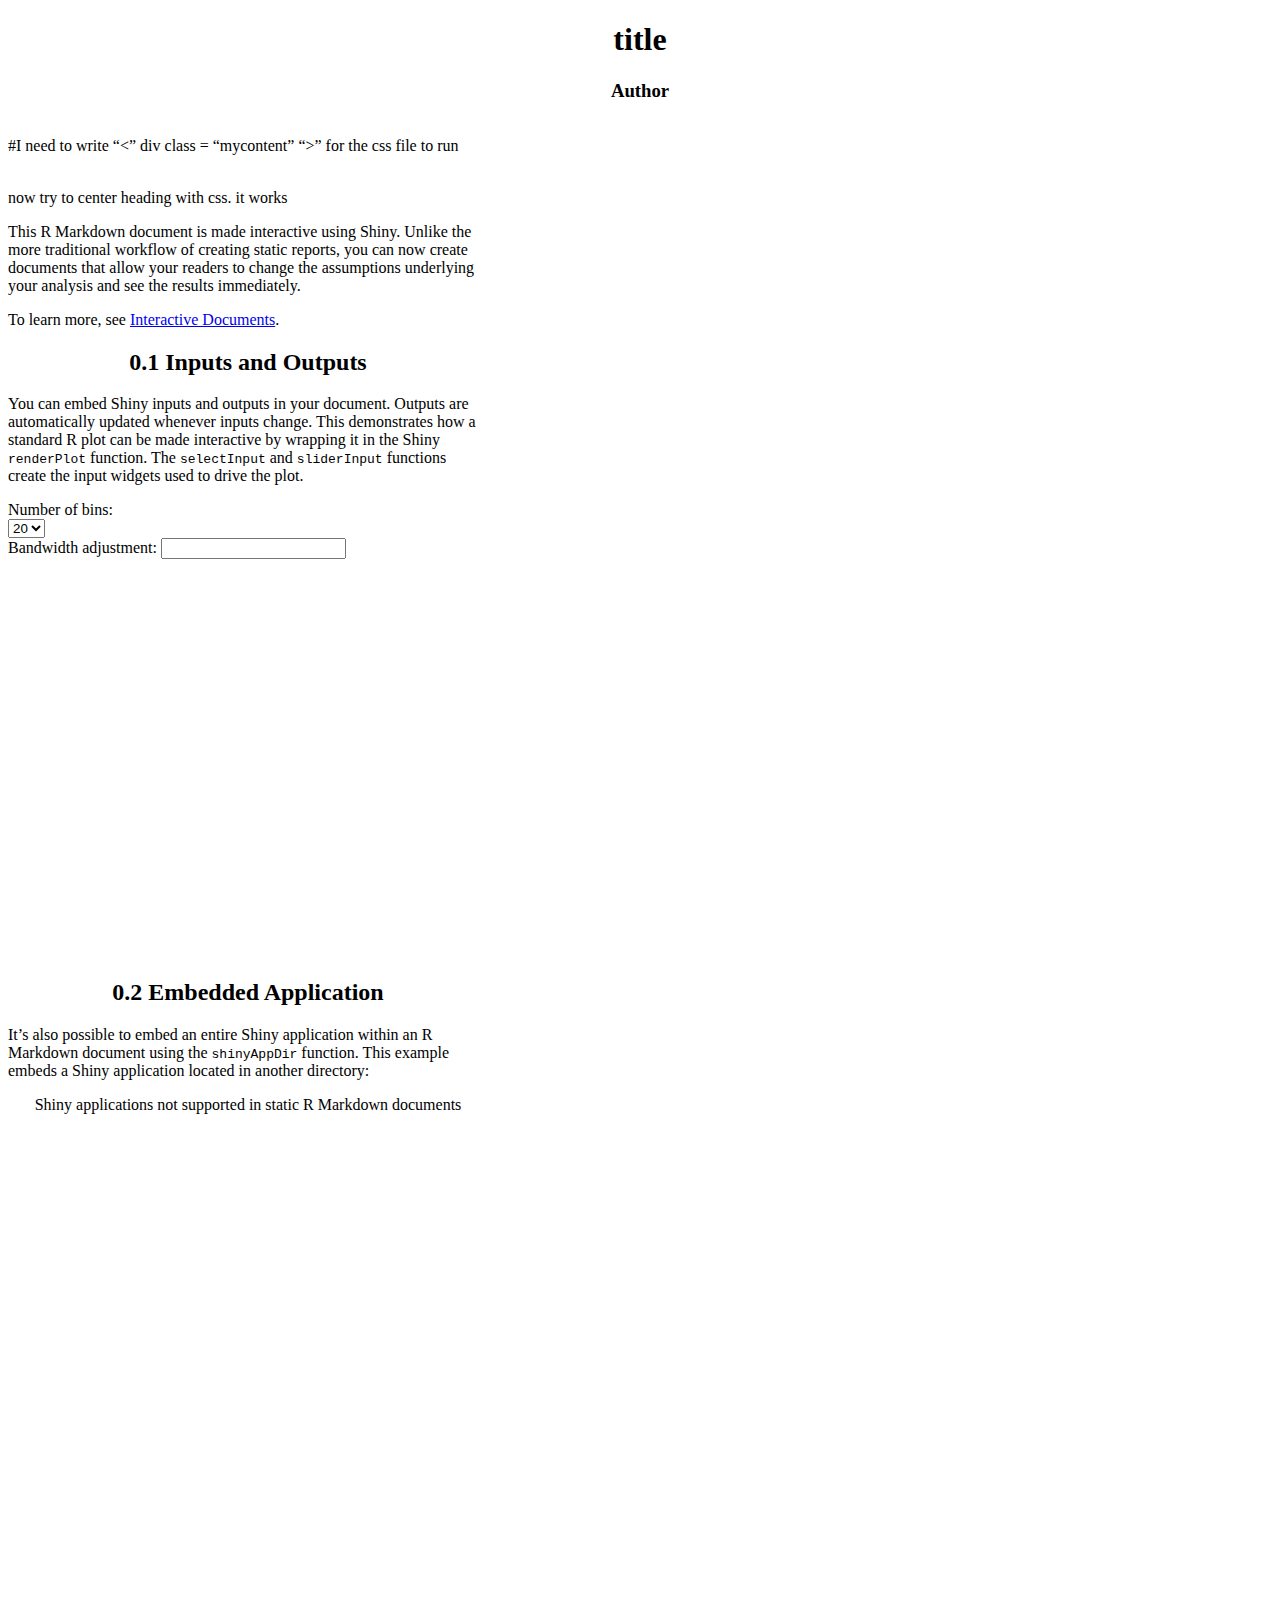
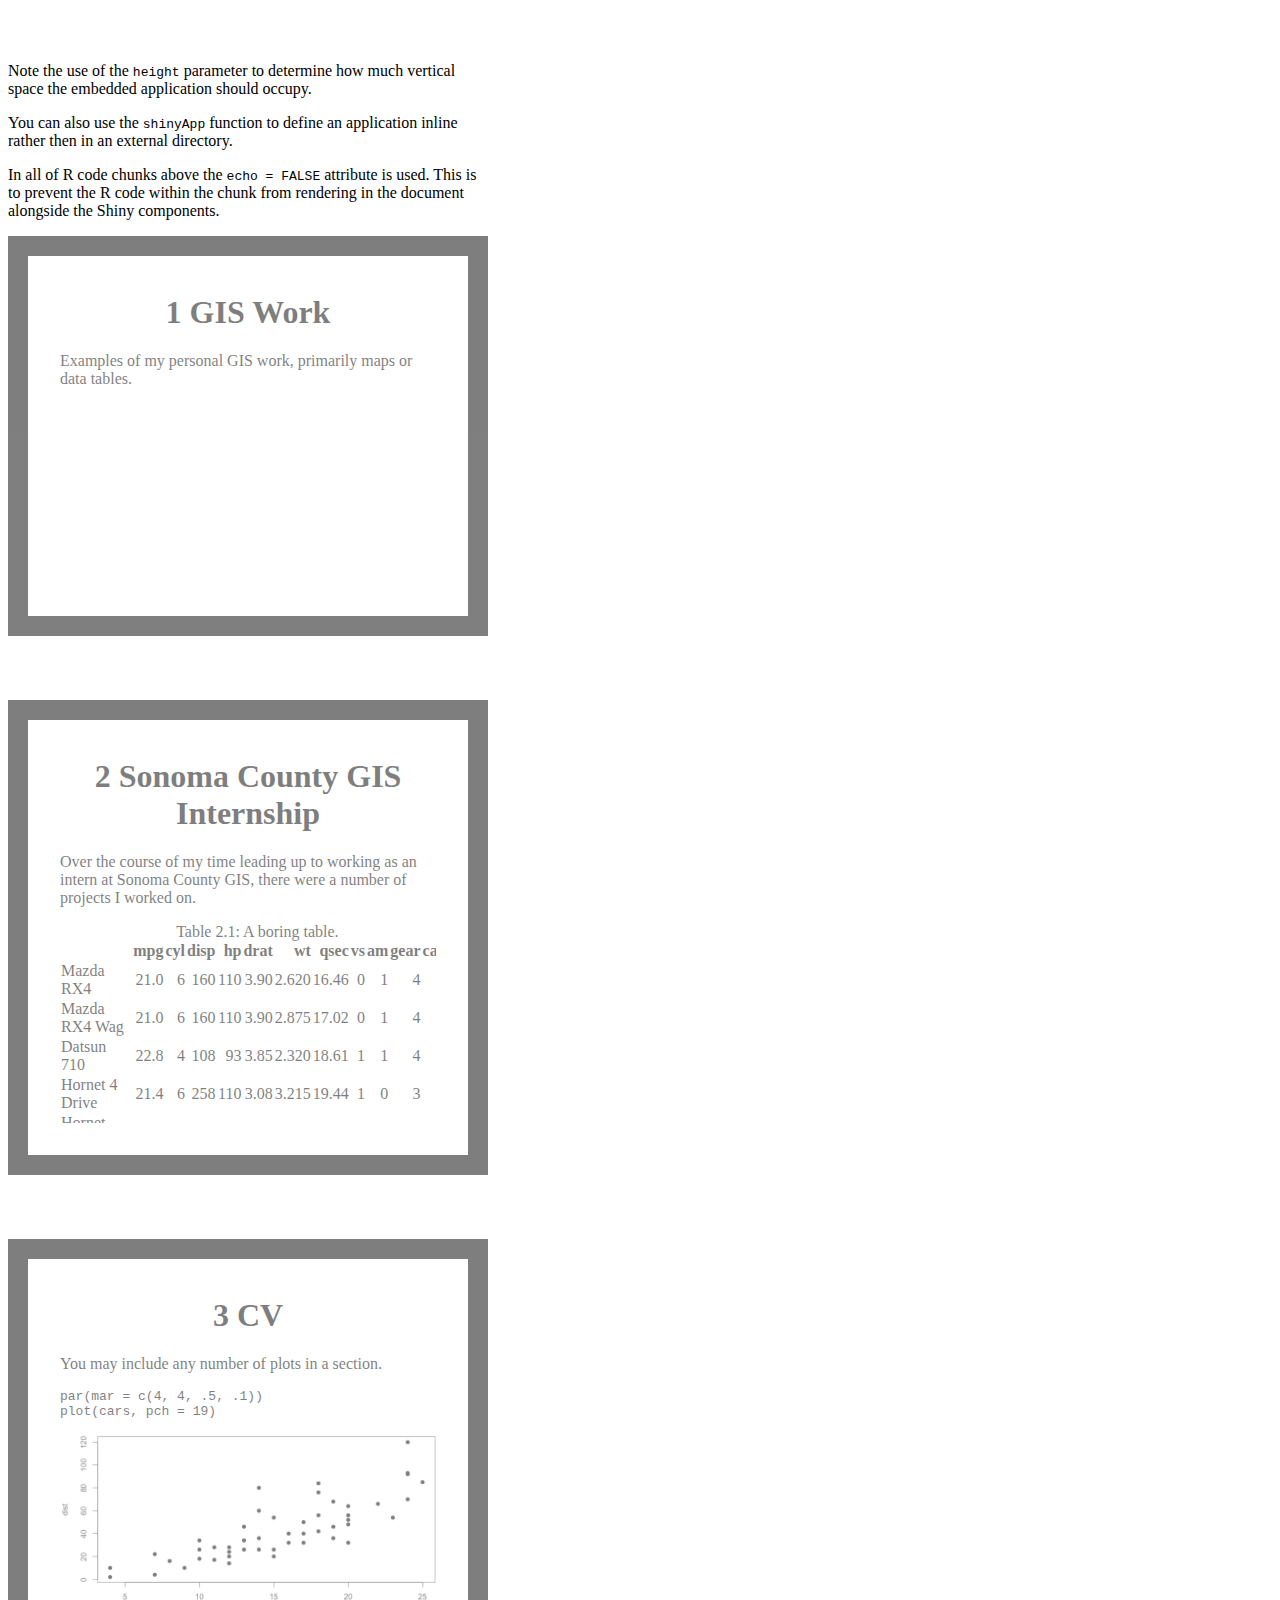
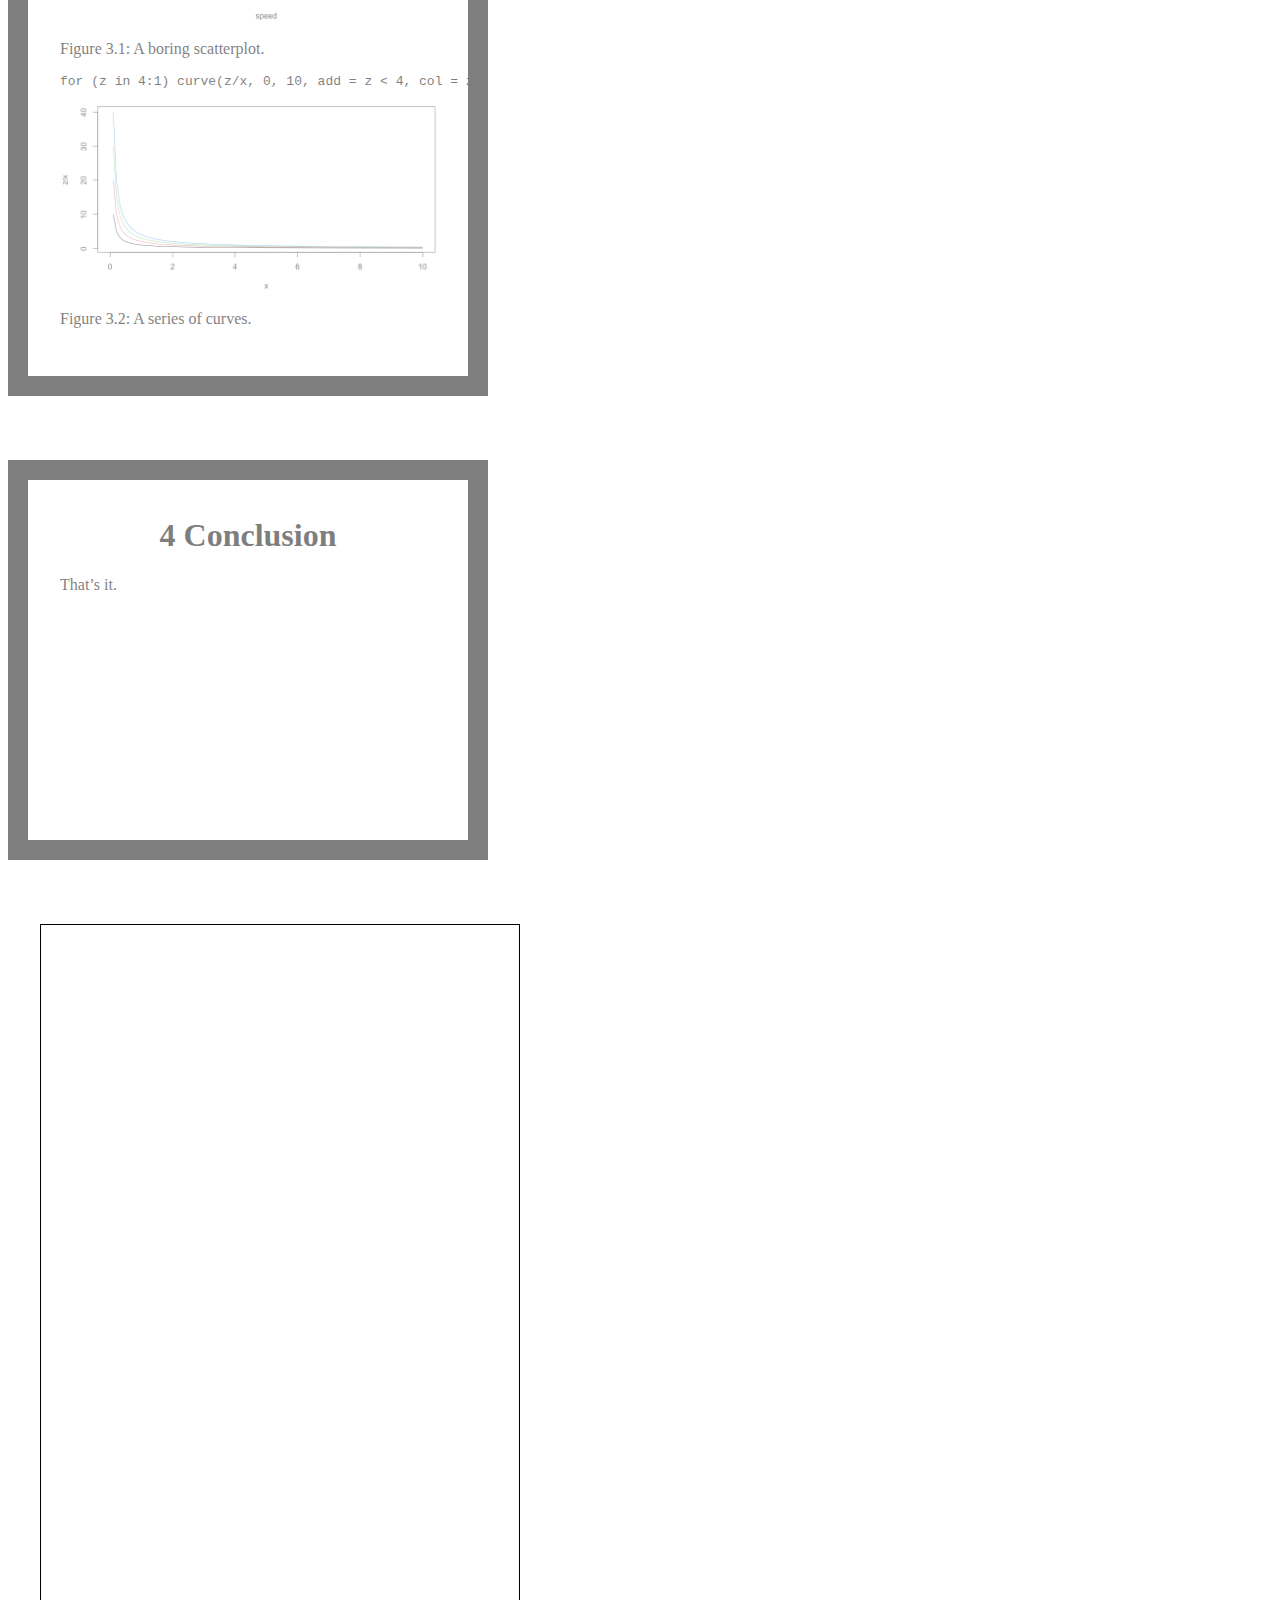
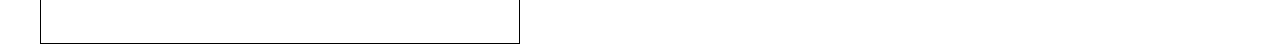
<file: docs/output/index.html>
<!DOCTYPE html>
<html xmlns="http://www.w3.org/1999/xhtml">
  <head>
    <meta charset="utf-8" />
    <meta http-equiv="Content-Type" content="text/html; charset=utf-8" />
    <meta name="generator" content="pandoc" />
    <meta name="viewport" content="width=device-width, initial-scale=1">

    <meta name="author" content="Author" />
    
    <title>title</title>
    <style>
* {
box-sizing: border-box;
max-width: 100%;
}
.header {
text-align: center;
}
.main {
display: flex;
}
.sidebar table {
display: block;
max-height: 200px;
overflow: hidden;
}
.sidebar {
max-width: 30rem;
}
.exhibit {
width: 100%;
position: sticky;
border: 1px solid;
top: 10vh;
height: 80vh;
margin-left: 2em;
padding: 2em;
display: flex;
justify-content: center;
align-items: center;
}
.exhibit * {
max-height: 100%;
}
.exhibit > table, .exhibit > iframe {
width: 100%;
}
.exhibit tr {
border-top: 1px solid #ccc;
border-bottom: 1px solid #ccc;
}
.exhibit th, .exhibit td {
padding: 5px;
}
</style>
        <script>!function(e,t){"object"==typeof exports&&"undefined"!=typeof module?module.exports=t():"function"==typeof define&&define.amd?define(t):e.scrollama=t()}(this,function(){"use strict";function e(e){for(var t=e.length,n=[],r=0;r<t;r+=1)n.push(e[r]);return n}function t(e){return"scrollama__debug-offset--"+e.id}function n(e){!function(e){var n=e.id,r=e.offsetVal,o=e.stepClass,i=document.createElement("div");i.setAttribute("id",t({id:n})),i.setAttribute("class","scrollama__debug-offset"),i.style.position="fixed",i.style.left="0",i.style.width="100%",i.style.height="0px",i.style.borderTop="2px dashed black",i.style.zIndex="9999";var s=document.createElement("p");s.innerText='".'+o+'" trigger: '+r,s.style.fontSize="12px",s.style.fontFamily="monospace",s.style.color="black",s.style.margin="0",s.style.padding="6px",i.appendChild(s),document.body.appendChild(i)}({id:e.id,offsetVal:e.offsetVal,stepClass:e.stepEl[0].getAttribute("class")})}function r(e){var n=e.id,r=(e.stepOffsetHeight,e.offsetMargin);e.offsetVal;!function(e){var n=e.id,r=e.offsetMargin,o=(e.offsetVal,t({id:n}));document.querySelector("#"+o).style.top=r+"px"}({id:n,offsetMargin:r})}function o(e){var t=e.id,n=e.index,r=e.state,o=function(e){return"scrollama__debug-step--"+e.id+"-"+e.i}({id:t,i:n}),i=document.querySelector("#"+o+"_above"),s=document.querySelector("#"+o+"_below"),a="enter"===r?"block":"none";i&&(i.style.display=a),s&&(s.style.display=a)}return function(){var t=["stepAbove","stepBelow","stepProgress","viewportAbove","viewportBelow"],i={stepEnter:function(){},stepExit:function(){},stepProgress:function(){}},s={},a=null,f=[],u=[],c=[],d=[],p=0,l=0,v=0,g=0,m=0,b=0,x=!1,w=!1,h=!1,y=!1,E=!1,M=!1,A="down",O=[];function I(e){var t=0;if(e.offsetParent)do{t+=e.offsetTop,e=e.offsetParent}while(e);return t<0?0:t}function S(e){return+e.getAttribute("data-scrollama-index")}function H(){window.pageYOffset>m?A="down":window.pageYOffset<m&&(A="up"),m=window.pageYOffset}function P(e){s[e]&&s[e].forEach(function(e){return e.disconnect()})}function q(){var e,t;v=window.innerHeight,e=document.body,t=document.documentElement,g=Math.max(e.scrollHeight,e.offsetHeight,t.clientHeight,t.scrollHeight,t.offsetHeight),l=p*v,x&&(u=f.map(function(e){return e.offsetHeight}),c=f.map(I),w&&F()),h&&r({id:a,stepOffsetHeight:u,offsetMargin:l,offsetVal:p})}function _(e){if(e&&!w)return x&&F(),w=!0,!0;t.forEach(P),w=!1}function C(e,t){var n=S(e);void 0!==t&&(d[n].progress=t);var r={element:e,index:n,progress:d[n].progress};"enter"===d[n].state&&i.stepProgress(r)}function V(e,t){if("above"===t)for(var n=0;n<e;n++){var r=d[n];"enter"!==r.state&&"down"!==r.direction?(k(f[n],"down",!1),j(f[n],"down")):"enter"===r.state&&j(f[n],"down")}else if("below"===t)for(var o=d.length-1;o>e;o--){var i=d[o];"enter"===i.state&&j(f[o],"up"),"down"===i.direction&&(k(f[o],"up",!1),j(f[o],"up"))}}function k(e,t,n){void 0===n&&(n=!0);var r=S(e),s={element:e,index:r,direction:t};d[r].direction=t,d[r].state="enter",E&&n&&"down"===t&&V(r,"above"),E&&n&&"up"===t&&V(r,"below"),i.stepEnter&&!O[r]&&(i.stepEnter(s,d),h&&o({id:a,index:r,state:"enter"}),M&&(O[r]=!0)),y&&C(e)}function j(e,t){var n=S(e),r={element:e,index:n,direction:t};y&&("down"===t&&d[n].progress<1?C(e,1):"up"===t&&d[n].progress>0&&C(e,0)),d[n].direction=t,d[n].state="exit",i.stepExit(r,d),h&&o({id:a,index:n,state:"exit"})}function T(e){var t=e[0];H();var n=t.isIntersecting,r=t.boundingClientRect,o=t.target,i=r.top,s=r.bottom,a=i-l,f=s-l,u=S(o),c=d[u];n&&a<=0&&f>=0&&"down"===A&&"enter"!==c.state&&k(o,A),!n&&a>0&&"up"===A&&"enter"===c.state&&j(o,A)}function R(e){var t=e[0];H();var n=t.isIntersecting,r=t.boundingClientRect,o=t.target,i=r.top,s=r.bottom,a=i-l,f=s-l,u=S(o),c=d[u];n&&a<=0&&f>=0&&"up"===A&&"enter"!==c.state&&k(o,A),!n&&f<0&&"down"===A&&"enter"===c.state&&j(o,A)}function z(e){var t=e[0];H();var n=t.isIntersecting,r=t.target,o=S(r),i=d[o];n&&"down"===A&&"down"!==i.direction&&"enter"!==i.state&&(k(r,"down"),j(r,"down"))}function B(e){var t=e[0];H();var n=t.isIntersecting,r=t.target,o=S(r),i=d[o];n&&"up"===A&&"down"===i.direction&&"enter"!==i.state&&(k(r,"up"),j(r,"up"))}function N(e){var t=e[0];H();var n=t.isIntersecting,r=t.intersectionRatio,o=t.boundingClientRect,i=t.target,s=o.bottom;n&&s-l>=0&&C(i,+r.toFixed(3))}function Y(){s.stepProgress=f.map(function(e,t){var n=u[t]-l+"px 0px "+(-v+l)+"px 0px",r=function(e){for(var t=Math.ceil(e/b),n=[],r=1/t,o=0;o<t;o++)n.push(o*r);return n}(u[t]),o=new IntersectionObserver(N,{rootMargin:n,threshold:r});return o.observe(e),o})}function F(){t.forEach(P),s.viewportAbove=f.map(function(e,t){var n=g-c[t],r=l-v-u[t],o=new IntersectionObserver(z,{rootMargin:n+"px 0px "+r+"px 0px"});return o.observe(e),o}),s.viewportBelow=f.map(function(e,t){var n=-l-u[t],r=l-v+u[t]+g,o=new IntersectionObserver(B,{rootMargin:n+"px 0px "+r+"px 0px"});return o.observe(e),o}),s.stepAbove=f.map(function(e,t){var n=-l+u[t],r=new IntersectionObserver(T,{rootMargin:n+"px 0px "+(l-v)+"px 0px"});return r.observe(e),r}),s.stepAbove=f.map(function(e,t){var n=-l,r=l-v+u[t],o=new IntersectionObserver(R,{rootMargin:n+"px 0px "+r+"px 0px"});return o.observe(e),o}),y&&Y()}var D={};return D.setup=function(t){var r=t.step,o=t.offset;void 0===o&&(o=.5);var i=t.progress;void 0===i&&(i=!1);var s=t.threshold;void 0===s&&(s=4);var u=t.debug;void 0===u&&(u=!1);var c=t.order;void 0===c&&(c=!0);var l,v,g,m,w,A=t.once;return void 0===A&&(A=!1),v=(l="abcdefghijklmnopqrstuv").length,g=Date.now(),a=""+[0,0,0].map(function(e){return l[Math.floor(Math.random()*v)]}).join("")+g,m=r,void 0===w&&(w=document),(f="string"==typeof m?e(w.querySelectorAll(m)):m instanceof Element?e([m]):m instanceof NodeList?e(m):m instanceof Array?m:[]).length?(h=u,y=i,E=c,M=A,D.offsetTrigger(o),b=Math.max(1,+s),x=!0,h&&n({id:a,stepEl:f,offsetVal:p}),f.forEach(function(e,t){return e.setAttribute("data-scrollama-index",t)}),d=f.map(function(){return{direction:null,state:null,progress:0}}),q(),D.enable(),D):(console.error("scrollama error: no step elements"),D)},D.resize=function(){return q(),D},D.enable=function(){return _(!0),D},D.disable=function(){return _(!1),D},D.destroy=function(){_(!1),Object.keys(i).forEach(function(e){return i[e]=null}),Object.keys(s).forEach(function(e){return s[e]=null})},D.offsetTrigger=function(e){return e&&!isNaN(e)?(p=Math.min(Math.max(0,e),1),D):p},D.onStepEnter=function(e){return"function"==typeof e?i.stepEnter=e:console.error("scrollama error: onStepEnter requires a function"),D},D.onStepExit=function(e){return"function"==typeof e?i.stepExit=e:console.error("scrollama error: onStepExit requires a function"),D},D.onStepProgress=function(e){return"function"==typeof e?i.stepProgress=e:console.error("scrollama error: onStepProgress requires a function"),D},D}});
</script>
        <style type="text/css">
.selectize-control.plugin-drag_drop.multi > .selectize-input > div.ui-sortable-placeholder {
visibility: visible !important;
background: #f2f2f2 !important;
background: rgba(0, 0, 0, 0.06) !important;
border: 0 none !important;
-webkit-box-shadow: inset 0 0 12px 4px #ffffff;
box-shadow: inset 0 0 12px 4px #ffffff;
}
.selectize-control.plugin-drag_drop .ui-sortable-placeholder::after {
content: '!';
visibility: hidden;
}
.selectize-control.plugin-drag_drop .ui-sortable-helper {
-webkit-box-shadow: 0 2px 5px rgba(0, 0, 0, 0.2);
box-shadow: 0 2px 5px rgba(0, 0, 0, 0.2);
}
.selectize-dropdown-header {
position: relative;
padding: 3px 12px;
border-bottom: 1px solid #d0d0d0;
background: #f8f8f8;
-webkit-border-radius: 4px 4px 0 0;
-moz-border-radius: 4px 4px 0 0;
border-radius: 4px 4px 0 0;
}
.selectize-dropdown-header-close {
position: absolute;
right: 12px;
top: 50%;
color: #333333;
opacity: 0.4;
margin-top: -12px;
line-height: 20px;
font-size: 20px !important;
}
.selectize-dropdown-header-close:hover {
color: #000000;
}
.selectize-dropdown.plugin-optgroup_columns .optgroup {
border-right: 1px solid #f2f2f2;
border-top: 0 none;
float: left;
-webkit-box-sizing: border-box;
-moz-box-sizing: border-box;
box-sizing: border-box;
}
.selectize-dropdown.plugin-optgroup_columns .optgroup:last-child {
border-right: 0 none;
}
.selectize-dropdown.plugin-optgroup_columns .optgroup:before {
display: none;
}
.selectize-dropdown.plugin-optgroup_columns .optgroup-header {
border-top: 0 none;
}
.selectize-control.plugin-remove_button [data-value] {
position: relative;
padding-right: 24px !important;
}
.selectize-control.plugin-remove_button [data-value] .remove {
z-index: 1;

position: absolute;
top: 0;
right: 0;
bottom: 0;
width: 17px;
text-align: center;
font-weight: bold;
font-size: 12px;
color: inherit;
text-decoration: none;
vertical-align: middle;
display: inline-block;
padding: 1px 0 0 0;
border-left: 1px solid rgba(0, 0, 0, 0);
-webkit-border-radius: 0 2px 2px 0;
-moz-border-radius: 0 2px 2px 0;
border-radius: 0 2px 2px 0;
-webkit-box-sizing: border-box;
-moz-box-sizing: border-box;
box-sizing: border-box;
}
.selectize-control.plugin-remove_button [data-value] .remove:hover {
background: rgba(0, 0, 0, 0.05);
}
.selectize-control.plugin-remove_button [data-value].active .remove {
border-left-color: rgba(0, 0, 0, 0);
}
.selectize-control.plugin-remove_button .disabled [data-value] .remove:hover {
background: none;
}
.selectize-control.plugin-remove_button .disabled [data-value] .remove {
border-left-color: rgba(77, 77, 77, 0);
}
.selectize-control.plugin-remove_button .remove-single {
position: absolute;
right: 28px;
top: 6px;
font-size: 23px;
}
.selectize-control {
position: relative;
}
.selectize-dropdown,
.selectize-input,
.selectize-input input {
color: #333333;
font-family: inherit;
font-size: inherit;
line-height: 20px;
-webkit-font-smoothing: inherit;
}
.selectize-input,
.selectize-control.single .selectize-input.input-active {
background: #ffffff;
cursor: text;
display: inline-block;
}
.selectize-input {
border: 1px solid #cccccc;
padding: 6px 12px;
display: inline-block;
width: 100%;
overflow: hidden;
position: relative;
z-index: 1;
-webkit-box-sizing: border-box;
-moz-box-sizing: border-box;
box-sizing: border-box;
-webkit-box-shadow: none;
box-shadow: none;
-webkit-border-radius: 4px;
-moz-border-radius: 4px;
border-radius: 4px;
}
.selectize-control.multi .selectize-input.has-items {
padding: 5px 12px 2px;
}
.selectize-input.full {
background-color: #ffffff;
}
.selectize-input.disabled,
.selectize-input.disabled * {
cursor: default !important;
}
.selectize-input.focus {
-webkit-box-shadow: inset 0 1px 2px rgba(0, 0, 0, 0.15);
box-shadow: inset 0 1px 2px rgba(0, 0, 0, 0.15);
}
.selectize-input.dropdown-active {
-webkit-border-radius: 4px 4px 0 0;
-moz-border-radius: 4px 4px 0 0;
border-radius: 4px 4px 0 0;
}
.selectize-input > * {
vertical-align: baseline;
display: -moz-inline-stack;
display: inline-block;
zoom: 1;
*display: inline;
}
.selectize-control.multi .selectize-input > div {
cursor: pointer;
margin: 0 3px 3px 0;
padding: 1px 3px;
background: #efefef;
color: #333333;
border: 0 solid rgba(0, 0, 0, 0);
}
.selectize-control.multi .selectize-input > div.active {
background: #428bca;
color: #ffffff;
border: 0 solid rgba(0, 0, 0, 0);
}
.selectize-control.multi .selectize-input.disabled > div,
.selectize-control.multi .selectize-input.disabled > div.active {
color: #808080;
background: #ffffff;
border: 0 solid rgba(77, 77, 77, 0);
}
.selectize-input > input {
display: inline-block !important;
padding: 0 !important;
min-height: 0 !important;
max-height: none !important;
max-width: 100% !important;
margin: 0 !important;
text-indent: 0 !important;
border: 0 none !important;
background: none !important;
line-height: inherit !important;
-webkit-user-select: auto !important;
-webkit-box-shadow: none !important;
box-shadow: none !important;
}
.selectize-input > input::-ms-clear {
display: none;
}
.selectize-input > input:focus {
outline: none !important;
}
.selectize-input::after {
content: ' ';
display: block;
clear: left;
}
.selectize-input.dropdown-active::before {
content: ' ';
display: block;
position: absolute;
background: #ffffff;
height: 1px;
bottom: 0;
left: 0;
right: 0;
}
.selectize-dropdown {
position: absolute;
z-index: 10;
border: 1px solid #d0d0d0;
background: #ffffff;
margin: -1px 0 0 0;
border-top: 0 none;
-webkit-box-sizing: border-box;
-moz-box-sizing: border-box;
box-sizing: border-box;
-webkit-box-shadow: 0 1px 3px rgba(0, 0, 0, 0.1);
box-shadow: 0 1px 3px rgba(0, 0, 0, 0.1);
-webkit-border-radius: 0 0 4px 4px;
-moz-border-radius: 0 0 4px 4px;
border-radius: 0 0 4px 4px;
}
.selectize-dropdown [data-selectable] {
cursor: pointer;
overflow: hidden;
}
.selectize-dropdown [data-selectable] .highlight {
background: rgba(255, 237, 40, 0.4);
-webkit-border-radius: 1px;
-moz-border-radius: 1px;
border-radius: 1px;
}
.selectize-dropdown [data-selectable],
.selectize-dropdown .optgroup-header {
padding: 3px 12px;
}
.selectize-dropdown .optgroup:first-child .optgroup-header {
border-top: 0 none;
}
.selectize-dropdown .optgroup-header {
color: #777777;
background: #ffffff;
cursor: default;
}
.selectize-dropdown .active {
background-color: #f5f5f5;
color: #262626;
}
.selectize-dropdown .active.create {
color: #262626;
}
.selectize-dropdown .create {
color: rgba(51, 51, 51, 0.5);
}
.selectize-dropdown-content {
overflow-y: auto;
overflow-x: hidden;
max-height: 200px;
-webkit-overflow-scrolling: touch;
}
.selectize-control.single .selectize-input,
.selectize-control.single .selectize-input input {
cursor: pointer;
}
.selectize-control.single .selectize-input.input-active,
.selectize-control.single .selectize-input.input-active input {
cursor: text;
}
.selectize-control.single .selectize-input:after {
content: ' ';
display: block;
position: absolute;
top: 50%;
right: 17px;
margin-top: -3px;
width: 0;
height: 0;
border-style: solid;
border-width: 5px 5px 0 5px;
border-color: #333333 transparent transparent transparent;
}
.selectize-control.single .selectize-input.dropdown-active:after {
margin-top: -4px;
border-width: 0 5px 5px 5px;
border-color: transparent transparent #333333 transparent;
}
.selectize-control.rtl.single .selectize-input:after {
left: 17px;
right: auto;
}
.selectize-control.rtl .selectize-input > input {
margin: 0 4px 0 -2px !important;
}
.selectize-control .selectize-input.disabled {
opacity: 0.5;
background-color: #ffffff;
}
.selectize-dropdown,
.selectize-dropdown.form-control {
height: auto;
padding: 0;
margin: 2px 0 0 0;
z-index: 1000;
background: #ffffff;
border: 1px solid #cccccc;
border: 1px solid rgba(0, 0, 0, 0.15);
-webkit-border-radius: 4px;
-moz-border-radius: 4px;
border-radius: 4px;
-webkit-box-shadow: 0 6px 12px rgba(0, 0, 0, 0.175);
box-shadow: 0 6px 12px rgba(0, 0, 0, 0.175);
}
.selectize-dropdown .optgroup-header {
font-size: 12px;
line-height: 1.42857143;
}
.selectize-dropdown .optgroup:first-child:before {
display: none;
}
.selectize-dropdown .optgroup:before {
content: ' ';
display: block;
height: 1px;
margin: 9px 0;
overflow: hidden;
background-color: #e5e5e5;
margin-left: -12px;
margin-right: -12px;
}
.selectize-dropdown-content {
padding: 5px 0;
}
.selectize-dropdown-header {
padding: 6px 12px;
}
.selectize-input {
min-height: 34px;
}
.selectize-input.dropdown-active {
-webkit-border-radius: 4px;
-moz-border-radius: 4px;
border-radius: 4px;
}
.selectize-input.dropdown-active::before {
display: none;
}
.selectize-input.focus {
border-color: #66afe9;
outline: 0;
-webkit-box-shadow: inset 0 1px 1px rgba(0,0,0,.075), 0 0 8px rgba(102, 175, 233, 0.6);
box-shadow: inset 0 1px 1px rgba(0,0,0,.075), 0 0 8px rgba(102, 175, 233, 0.6);
}
.has-error .selectize-input {
border-color: #a94442;
-webkit-box-shadow: inset 0 1px 1px rgba(0, 0, 0, 0.075);
box-shadow: inset 0 1px 1px rgba(0, 0, 0, 0.075);
}
.has-error .selectize-input:focus {
border-color: #843534;
-webkit-box-shadow: inset 0 1px 1px rgba(0, 0, 0, 0.075), 0 0 6px #ce8483;
box-shadow: inset 0 1px 1px rgba(0, 0, 0, 0.075), 0 0 6px #ce8483;
}
.selectize-control.multi .selectize-input.has-items {
padding-left: 9px;
padding-right: 9px;
}
.selectize-control.multi .selectize-input > div {
-webkit-border-radius: 3px;
-moz-border-radius: 3px;
border-radius: 3px;
}
.form-control.selectize-control {
padding: 0;
height: auto;
border: none;
background: none;
-webkit-box-shadow: none;
box-shadow: none;
-webkit-border-radius: 0;
-moz-border-radius: 0;
border-radius: 0;
}
</style>
        <script>/*! selectize.js - v0.12.4 | https://github.com/selectize/selectize.js | Apache License (v2) */
!function(a,b){"function"==typeof define&&define.amd?define("sifter",b):"object"==typeof exports?module.exports=b():a.Sifter=b()}(this,function(){var a=function(a,b){this.items=a,this.settings=b||{diacritics:!0}};a.prototype.tokenize=function(a){if(a=e(String(a||"").toLowerCase()),!a||!a.length)return[];var b,c,d,g,i=[],j=a.split(/ +/);for(b=0,c=j.length;b<c;b++){if(d=f(j[b]),this.settings.diacritics)for(g in h)h.hasOwnProperty(g)&&(d=d.replace(new RegExp(g,"g"),h[g]));i.push({string:j[b],regex:new RegExp(d,"i")})}return i},a.prototype.iterator=function(a,b){var c;c=g(a)?Array.prototype.forEach||function(a){for(var b=0,c=this.length;b<c;b++)a(this[b],b,this)}:function(a){for(var b in this)this.hasOwnProperty(b)&&a(this[b],b,this)},c.apply(a,[b])},a.prototype.getScoreFunction=function(a,b){var c,e,f,g,h;c=this,a=c.prepareSearch(a,b),f=a.tokens,e=a.options.fields,g=f.length,h=a.options.nesting;var i=function(a,b){var c,d;return a?(a=String(a||""),d=a.search(b.regex),d===-1?0:(c=b.string.length/a.length,0===d&&(c+=.5),c)):0},j=function(){var a=e.length;return a?1===a?function(a,b){return i(d(b,e[0],h),a)}:function(b,c){for(var f=0,g=0;f<a;f++)g+=i(d(c,e[f],h),b);return g/a}:function(){return 0}}();return g?1===g?function(a){return j(f[0],a)}:"and"===a.options.conjunction?function(a){for(var b,c=0,d=0;c<g;c++){if(b=j(f[c],a),b<=0)return 0;d+=b}return d/g}:function(a){for(var b=0,c=0;b<g;b++)c+=j(f[b],a);return c/g}:function(){return 0}},a.prototype.getSortFunction=function(a,c){var e,f,g,h,i,j,k,l,m,n,o;if(g=this,a=g.prepareSearch(a,c),o=!a.query&&c.sort_empty||c.sort,m=function(a,b){return"$score"===a?b.score:d(g.items[b.id],a,c.nesting)},i=[],o)for(e=0,f=o.length;e<f;e++)(a.query||"$score"!==o[e].field)&&i.push(o[e]);if(a.query){for(n=!0,e=0,f=i.length;e<f;e++)if("$score"===i[e].field){n=!1;break}n&&i.unshift({field:"$score",direction:"desc"})}else for(e=0,f=i.length;e<f;e++)if("$score"===i[e].field){i.splice(e,1);break}for(l=[],e=0,f=i.length;e<f;e++)l.push("desc"===i[e].direction?-1:1);return j=i.length,j?1===j?(h=i[0].field,k=l[0],function(a,c){return k*b(m(h,a),m(h,c))}):function(a,c){var d,e,f;for(d=0;d<j;d++)if(f=i[d].field,e=l[d]*b(m(f,a),m(f,c)))return e;return 0}:null},a.prototype.prepareSearch=function(a,b){if("object"==typeof a)return a;b=c({},b);var d=b.fields,e=b.sort,f=b.sort_empty;return d&&!g(d)&&(b.fields=[d]),e&&!g(e)&&(b.sort=[e]),f&&!g(f)&&(b.sort_empty=[f]),{options:b,query:String(a||"").toLowerCase(),tokens:this.tokenize(a),total:0,items:[]}},a.prototype.search=function(a,b){var c,d,e,f,g=this;return d=this.prepareSearch(a,b),b=d.options,a=d.query,f=b.score||g.getScoreFunction(d),a.length?g.iterator(g.items,function(a,e){c=f(a),(b.filter===!1||c>0)&&d.items.push({score:c,id:e})}):g.iterator(g.items,function(a,b){d.items.push({score:1,id:b})}),e=g.getSortFunction(d,b),e&&d.items.sort(e),d.total=d.items.length,"number"==typeof b.limit&&(d.items=d.items.slice(0,b.limit)),d};var b=function(a,b){return"number"==typeof a&&"number"==typeof b?a>b?1:a<b?-1:0:(a=i(String(a||"")),b=i(String(b||"")),a>b?1:b>a?-1:0)},c=function(a,b){var c,d,e,f;for(c=1,d=arguments.length;c<d;c++)if(f=arguments[c])for(e in f)f.hasOwnProperty(e)&&(a[e]=f[e]);return a},d=function(a,b,c){if(a&&b){if(!c)return a[b];for(var d=b.split(".");d.length&&(a=a[d.shift()]););return a}},e=function(a){return(a+"").replace(/^\s+|\s+$|/g,"")},f=function(a){return(a+"").replace(/([.?*+^$[\]\\(){}|-])/g,"\\$1")},g=Array.isArray||"undefined"!=typeof $&&$.isArray||function(a){return"[object Array]"===Object.prototype.toString.call(a)},h={a:"[aḀḁĂăÂâǍǎȺⱥȦȧẠạÄäÀàÁáĀāÃãÅåąĄÃąĄ]",b:"[b␢βΒB฿𐌁ᛒ]",c:"[cĆćĈĉČčĊċC̄c̄ÇçḈḉȻȼƇƈɕᴄＣｃ]",d:"[dĎďḊḋḐḑḌḍḒḓḎḏĐđD̦d̦ƉɖƊɗƋƌᵭᶁᶑȡᴅＤｄð]",e:"[eÉéÈèÊêḘḙĚěĔĕẼẽḚḛẺẻĖėËëĒēȨȩĘęᶒɆɇȄȅẾếỀềỄễỂểḜḝḖḗḔḕȆȇẸẹỆệⱸᴇＥｅɘǝƏƐε]",f:"[fƑƒḞḟ]",g:"[gɢ₲ǤǥĜĝĞğĢģƓɠĠġ]",h:"[hĤĥĦħḨḩẖẖḤḥḢḣɦʰǶƕ]",i:"[iÍíÌìĬĭÎîǏǐÏïḮḯĨĩĮįĪīỈỉȈȉȊȋỊịḬḭƗɨɨ̆ᵻᶖİiIıɪＩｉ]",j:"[jȷĴĵɈɉʝɟʲ]",k:"[kƘƙꝀꝁḰḱǨǩḲḳḴḵκϰ₭]",l:"[lŁłĽľĻļĹĺḶḷḸḹḼḽḺḻĿŀȽƚⱠⱡⱢɫɬᶅɭȴʟＬｌ]",n:"[nŃńǸǹŇňÑñṄṅŅņṆṇṊṋṈṉN̈n̈ƝɲȠƞᵰᶇɳȵɴＮｎŊŋ]",o:"[oØøÖöÓóÒòÔôǑǒŐőŎŏȮȯỌọƟɵƠơỎỏŌōÕõǪǫȌȍՕօ]",p:"[pṔṕṖṗⱣᵽƤƥᵱ]",q:"[qꝖꝗʠɊɋꝘꝙq̃]",r:"[rŔŕɌɍŘřŖŗṘṙȐȑȒȓṚṛⱤɽ]",s:"[sŚśṠṡṢṣꞨꞩŜŝŠšŞşȘșS̈s̈]",t:"[tŤťṪṫŢţṬṭƮʈȚțṰṱṮṯƬƭ]",u:"[uŬŭɄʉỤụÜüÚúÙùÛûǓǔŰűŬŭƯưỦủŪūŨũŲųȔȕ∪]",v:"[vṼṽṾṿƲʋꝞꝟⱱʋ]",w:"[wẂẃẀẁŴŵẄẅẆẇẈẉ]",x:"[xẌẍẊẋχ]",y:"[yÝýỲỳŶŷŸÿỸỹẎẏỴỵɎɏƳƴ]",z:"[zŹźẐẑŽžŻżẒẓẔẕƵƶ]"},i=function(){var a,b,c,d,e="",f={};for(c in h)if(h.hasOwnProperty(c))for(d=h[c].substring(2,h[c].length-1),e+=d,a=0,b=d.length;a<b;a++)f[d.charAt(a)]=c;var g=new RegExp("["+e+"]","g");return function(a){return a.replace(g,function(a){return f[a]}).toLowerCase()}}();return a}),function(a,b){"function"==typeof define&&define.amd?define("microplugin",b):"object"==typeof exports?module.exports=b():a.MicroPlugin=b()}(this,function(){var a={};a.mixin=function(a){a.plugins={},a.prototype.initializePlugins=function(a){var c,d,e,f=this,g=[];if(f.plugins={names:[],settings:{},requested:{},loaded:{}},b.isArray(a))for(c=0,d=a.length;c<d;c++)"string"==typeof a[c]?g.push(a[c]):(f.plugins.settings[a[c].name]=a[c].options,g.push(a[c].name));else if(a)for(e in a)a.hasOwnProperty(e)&&(f.plugins.settings[e]=a[e],g.push(e));for(;g.length;)f.require(g.shift())},a.prototype.loadPlugin=function(b){var c=this,d=c.plugins,e=a.plugins[b];if(!a.plugins.hasOwnProperty(b))throw new Error('Unable to find "'+b+'" plugin');d.requested[b]=!0,d.loaded[b]=e.fn.apply(c,[c.plugins.settings[b]||{}]),d.names.push(b)},a.prototype.require=function(a){var b=this,c=b.plugins;if(!b.plugins.loaded.hasOwnProperty(a)){if(c.requested[a])throw new Error('Plugin has circular dependency ("'+a+'")');b.loadPlugin(a)}return c.loaded[a]},a.define=function(b,c){a.plugins[b]={name:b,fn:c}}};var b={isArray:Array.isArray||function(a){return"[object Array]"===Object.prototype.toString.call(a)}};return a}),function(a,b){"function"==typeof define&&define.amd?define("selectize",["jquery","sifter","microplugin"],b):"object"==typeof exports?module.exports=b(require("jquery"),require("sifter"),require("microplugin")):a.Selectize=b(a.jQuery,a.Sifter,a.MicroPlugin)}(this,function(a,b,c){"use strict";var d=function(a,b){if("string"!=typeof b||b.length){var c="string"==typeof b?new RegExp(b,"i"):b,d=function(a){var b=0;if(3===a.nodeType){var e=a.data.search(c);if(e>=0&&a.data.length>0){var f=a.data.match(c),g=document.createElement("span");g.className="highlight";var h=a.splitText(e),i=(h.splitText(f[0].length),h.cloneNode(!0));g.appendChild(i),h.parentNode.replaceChild(g,h),b=1}}else if(1===a.nodeType&&a.childNodes&&!/(script|style)/i.test(a.tagName))for(var j=0;j<a.childNodes.length;++j)j+=d(a.childNodes[j]);return b};return a.each(function(){d(this)})}};a.fn.removeHighlight=function(){return this.find("span.highlight").each(function(){this.parentNode.firstChild.nodeName;var a=this.parentNode;a.replaceChild(this.firstChild,this),a.normalize()}).end()};var e=function(){};e.prototype={on:function(a,b){this._events=this._events||{},this._events[a]=this._events[a]||[],this._events[a].push(b)},off:function(a,b){var c=arguments.length;return 0===c?delete this._events:1===c?delete this._events[a]:(this._events=this._events||{},void(a in this._events!=!1&&this._events[a].splice(this._events[a].indexOf(b),1)))},trigger:function(a){if(this._events=this._events||{},a in this._events!=!1)for(var b=0;b<this._events[a].length;b++)this._events[a][b].apply(this,Array.prototype.slice.call(arguments,1))}},e.mixin=function(a){for(var b=["on","off","trigger"],c=0;c<b.length;c++)a.prototype[b[c]]=e.prototype[b[c]]};var f=/Mac/.test(navigator.userAgent),g=65,h=13,i=27,j=37,k=38,l=80,m=39,n=40,o=78,p=8,q=46,r=16,s=f?91:17,t=f?18:17,u=9,v=1,w=2,x=!/android/i.test(window.navigator.userAgent)&&!!document.createElement("input").validity,y=function(a){return"undefined"!=typeof a},z=function(a){return"undefined"==typeof a||null===a?null:"boolean"==typeof a?a?"1":"0":a+""},A=function(a){return(a+"").replace(/&/g,"&amp;").replace(/</g,"&lt;").replace(/>/g,"&gt;").replace(/"/g,"&quot;")},B={};B.before=function(a,b,c){var d=a[b];a[b]=function(){return c.apply(a,arguments),d.apply(a,arguments)}},B.after=function(a,b,c){var d=a[b];a[b]=function(){var b=d.apply(a,arguments);return c.apply(a,arguments),b}};var C=function(a){var b=!1;return function(){b||(b=!0,a.apply(this,arguments))}},D=function(a,b){var c;return function(){var d=this,e=arguments;window.clearTimeout(c),c=window.setTimeout(function(){a.apply(d,e)},b)}},E=function(a,b,c){var d,e=a.trigger,f={};a.trigger=function(){var c=arguments[0];return b.indexOf(c)===-1?e.apply(a,arguments):void(f[c]=arguments)},c.apply(a,[]),a.trigger=e;for(d in f)f.hasOwnProperty(d)&&e.apply(a,f[d])},F=function(a,b,c,d){a.on(b,c,function(b){for(var c=b.target;c&&c.parentNode!==a[0];)c=c.parentNode;return b.currentTarget=c,d.apply(this,[b])})},G=function(a){var b={};if("selectionStart"in a)b.start=a.selectionStart,b.length=a.selectionEnd-b.start;else if(document.selection){a.focus();var c=document.selection.createRange(),d=document.selection.createRange().text.length;c.moveStart("character",-a.value.length),b.start=c.text.length-d,b.length=d}return b},H=function(a,b,c){var d,e,f={};if(c)for(d=0,e=c.length;d<e;d++)f[c[d]]=a.css(c[d]);else f=a.css();b.css(f)},I=function(b,c){if(!b)return 0;var d=a("<test>").css({position:"absolute",top:-99999,left:-99999,width:"auto",padding:0,whiteSpace:"pre"}).text(b).appendTo("body");H(c,d,["letterSpacing","fontSize","fontFamily","fontWeight","textTransform"]);var e=d.width();return d.remove(),e},J=function(a){var b=null,c=function(c,d){var e,f,g,h,i,j,k,l;c=c||window.event||{},d=d||{},c.metaKey||c.altKey||(d.force||a.data("grow")!==!1)&&(e=a.val(),c.type&&"keydown"===c.type.toLowerCase()&&(f=c.keyCode,g=f>=97&&f<=122||f>=65&&f<=90||f>=48&&f<=57||32===f,f===q||f===p?(l=G(a[0]),l.length?e=e.substring(0,l.start)+e.substring(l.start+l.length):f===p&&l.start?e=e.substring(0,l.start-1)+e.substring(l.start+1):f===q&&"undefined"!=typeof l.start&&(e=e.substring(0,l.start)+e.substring(l.start+1))):g&&(j=c.shiftKey,k=String.fromCharCode(c.keyCode),k=j?k.toUpperCase():k.toLowerCase(),e+=k)),h=a.attr("placeholder"),!e&&h&&(e=h),i=I(e,a)+4,i!==b&&(b=i,a.width(i),a.triggerHandler("resize")))};a.on("keydown keyup update blur",c),c()},K=function(a){var b=document.createElement("div");return b.appendChild(a.cloneNode(!0)),b.innerHTML},L=function(a,b){b||(b={});var c="Selectize";console.error(c+": "+a),b.explanation&&(console.group&&console.group(),console.error(b.explanation),console.group&&console.groupEnd())},M=function(c,d){var e,f,g,h,i=this;h=c[0],h.selectize=i;var j=window.getComputedStyle&&window.getComputedStyle(h,null);if(g=j?j.getPropertyValue("direction"):h.currentStyle&&h.currentStyle.direction,g=g||c.parents("[dir]:first").attr("dir")||"",a.extend(i,{order:0,settings:d,$input:c,tabIndex:c.attr("tabindex")||"",tagType:"select"===h.tagName.toLowerCase()?v:w,rtl:/rtl/i.test(g),eventNS:".selectize"+ ++M.count,highlightedValue:null,isOpen:!1,isDisabled:!1,isRequired:c.is("[required]"),isInvalid:!1,isLocked:!1,isFocused:!1,isInputHidden:!1,isSetup:!1,isShiftDown:!1,isCmdDown:!1,isCtrlDown:!1,ignoreFocus:!1,ignoreBlur:!1,ignoreHover:!1,hasOptions:!1,currentResults:null,lastValue:"",caretPos:0,loading:0,loadedSearches:{},$activeOption:null,$activeItems:[],optgroups:{},options:{},userOptions:{},items:[],renderCache:{},onSearchChange:null===d.loadThrottle?i.onSearchChange:D(i.onSearchChange,d.loadThrottle)}),i.sifter=new b(this.options,{diacritics:d.diacritics}),i.settings.options){for(e=0,f=i.settings.options.length;e<f;e++)i.registerOption(i.settings.options[e]);delete i.settings.options}if(i.settings.optgroups){for(e=0,f=i.settings.optgroups.length;e<f;e++)i.registerOptionGroup(i.settings.optgroups[e]);delete i.settings.optgroups}i.settings.mode=i.settings.mode||(1===i.settings.maxItems?"single":"multi"),"boolean"!=typeof i.settings.hideSelected&&(i.settings.hideSelected="multi"===i.settings.mode),i.initializePlugins(i.settings.plugins),i.setupCallbacks(),i.setupTemplates(),i.setup()};return e.mixin(M),"undefined"!=typeof c?c.mixin(M):L("Dependency MicroPlugin is missing",{explanation:'Make sure you either: (1) are using the "standalone" version of Selectize, or (2) require MicroPlugin before you load Selectize.'}),a.extend(M.prototype,{setup:function(){var b,c,d,e,g,h,i,j,k,l,m=this,n=m.settings,o=m.eventNS,p=a(window),q=a(document),u=m.$input;if(i=m.settings.mode,j=u.attr("class")||"",b=a("<div>").addClass(n.wrapperClass).addClass(j).addClass(i),c=a("<div>").addClass(n.inputClass).addClass("items").appendTo(b),d=a('<input type="text" autocomplete="off" />').appendTo(c).attr("tabindex",u.is(":disabled")?"-1":m.tabIndex),h=a(n.dropdownParent||b),e=a("<div>").addClass(n.dropdownClass).addClass(i).hide().appendTo(h),g=a("<div>").addClass(n.dropdownContentClass).appendTo(e),(l=u.attr("id"))&&(d.attr("id",l+"-selectized"),a("label[for='"+l+"']").attr("for",l+"-selectized")),m.settings.copyClassesToDropdown&&e.addClass(j),b.css({width:u[0].style.width}),m.plugins.names.length&&(k="plugin-"+m.plugins.names.join(" plugin-"),b.addClass(k),e.addClass(k)),(null===n.maxItems||n.maxItems>1)&&m.tagType===v&&u.attr("multiple","multiple"),m.settings.placeholder&&d.attr("placeholder",n.placeholder),!m.settings.splitOn&&m.settings.delimiter){var w=m.settings.delimiter.replace(/[-\/\\^$*+?.()|[\]{}]/g,"\\$&");m.settings.splitOn=new RegExp("\\s*"+w+"+\\s*")}u.attr("autocorrect")&&d.attr("autocorrect",u.attr("autocorrect")),u.attr("autocapitalize")&&d.attr("autocapitalize",u.attr("autocapitalize")),m.$wrapper=b,m.$control=c,m.$control_input=d,m.$dropdown=e,m.$dropdown_content=g,e.on("mouseenter","[data-selectable]",function(){return m.onOptionHover.apply(m,arguments)}),e.on("mousedown click","[data-selectable]",function(){return m.onOptionSelect.apply(m,arguments)}),F(c,"mousedown","*:not(input)",function(){return m.onItemSelect.apply(m,arguments)}),J(d),c.on({mousedown:function(){return m.onMouseDown.apply(m,arguments)},click:function(){return m.onClick.apply(m,arguments)}}),d.on({mousedown:function(a){a.stopPropagation()},keydown:function(){return m.onKeyDown.apply(m,arguments)},keyup:function(){return m.onKeyUp.apply(m,arguments)},keypress:function(){return m.onKeyPress.apply(m,arguments)},resize:function(){m.positionDropdown.apply(m,[])},blur:function(){return m.onBlur.apply(m,arguments)},focus:function(){return m.ignoreBlur=!1,m.onFocus.apply(m,arguments)},paste:function(){return m.onPaste.apply(m,arguments)}}),q.on("keydown"+o,function(a){m.isCmdDown=a[f?"metaKey":"ctrlKey"],m.isCtrlDown=a[f?"altKey":"ctrlKey"],m.isShiftDown=a.shiftKey}),q.on("keyup"+o,function(a){a.keyCode===t&&(m.isCtrlDown=!1),a.keyCode===r&&(m.isShiftDown=!1),a.keyCode===s&&(m.isCmdDown=!1)}),q.on("mousedown"+o,function(a){if(m.isFocused){if(a.target===m.$dropdown[0]||a.target.parentNode===m.$dropdown[0])return!1;m.$control.has(a.target).length||a.target===m.$control[0]||m.blur(a.target)}}),p.on(["scroll"+o,"resize"+o].join(" "),function(){m.isOpen&&m.positionDropdown.apply(m,arguments)}),p.on("mousemove"+o,function(){m.ignoreHover=!1}),this.revertSettings={$children:u.children().detach(),tabindex:u.attr("tabindex")},u.attr("tabindex",-1).hide().after(m.$wrapper),a.isArray(n.items)&&(m.setValue(n.items),delete n.items),x&&u.on("invalid"+o,function(a){a.preventDefault(),m.isInvalid=!0,m.refreshState()}),m.updateOriginalInput(),m.refreshItems(),m.refreshState(),m.updatePlaceholder(),m.isSetup=!0,u.is(":disabled")&&m.disable(),m.on("change",this.onChange),u.data("selectize",m),u.addClass("selectized"),m.trigger("initialize"),n.preload===!0&&m.onSearchChange("")},setupTemplates:function(){var b=this,c=b.settings.labelField,d=b.settings.optgroupLabelField,e={optgroup:function(a){return'<div class="optgroup">'+a.html+"</div>"},optgroup_header:function(a,b){return'<div class="optgroup-header">'+b(a[d])+"</div>"},option:function(a,b){return'<div class="option">'+b(a[c])+"</div>"},item:function(a,b){return'<div class="item">'+b(a[c])+"</div>"},option_create:function(a,b){return'<div class="create">Add <strong>'+b(a.input)+"</strong>&hellip;</div>"}};b.settings.render=a.extend({},e,b.settings.render)},setupCallbacks:function(){var a,b,c={initialize:"onInitialize",change:"onChange",item_add:"onItemAdd",item_remove:"onItemRemove",clear:"onClear",option_add:"onOptionAdd",option_remove:"onOptionRemove",option_clear:"onOptionClear",optgroup_add:"onOptionGroupAdd",optgroup_remove:"onOptionGroupRemove",optgroup_clear:"onOptionGroupClear",dropdown_open:"onDropdownOpen",dropdown_close:"onDropdownClose",type:"onType",load:"onLoad",focus:"onFocus",blur:"onBlur"};for(a in c)c.hasOwnProperty(a)&&(b=this.settings[c[a]],b&&this.on(a,b))},onClick:function(a){var b=this;b.isFocused||(b.focus(),a.preventDefault())},onMouseDown:function(b){var c=this,d=b.isDefaultPrevented();a(b.target);if(c.isFocused){if(b.target!==c.$control_input[0])return"single"===c.settings.mode?c.isOpen?c.close():c.open():d||c.setActiveItem(null),!1}else d||window.setTimeout(function(){c.focus()},0)},onChange:function(){this.$input.trigger("change")},onPaste:function(b){var c=this;return c.isFull()||c.isInputHidden||c.isLocked?void b.preventDefault():void(c.settings.splitOn&&setTimeout(function(){var b=c.$control_input.val();if(b.match(c.settings.splitOn))for(var d=a.trim(b).split(c.settings.splitOn),e=0,f=d.length;e<f;e++)c.createItem(d[e])},0))},onKeyPress:function(a){if(this.isLocked)return a&&a.preventDefault();var b=String.fromCharCode(a.keyCode||a.which);return this.settings.create&&"multi"===this.settings.mode&&b===this.settings.delimiter?(this.createItem(),a.preventDefault(),!1):void 0},onKeyDown:function(a){var b=(a.target===this.$control_input[0],this);if(b.isLocked)return void(a.keyCode!==u&&a.preventDefault());switch(a.keyCode){case g:if(b.isCmdDown)return void b.selectAll();break;case i:return void(b.isOpen&&(a.preventDefault(),a.stopPropagation(),b.close()));case o:if(!a.ctrlKey||a.altKey)break;case n:if(!b.isOpen&&b.hasOptions)b.open();else if(b.$activeOption){b.ignoreHover=!0;var c=b.getAdjacentOption(b.$activeOption,1);c.length&&b.setActiveOption(c,!0,!0)}return void a.preventDefault();case l:if(!a.ctrlKey||a.altKey)break;case k:if(b.$activeOption){b.ignoreHover=!0;var d=b.getAdjacentOption(b.$activeOption,-1);d.length&&b.setActiveOption(d,!0,!0)}return void a.preventDefault();case h:return void(b.isOpen&&b.$activeOption&&(b.onOptionSelect({currentTarget:b.$activeOption}),a.preventDefault()));case j:return void b.advanceSelection(-1,a);case m:return void b.advanceSelection(1,a);case u:return b.settings.selectOnTab&&b.isOpen&&b.$activeOption&&(b.onOptionSelect({currentTarget:b.$activeOption}),b.isFull()||a.preventDefault()),void(b.settings.create&&b.createItem()&&a.preventDefault());case p:case q:return void b.deleteSelection(a)}return!b.isFull()&&!b.isInputHidden||(f?a.metaKey:a.ctrlKey)?void 0:void a.preventDefault()},onKeyUp:function(a){var b=this;if(b.isLocked)return a&&a.preventDefault();var c=b.$control_input.val()||"";b.lastValue!==c&&(b.lastValue=c,b.onSearchChange(c),b.refreshOptions(),b.trigger("type",c))},onSearchChange:function(a){var b=this,c=b.settings.load;c&&(b.loadedSearches.hasOwnProperty(a)||(b.loadedSearches[a]=!0,b.load(function(d){c.apply(b,[a,d])})))},onFocus:function(a){var b=this,c=b.isFocused;return b.isDisabled?(b.blur(),a&&a.preventDefault(),!1):void(b.ignoreFocus||(b.isFocused=!0,"focus"===b.settings.preload&&b.onSearchChange(""),c||b.trigger("focus"),b.$activeItems.length||(b.showInput(),b.setActiveItem(null),b.refreshOptions(!!b.settings.openOnFocus)),b.refreshState()))},onBlur:function(a,b){var c=this;if(c.isFocused&&(c.isFocused=!1,!c.ignoreFocus)){if(!c.ignoreBlur&&document.activeElement===c.$dropdown_content[0])return c.ignoreBlur=!0,void c.onFocus(a);var d=function(){c.close(),c.setTextboxValue(""),c.setActiveItem(null),c.setActiveOption(null),c.setCaret(c.items.length),c.refreshState(),b&&b.focus&&b.focus(),c.ignoreFocus=!1,c.trigger("blur")};c.ignoreFocus=!0,c.settings.create&&c.settings.createOnBlur?c.createItem(null,!1,d):d()}},onOptionHover:function(a){this.ignoreHover||this.setActiveOption(a.currentTarget,!1)},onOptionSelect:function(b){var c,d,e=this;b.preventDefault&&(b.preventDefault(),b.stopPropagation()),d=a(b.currentTarget),d.hasClass("create")?e.createItem(null,function(){e.settings.closeAfterSelect&&e.close()}):(c=d.attr("data-value"),"undefined"!=typeof c&&(e.lastQuery=null,e.setTextboxValue(""),e.addItem(c),e.settings.closeAfterSelect?e.close():!e.settings.hideSelected&&b.type&&/mouse/.test(b.type)&&e.setActiveOption(e.getOption(c))))},onItemSelect:function(a){var b=this;b.isLocked||"multi"===b.settings.mode&&(a.preventDefault(),b.setActiveItem(a.currentTarget,a))},load:function(a){var b=this,c=b.$wrapper.addClass(b.settings.loadingClass);b.loading++,a.apply(b,[function(a){b.loading=Math.max(b.loading-1,0),a&&a.length&&(b.addOption(a),b.refreshOptions(b.isFocused&&!b.isInputHidden)),b.loading||c.removeClass(b.settings.loadingClass),b.trigger("load",a)}])},setTextboxValue:function(a){var b=this.$control_input,c=b.val()!==a;c&&(b.val(a).triggerHandler("update"),this.lastValue=a)},getValue:function(){return this.tagType===v&&this.$input.attr("multiple")?this.items:this.items.join(this.settings.delimiter)},setValue:function(a,b){var c=b?[]:["change"];E(this,c,function(){this.clear(b),this.addItems(a,b)})},setActiveItem:function(b,c){var d,e,f,g,h,i,j,k,l=this;if("single"!==l.settings.mode){if(b=a(b),!b.length)return a(l.$activeItems).removeClass("active"),l.$activeItems=[],void(l.isFocused&&l.showInput());if(d=c&&c.type.toLowerCase(),"mousedown"===d&&l.isShiftDown&&l.$activeItems.length){for(k=l.$control.children(".active:last"),g=Array.prototype.indexOf.apply(l.$control[0].childNodes,[k[0]]),h=Array.prototype.indexOf.apply(l.$control[0].childNodes,[b[0]]),g>h&&(j=g,g=h,h=j),e=g;e<=h;e++)i=l.$control[0].childNodes[e],l.$activeItems.indexOf(i)===-1&&(a(i).addClass("active"),l.$activeItems.push(i));c.preventDefault()}else"mousedown"===d&&l.isCtrlDown||"keydown"===d&&this.isShiftDown?b.hasClass("active")?(f=l.$activeItems.indexOf(b[0]),l.$activeItems.splice(f,1),b.removeClass("active")):l.$activeItems.push(b.addClass("active")[0]):(a(l.$activeItems).removeClass("active"),l.$activeItems=[b.addClass("active")[0]]);l.hideInput(),this.isFocused||l.focus()}},setActiveOption:function(b,c,d){var e,f,g,h,i,j=this;j.$activeOption&&j.$activeOption.removeClass("active"),j.$activeOption=null,b=a(b),b.length&&(j.$activeOption=b.addClass("active"),!c&&y(c)||(e=j.$dropdown_content.height(),f=j.$activeOption.outerHeight(!0),c=j.$dropdown_content.scrollTop()||0,g=j.$activeOption.offset().top-j.$dropdown_content.offset().top+c,h=g,i=g-e+f,g+f>e+c?j.$dropdown_content.stop().animate({scrollTop:i},d?j.settings.scrollDuration:0):g<c&&j.$dropdown_content.stop().animate({scrollTop:h},d?j.settings.scrollDuration:0)))},selectAll:function(){var a=this;"single"!==a.settings.mode&&(a.$activeItems=Array.prototype.slice.apply(a.$control.children(":not(input)").addClass("active")),a.$activeItems.length&&(a.hideInput(),a.close()),a.focus())},hideInput:function(){var a=this;a.setTextboxValue(""),a.$control_input.css({opacity:0,position:"absolute",left:a.rtl?1e4:-1e4}),a.isInputHidden=!0},showInput:function(){this.$control_input.css({opacity:1,position:"relative",left:0}),this.isInputHidden=!1},focus:function(){var a=this;a.isDisabled||(a.ignoreFocus=!0,a.$control_input[0].focus(),window.setTimeout(function(){a.ignoreFocus=!1,a.onFocus()},0))},blur:function(a){this.$control_input[0].blur(),this.onBlur(null,a)},getScoreFunction:function(a){return this.sifter.getScoreFunction(a,this.getSearchOptions())},getSearchOptions:function(){var a=this.settings,b=a.sortField;return"string"==typeof b&&(b=[{field:b}]),{fields:a.searchField,conjunction:a.searchConjunction,sort:b}},search:function(b){var c,d,e,f=this,g=f.settings,h=this.getSearchOptions();if(g.score&&(e=f.settings.score.apply(this,[b]),"function"!=typeof e))throw new Error('Selectize "score" setting must be a function that returns a function');if(b!==f.lastQuery?(f.lastQuery=b,d=f.sifter.search(b,a.extend(h,{score:e})),f.currentResults=d):d=a.extend(!0,{},f.currentResults),g.hideSelected)for(c=d.items.length-1;c>=0;c--)f.items.indexOf(z(d.items[c].id))!==-1&&d.items.splice(c,1);return d},refreshOptions:function(b){var c,e,f,g,h,i,j,k,l,m,n,o,p,q,r,s;"undefined"==typeof b&&(b=!0);var t=this,u=a.trim(t.$control_input.val()),v=t.search(u),w=t.$dropdown_content,x=t.$activeOption&&z(t.$activeOption.attr("data-value"));for(g=v.items.length,"number"==typeof t.settings.maxOptions&&(g=Math.min(g,t.settings.maxOptions)),h={},i=[],c=0;c<g;c++)for(j=t.options[v.items[c].id],k=t.render("option",j),l=j[t.settings.optgroupField]||"",m=a.isArray(l)?l:[l],e=0,f=m&&m.length;e<f;e++)l=m[e],t.optgroups.hasOwnProperty(l)||(l=""),h.hasOwnProperty(l)||(h[l]=document.createDocumentFragment(),i.push(l)),h[l].appendChild(k);for(this.settings.lockOptgroupOrder&&i.sort(function(a,b){var c=t.optgroups[a].$order||0,d=t.optgroups[b].$order||0;return c-d}),n=document.createDocumentFragment(),c=0,g=i.length;c<g;c++)l=i[c],t.optgroups.hasOwnProperty(l)&&h[l].childNodes.length?(o=document.createDocumentFragment(),o.appendChild(t.render("optgroup_header",t.optgroups[l])),o.appendChild(h[l]),n.appendChild(t.render("optgroup",a.extend({},t.optgroups[l],{html:K(o),dom:o})))):n.appendChild(h[l]);if(w.html(n),t.settings.highlight&&v.query.length&&v.tokens.length)for(w.removeHighlight(),c=0,g=v.tokens.length;c<g;c++)d(w,v.tokens[c].regex);if(!t.settings.hideSelected)for(c=0,g=t.items.length;c<g;c++)t.getOption(t.items[c]).addClass("selected");p=t.canCreate(u),p&&(w.prepend(t.render("option_create",{input:u})),s=a(w[0].childNodes[0])),t.hasOptions=v.items.length>0||p,t.hasOptions?(v.items.length>0?(r=x&&t.getOption(x),r&&r.length?q=r:"single"===t.settings.mode&&t.items.length&&(q=t.getOption(t.items[0])),q&&q.length||(q=s&&!t.settings.addPrecedence?t.getAdjacentOption(s,1):w.find("[data-selectable]:first"))):q=s,t.setActiveOption(q),b&&!t.isOpen&&t.open()):(t.setActiveOption(null),b&&t.isOpen&&t.close())},addOption:function(b){var c,d,e,f=this;if(a.isArray(b))for(c=0,d=b.length;c<d;c++)f.addOption(b[c]);else(e=f.registerOption(b))&&(f.userOptions[e]=!0,f.lastQuery=null,f.trigger("option_add",e,b))},registerOption:function(a){var b=z(a[this.settings.valueField]);return"undefined"!=typeof b&&null!==b&&!this.options.hasOwnProperty(b)&&(a.$order=a.$order||++this.order,this.options[b]=a,b)},registerOptionGroup:function(a){var b=z(a[this.settings.optgroupValueField]);return!!b&&(a.$order=a.$order||++this.order,this.optgroups[b]=a,b)},addOptionGroup:function(a,b){b[this.settings.optgroupValueField]=a,(a=this.registerOptionGroup(b))&&this.trigger("optgroup_add",a,b)},removeOptionGroup:function(a){this.optgroups.hasOwnProperty(a)&&(delete this.optgroups[a],this.renderCache={},this.trigger("optgroup_remove",a))},clearOptionGroups:function(){this.optgroups={},this.renderCache={},this.trigger("optgroup_clear")},updateOption:function(b,c){var d,e,f,g,h,i,j,k=this;if(b=z(b),f=z(c[k.settings.valueField]),null!==b&&k.options.hasOwnProperty(b)){if("string"!=typeof f)throw new Error("Value must be set in option data");j=k.options[b].$order,f!==b&&(delete k.options[b],g=k.items.indexOf(b),g!==-1&&k.items.splice(g,1,f)),c.$order=c.$order||j,k.options[f]=c,h=k.renderCache.item,i=k.renderCache.option,h&&(delete h[b],delete h[f]),i&&(delete i[b],delete i[f]),k.items.indexOf(f)!==-1&&(d=k.getItem(b),e=a(k.render("item",c)),d.hasClass("active")&&e.addClass("active"),d.replaceWith(e)),k.lastQuery=null,k.isOpen&&k.refreshOptions(!1)}},removeOption:function(a,b){var c=this;a=z(a);var d=c.renderCache.item,e=c.renderCache.option;d&&delete d[a],e&&delete e[a],delete c.userOptions[a],delete c.options[a],c.lastQuery=null,c.trigger("option_remove",a),c.removeItem(a,b)},clearOptions:function(){var a=this;a.loadedSearches={},a.userOptions={},a.renderCache={},a.options=a.sifter.items={},a.lastQuery=null,a.trigger("option_clear"),a.clear()},getOption:function(a){return this.getElementWithValue(a,this.$dropdown_content.find("[data-selectable]"))},getAdjacentOption:function(b,c){var d=this.$dropdown.find("[data-selectable]"),e=d.index(b)+c;return e>=0&&e<d.length?d.eq(e):a()},getElementWithValue:function(b,c){if(b=z(b),"undefined"!=typeof b&&null!==b)for(var d=0,e=c.length;d<e;d++)if(c[d].getAttribute("data-value")===b)return a(c[d]);return a()},getItem:function(a){return this.getElementWithValue(a,this.$control.children())},addItems:function(b,c){for(var d=a.isArray(b)?b:[b],e=0,f=d.length;e<f;e++)this.isPending=e<f-1,this.addItem(d[e],c)},addItem:function(b,c){var d=c?[]:["change"];E(this,d,function(){var d,e,f,g,h,i=this,j=i.settings.mode;return b=z(b),i.items.indexOf(b)!==-1?void("single"===j&&i.close()):void(i.options.hasOwnProperty(b)&&("single"===j&&i.clear(c),"multi"===j&&i.isFull()||(d=a(i.render("item",i.options[b])),h=i.isFull(),i.items.splice(i.caretPos,0,b),i.insertAtCaret(d),(!i.isPending||!h&&i.isFull())&&i.refreshState(),i.isSetup&&(f=i.$dropdown_content.find("[data-selectable]"),i.isPending||(e=i.getOption(b),g=i.getAdjacentOption(e,1).attr("data-value"),i.refreshOptions(i.isFocused&&"single"!==j),g&&i.setActiveOption(i.getOption(g))),!f.length||i.isFull()?i.close():i.positionDropdown(),i.updatePlaceholder(),i.trigger("item_add",b,d),i.updateOriginalInput({silent:c})))))})},removeItem:function(b,c){var d,e,f,g=this;d=b instanceof a?b:g.getItem(b),b=z(d.attr("data-value")),e=g.items.indexOf(b),e!==-1&&(d.remove(),d.hasClass("active")&&(f=g.$activeItems.indexOf(d[0]),g.$activeItems.splice(f,1)),g.items.splice(e,1),g.lastQuery=null,!g.settings.persist&&g.userOptions.hasOwnProperty(b)&&g.removeOption(b,c),e<g.caretPos&&g.setCaret(g.caretPos-1),g.refreshState(),g.updatePlaceholder(),g.updateOriginalInput({silent:c}),g.positionDropdown(),g.trigger("item_remove",b,d))},createItem:function(b,c){var d=this,e=d.caretPos;b=b||a.trim(d.$control_input.val()||"");var f=arguments[arguments.length-1];if("function"!=typeof f&&(f=function(){}),"boolean"!=typeof c&&(c=!0),!d.canCreate(b))return f(),!1;d.lock();var g="function"==typeof d.settings.create?this.settings.create:function(a){var b={};return b[d.settings.labelField]=a,b[d.settings.valueField]=a,b},h=C(function(a){if(d.unlock(),!a||"object"!=typeof a)return f();var b=z(a[d.settings.valueField]);return"string"!=typeof b?f():(d.setTextboxValue(""),d.addOption(a),d.setCaret(e),d.addItem(b),d.refreshOptions(c&&"single"!==d.settings.mode),void f(a))}),i=g.apply(this,[b,h]);return"undefined"!=typeof i&&h(i),!0},refreshItems:function(){this.lastQuery=null,this.isSetup&&this.addItem(this.items),this.refreshState(),this.updateOriginalInput()},refreshState:function(){this.refreshValidityState(),this.refreshClasses()},refreshValidityState:function(){if(!this.isRequired)return!1;var a=!this.items.length;this.isInvalid=a,this.$control_input.prop("required",a),this.$input.prop("required",!a)},refreshClasses:function(){var b=this,c=b.isFull(),d=b.isLocked;b.$wrapper.toggleClass("rtl",b.rtl),b.$control.toggleClass("focus",b.isFocused).toggleClass("disabled",b.isDisabled).toggleClass("required",b.isRequired).toggleClass("invalid",b.isInvalid).toggleClass("locked",d).toggleClass("full",c).toggleClass("not-full",!c).toggleClass("input-active",b.isFocused&&!b.isInputHidden).toggleClass("dropdown-active",b.isOpen).toggleClass("has-options",!a.isEmptyObject(b.options)).toggleClass("has-items",b.items.length>0),b.$control_input.data("grow",!c&&!d)},isFull:function(){return null!==this.settings.maxItems&&this.items.length>=this.settings.maxItems},updateOriginalInput:function(a){var b,c,d,e,f=this;if(a=a||{},f.tagType===v){for(d=[],b=0,c=f.items.length;b<c;b++)e=f.options[f.items[b]][f.settings.labelField]||"",d.push('<option value="'+A(f.items[b])+'" selected="selected">'+A(e)+"</option>");d.length||this.$input.attr("multiple")||d.push('<option value="" selected="selected"></option>'),
f.$input.html(d.join(""))}else f.$input.val(f.getValue()),f.$input.attr("value",f.$input.val());f.isSetup&&(a.silent||f.trigger("change",f.$input.val()))},updatePlaceholder:function(){if(this.settings.placeholder){var a=this.$control_input;this.items.length?a.removeAttr("placeholder"):a.attr("placeholder",this.settings.placeholder),a.triggerHandler("update",{force:!0})}},open:function(){var a=this;a.isLocked||a.isOpen||"multi"===a.settings.mode&&a.isFull()||(a.focus(),a.isOpen=!0,a.refreshState(),a.$dropdown.css({visibility:"hidden",display:"block"}),a.positionDropdown(),a.$dropdown.css({visibility:"visible"}),a.trigger("dropdown_open",a.$dropdown))},close:function(){var a=this,b=a.isOpen;"single"===a.settings.mode&&a.items.length&&(a.hideInput(),a.$control_input.blur()),a.isOpen=!1,a.$dropdown.hide(),a.setActiveOption(null),a.refreshState(),b&&a.trigger("dropdown_close",a.$dropdown)},positionDropdown:function(){var a=this.$control,b="body"===this.settings.dropdownParent?a.offset():a.position();b.top+=a.outerHeight(!0),this.$dropdown.css({width:a.outerWidth(),top:b.top,left:b.left})},clear:function(a){var b=this;b.items.length&&(b.$control.children(":not(input)").remove(),b.items=[],b.lastQuery=null,b.setCaret(0),b.setActiveItem(null),b.updatePlaceholder(),b.updateOriginalInput({silent:a}),b.refreshState(),b.showInput(),b.trigger("clear"))},insertAtCaret:function(b){var c=Math.min(this.caretPos,this.items.length);0===c?this.$control.prepend(b):a(this.$control[0].childNodes[c]).before(b),this.setCaret(c+1)},deleteSelection:function(b){var c,d,e,f,g,h,i,j,k,l=this;if(e=b&&b.keyCode===p?-1:1,f=G(l.$control_input[0]),l.$activeOption&&!l.settings.hideSelected&&(i=l.getAdjacentOption(l.$activeOption,-1).attr("data-value")),g=[],l.$activeItems.length){for(k=l.$control.children(".active:"+(e>0?"last":"first")),h=l.$control.children(":not(input)").index(k),e>0&&h++,c=0,d=l.$activeItems.length;c<d;c++)g.push(a(l.$activeItems[c]).attr("data-value"));b&&(b.preventDefault(),b.stopPropagation())}else(l.isFocused||"single"===l.settings.mode)&&l.items.length&&(e<0&&0===f.start&&0===f.length?g.push(l.items[l.caretPos-1]):e>0&&f.start===l.$control_input.val().length&&g.push(l.items[l.caretPos]));if(!g.length||"function"==typeof l.settings.onDelete&&l.settings.onDelete.apply(l,[g])===!1)return!1;for("undefined"!=typeof h&&l.setCaret(h);g.length;)l.removeItem(g.pop());return l.showInput(),l.positionDropdown(),l.refreshOptions(!0),i&&(j=l.getOption(i),j.length&&l.setActiveOption(j)),!0},advanceSelection:function(a,b){var c,d,e,f,g,h,i=this;0!==a&&(i.rtl&&(a*=-1),c=a>0?"last":"first",d=G(i.$control_input[0]),i.isFocused&&!i.isInputHidden?(f=i.$control_input.val().length,g=a<0?0===d.start&&0===d.length:d.start===f,g&&!f&&i.advanceCaret(a,b)):(h=i.$control.children(".active:"+c),h.length&&(e=i.$control.children(":not(input)").index(h),i.setActiveItem(null),i.setCaret(a>0?e+1:e))))},advanceCaret:function(a,b){var c,d,e=this;0!==a&&(c=a>0?"next":"prev",e.isShiftDown?(d=e.$control_input[c](),d.length&&(e.hideInput(),e.setActiveItem(d),b&&b.preventDefault())):e.setCaret(e.caretPos+a))},setCaret:function(b){var c=this;if(b="single"===c.settings.mode?c.items.length:Math.max(0,Math.min(c.items.length,b)),!c.isPending){var d,e,f,g;for(f=c.$control.children(":not(input)"),d=0,e=f.length;d<e;d++)g=a(f[d]).detach(),d<b?c.$control_input.before(g):c.$control.append(g)}c.caretPos=b},lock:function(){this.close(),this.isLocked=!0,this.refreshState()},unlock:function(){this.isLocked=!1,this.refreshState()},disable:function(){var a=this;a.$input.prop("disabled",!0),a.$control_input.prop("disabled",!0).prop("tabindex",-1),a.isDisabled=!0,a.lock()},enable:function(){var a=this;a.$input.prop("disabled",!1),a.$control_input.prop("disabled",!1).prop("tabindex",a.tabIndex),a.isDisabled=!1,a.unlock()},destroy:function(){var b=this,c=b.eventNS,d=b.revertSettings;b.trigger("destroy"),b.off(),b.$wrapper.remove(),b.$dropdown.remove(),b.$input.html("").append(d.$children).removeAttr("tabindex").removeClass("selectized").attr({tabindex:d.tabindex}).show(),b.$control_input.removeData("grow"),b.$input.removeData("selectize"),a(window).off(c),a(document).off(c),a(document.body).off(c),delete b.$input[0].selectize},render:function(b,c){var d,e,f="",g=!1,h=this;return"option"!==b&&"item"!==b||(d=z(c[h.settings.valueField]),g=!!d),g&&(y(h.renderCache[b])||(h.renderCache[b]={}),h.renderCache[b].hasOwnProperty(d))?h.renderCache[b][d]:(f=a(h.settings.render[b].apply(this,[c,A])),"option"===b||"option_create"===b?f.attr("data-selectable",""):"optgroup"===b&&(e=c[h.settings.optgroupValueField]||"",f.attr("data-group",e)),"option"!==b&&"item"!==b||f.attr("data-value",d||""),g&&(h.renderCache[b][d]=f[0]),f[0])},clearCache:function(a){var b=this;"undefined"==typeof a?b.renderCache={}:delete b.renderCache[a]},canCreate:function(a){var b=this;if(!b.settings.create)return!1;var c=b.settings.createFilter;return a.length&&("function"!=typeof c||c.apply(b,[a]))&&("string"!=typeof c||new RegExp(c).test(a))&&(!(c instanceof RegExp)||c.test(a))}}),M.count=0,M.defaults={options:[],optgroups:[],plugins:[],delimiter:",",splitOn:null,persist:!0,diacritics:!0,create:!1,createOnBlur:!1,createFilter:null,highlight:!0,openOnFocus:!0,maxOptions:1e3,maxItems:null,hideSelected:null,addPrecedence:!1,selectOnTab:!1,preload:!1,allowEmptyOption:!1,closeAfterSelect:!1,scrollDuration:60,loadThrottle:300,loadingClass:"loading",dataAttr:"data-data",optgroupField:"optgroup",valueField:"value",labelField:"text",optgroupLabelField:"label",optgroupValueField:"value",lockOptgroupOrder:!1,sortField:"$order",searchField:["text"],searchConjunction:"and",mode:null,wrapperClass:"selectize-control",inputClass:"selectize-input",dropdownClass:"selectize-dropdown",dropdownContentClass:"selectize-dropdown-content",dropdownParent:null,copyClassesToDropdown:!0,render:{}},a.fn.selectize=function(b){var c=a.fn.selectize.defaults,d=a.extend({},c,b),e=d.dataAttr,f=d.labelField,g=d.valueField,h=d.optgroupField,i=d.optgroupLabelField,j=d.optgroupValueField,k=function(b,c){var h,i,j,k,l=b.attr(e);if(l)for(c.options=JSON.parse(l),h=0,i=c.options.length;h<i;h++)c.items.push(c.options[h][g]);else{var m=a.trim(b.val()||"");if(!d.allowEmptyOption&&!m.length)return;for(j=m.split(d.delimiter),h=0,i=j.length;h<i;h++)k={},k[f]=j[h],k[g]=j[h],c.options.push(k);c.items=j}},l=function(b,c){var k,l,m,n,o=c.options,p={},q=function(a){var b=e&&a.attr(e);return"string"==typeof b&&b.length?JSON.parse(b):null},r=function(b,e){b=a(b);var i=z(b.val());if(i||d.allowEmptyOption)if(p.hasOwnProperty(i)){if(e){var j=p[i][h];j?a.isArray(j)?j.push(e):p[i][h]=[j,e]:p[i][h]=e}}else{var k=q(b)||{};k[f]=k[f]||b.text(),k[g]=k[g]||i,k[h]=k[h]||e,p[i]=k,o.push(k),b.is(":selected")&&c.items.push(i)}},s=function(b){var d,e,f,g,h;for(b=a(b),f=b.attr("label"),f&&(g=q(b)||{},g[i]=f,g[j]=f,c.optgroups.push(g)),h=a("option",b),d=0,e=h.length;d<e;d++)r(h[d],f)};for(c.maxItems=b.attr("multiple")?null:1,n=b.children(),k=0,l=n.length;k<l;k++)m=n[k].tagName.toLowerCase(),"optgroup"===m?s(n[k]):"option"===m&&r(n[k])};return this.each(function(){if(!this.selectize){var e,f=a(this),g=this.tagName.toLowerCase(),h=f.attr("placeholder")||f.attr("data-placeholder");h||d.allowEmptyOption||(h=f.children('option[value=""]').text());var i={placeholder:h,options:[],optgroups:[],items:[]};"select"===g?l(f,i):k(f,i),e=new M(f,a.extend(!0,{},c,i,b))}})},a.fn.selectize.defaults=M.defaults,a.fn.selectize.support={validity:x},M.define("drag_drop",function(b){if(!a.fn.sortable)throw new Error('The "drag_drop" plugin requires jQuery UI "sortable".');if("multi"===this.settings.mode){var c=this;c.lock=function(){var a=c.lock;return function(){var b=c.$control.data("sortable");return b&&b.disable(),a.apply(c,arguments)}}(),c.unlock=function(){var a=c.unlock;return function(){var b=c.$control.data("sortable");return b&&b.enable(),a.apply(c,arguments)}}(),c.setup=function(){var b=c.setup;return function(){b.apply(this,arguments);var d=c.$control.sortable({items:"[data-value]",forcePlaceholderSize:!0,disabled:c.isLocked,start:function(a,b){b.placeholder.css("width",b.helper.css("width")),d.css({overflow:"visible"})},stop:function(){d.css({overflow:"hidden"});var b=c.$activeItems?c.$activeItems.slice():null,e=[];d.children("[data-value]").each(function(){e.push(a(this).attr("data-value"))}),c.setValue(e),c.setActiveItem(b)}})}}()}}),M.define("dropdown_header",function(b){var c=this;b=a.extend({title:"Untitled",headerClass:"selectize-dropdown-header",titleRowClass:"selectize-dropdown-header-title",labelClass:"selectize-dropdown-header-label",closeClass:"selectize-dropdown-header-close",html:function(a){return'<div class="'+a.headerClass+'"><div class="'+a.titleRowClass+'"><span class="'+a.labelClass+'">'+a.title+'</span><a href="javascript:void(0)" class="'+a.closeClass+'">&times;</a></div></div>'}},b),c.setup=function(){var d=c.setup;return function(){d.apply(c,arguments),c.$dropdown_header=a(b.html(b)),c.$dropdown.prepend(c.$dropdown_header)}}()}),M.define("optgroup_columns",function(b){var c=this;b=a.extend({equalizeWidth:!0,equalizeHeight:!0},b),this.getAdjacentOption=function(b,c){var d=b.closest("[data-group]").find("[data-selectable]"),e=d.index(b)+c;return e>=0&&e<d.length?d.eq(e):a()},this.onKeyDown=function(){var a=c.onKeyDown;return function(b){var d,e,f,g;return!this.isOpen||b.keyCode!==j&&b.keyCode!==m?a.apply(this,arguments):(c.ignoreHover=!0,g=this.$activeOption.closest("[data-group]"),d=g.find("[data-selectable]").index(this.$activeOption),g=b.keyCode===j?g.prev("[data-group]"):g.next("[data-group]"),f=g.find("[data-selectable]"),e=f.eq(Math.min(f.length-1,d)),void(e.length&&this.setActiveOption(e)))}}();var d=function(){var a,b=d.width,c=document;return"undefined"==typeof b&&(a=c.createElement("div"),a.innerHTML='<div style="width:50px;height:50px;position:absolute;left:-50px;top:-50px;overflow:auto;"><div style="width:1px;height:100px;"></div></div>',a=a.firstChild,c.body.appendChild(a),b=d.width=a.offsetWidth-a.clientWidth,c.body.removeChild(a)),b},e=function(){var e,f,g,h,i,j,k;if(k=a("[data-group]",c.$dropdown_content),f=k.length,f&&c.$dropdown_content.width()){if(b.equalizeHeight){for(g=0,e=0;e<f;e++)g=Math.max(g,k.eq(e).height());k.css({height:g})}b.equalizeWidth&&(j=c.$dropdown_content.innerWidth()-d(),h=Math.round(j/f),k.css({width:h}),f>1&&(i=j-h*(f-1),k.eq(f-1).css({width:i})))}};(b.equalizeHeight||b.equalizeWidth)&&(B.after(this,"positionDropdown",e),B.after(this,"refreshOptions",e))}),M.define("remove_button",function(b){b=a.extend({label:"&times;",title:"Remove",className:"remove",append:!0},b);var c=function(b,c){c.className="remove-single";var d=b,e='<a href="javascript:void(0)" class="'+c.className+'" tabindex="-1" title="'+A(c.title)+'">'+c.label+"</a>",f=function(a,b){return a+b};b.setup=function(){var g=d.setup;return function(){if(c.append){var h=a(d.$input.context).attr("id"),i=(a("#"+h),d.settings.render.item);d.settings.render.item=function(a){return f(i.apply(b,arguments),e)}}g.apply(b,arguments),b.$control.on("click","."+c.className,function(a){a.preventDefault(),d.isLocked||d.clear()})}}()},d=function(b,c){var d=b,e='<a href="javascript:void(0)" class="'+c.className+'" tabindex="-1" title="'+A(c.title)+'">'+c.label+"</a>",f=function(a,b){var c=a.search(/(<\/[^>]+>\s*)$/);return a.substring(0,c)+b+a.substring(c)};b.setup=function(){var g=d.setup;return function(){if(c.append){var h=d.settings.render.item;d.settings.render.item=function(a){return f(h.apply(b,arguments),e)}}g.apply(b,arguments),b.$control.on("click","."+c.className,function(b){if(b.preventDefault(),!d.isLocked){var c=a(b.currentTarget).parent();d.setActiveItem(c),d.deleteSelection()&&d.setCaret(d.items.length)}})}}()};return"single"===this.settings.mode?void c(this,b):void d(this,b)}),M.define("restore_on_backspace",function(a){var b=this;a.text=a.text||function(a){return a[this.settings.labelField]},this.onKeyDown=function(){var c=b.onKeyDown;return function(b){var d,e;return b.keyCode===p&&""===this.$control_input.val()&&!this.$activeItems.length&&(d=this.caretPos-1,d>=0&&d<this.items.length)?(e=this.options[this.items[d]],this.deleteSelection(b)&&(this.setTextboxValue(a.text.apply(this,[e])),this.refreshOptions(!0)),void b.preventDefault()):c.apply(this,arguments)}}()}),M});</script>
        <script>Selectize.define("selectize-plugin-a11y",function(c){var t=this,l=13;typeof t.accessibility=="undefined"&&(t.accessibility={}),t.accessibility.helpers={randomId:function(e){for(var r="",s=e||10,i="abcdefghijklmnopqrstuvwxyz0123456789",n=i.length,a=0;a<s;a++)r+=i[Math.floor(n*Math.random())];return r}},t.accessibility.liveRegion={$region:"",speak:function(e){var r=$("<div></div>");r.text(e),this.$region.html(r)},domListener:function(){var e=new MutationObserver(function(r){r.forEach(function(s){var i=$(s.target);if(i.hasClass("items"))if(i.hasClass("dropdown-active")){t.$control_input.attr("aria-expanded","true");for(var n=t.$dropdown_content[0].children,a=0;a<n.length;a++){var o=n[a].attributes;o.role||n[a].setAttribute("role","option"),o.id||n[a].setAttribute("id",t.accessibility.helpers.randomId())}}else t.$control_input.attr("aria-expanded","false"),t.$control_input.removeAttr("aria-activedescendant");else i.hasClass("active")&&i.attr("data-value")&&(t.$control_input.attr("aria-activedescendant",i.attr("id")),t.accessibility.liveRegion.speak(i.text(),500))})});e.observe(t.$dropdown[0],{attributes:!0,attributeFilter:["class"],subtree:!0,attributeOldValue:!0}),e.observe(t.$control[0],{attributes:!0,attributeFilter:["class"]}),e.observe(t.$control_input[0],{attributes:!0,attributeFilter:["value"]})},setAttributes:function(){this.$region.attr({"aria-live":"assertive",role:"log","aria-relevant":"additions","aria-atomic":"true"})},setStyles:function(){this.$region.css({position:"absolute",width:"1px",height:"1px","margin-top":"-1px",clip:"rect(1px, 1px, 1px, 1px)",overflow:"hidden"})},init:function(){this.$region=$("<div>"),this.setAttributes(),this.setStyles(),$("body").append(this.$region),this.domListener()}},this.setup=function(){var e=t.setup;return function(){e.apply(this,arguments);var r=t.accessibility.helpers.randomId(),s=t.accessibility.helpers.randomId();t.$control.on("keydown",function(i){i.keyCode===l&&(t.settings.openOnFocus?(t.settings.openOnFocus=!1,t.focus(),setTimeout(function(){t.settings.openOnFocus=!0},0)):t.focus())}),t.$control_input.attr({role:"combobox","aria-expanded":"false",haspopup:"listbox","aria-owns":s,"aria-label":t.$wrapper.closest("[data-accessibility-selectize-label]").attr("data-accessibility-selectize-label")}),t.$dropdown_content.attr({role:"listbox",id:s}),t.accessibility.liveRegion.init()}}(),this.destroy=function(){var e=t.destroy;return function(){return t.accessibility.liveRegion.$region.remove(),e.apply(this,arguments)}}()});
</script>
        <script>(function(_){(typeof jQuery=="undefined"||!jQuery)&&typeof define=="function"&&define.amd?define(["jquery"],function(m){return _(m,document,window,navigator)}):(typeof jQuery=="undefined"||!jQuery)&&typeof exports=="object"?_(require("jquery"),document,window,navigator):_(jQuery,document,window,navigator)})(function(_,m,f,v,g){"use strict";var x=0,d=function(){var t=v.userAgent,i=/msie\s\d+/i,e;return t.search(i)>0&&(e=i.exec(t).toString(),e=e.split(" ")[1],e<9)?(_("html").addClass("lt-ie9"),!0):!1}();Function.prototype.bind||(Function.prototype.bind=function(i){var e=this,s=[].slice;if(typeof e!="function")throw new TypeError;var o=s.call(arguments,1),r=function(){if(this instanceof r){var h=function(){};h.prototype=e.prototype;var a=new h,n=e.apply(a,o.concat(s.call(arguments)));return Object(n)===n?n:a}else return e.apply(i,o.concat(s.call(arguments)))};return r}),Array.prototype.indexOf||(Array.prototype.indexOf=function(t,i){var e;if(this==null)throw new TypeError('"this" is null or not defined');var s=Object(this),o=s.length>>>0;if(o===0)return-1;var r=+i||0;if(Math.abs(r)===1/0&&(r=0),r>=o)return-1;for(e=Math.max(r>=0?r:o-Math.abs(r),0);e<o;){if(e in s&&s[e]===t)return e;e++}return-1});var y='<span class="irs"><span class="irs-line" tabindex="0"></span><span class="irs-min">0</span><span class="irs-max">1</span><span class="irs-from">0</span><span class="irs-to">0</span><span class="irs-single">0</span></span><span class="irs-grid"></span>',$='<span class="irs-bar irs-bar--single"></span><span class="irs-shadow shadow-single"></span><span class="irs-handle single"><i></i><i></i><i></i></span>',k='<span class="irs-bar"></span><span class="irs-shadow shadow-from"></span><span class="irs-shadow shadow-to"></span><span class="irs-handle from"><i></i><i></i><i></i></span><span class="irs-handle to"><i></i><i></i><i></i></span>',w='<span class="irs-disable-mask"></span>',b=function(t,i,e){this.VERSION="2.3.1",this.input=t,this.plugin_count=e,this.current_plugin=0,this.calc_count=0,this.update_tm=0,this.old_from=0,this.old_to=0,this.old_min_interval=null,this.raf_id=null,this.dragging=!1,this.force_redraw=!1,this.no_diapason=!1,this.has_tab_index=!0,this.is_key=!1,this.is_update=!1,this.is_start=!0,this.is_finish=!1,this.is_active=!1,this.is_resize=!1,this.is_click=!1,i=i||{},this.$cache={win:_(f),body:_(m.body),input:_(t),cont:null,rs:null,min:null,max:null,from:null,to:null,single:null,bar:null,line:null,s_single:null,s_from:null,s_to:null,shad_single:null,shad_from:null,shad_to:null,edge:null,grid:null,grid_labels:[]},this.coords={x_gap:0,x_pointer:0,w_rs:0,w_rs_old:0,w_handle:0,p_gap:0,p_gap_left:0,p_gap_right:0,p_step:0,p_pointer:0,p_handle:0,p_single_fake:0,p_single_real:0,p_from_fake:0,p_from_real:0,p_to_fake:0,p_to_real:0,p_bar_x:0,p_bar_w:0,grid_gap:0,big_num:0,big:[],big_w:[],big_p:[],big_x:[]},this.labels={w_min:0,w_max:0,w_from:0,w_to:0,w_single:0,p_min:0,p_max:0,p_from_fake:0,p_from_left:0,p_to_fake:0,p_to_left:0,p_single_fake:0,p_single_left:0};var s=this.$cache.input,o=s.prop("value"),r,h,a;r={skin:"flat",type:"single",min:10,max:100,from:null,to:null,step:1,min_interval:0,max_interval:0,drag_interval:!1,values:[],p_values:[],from_fixed:!1,from_min:null,from_max:null,from_shadow:!1,to_fixed:!1,to_min:null,to_max:null,to_shadow:!1,prettify_enabled:!0,prettify_separator:" ",prettify:null,force_edges:!1,keyboard:!0,grid:!1,grid_margin:!0,grid_num:4,grid_snap:!1,hide_min_max:!1,hide_from_to:!1,prefix:"",postfix:"",max_postfix:"",decorate_both:!0,values_separator:" \u2014 ",input_values_separator:";",disable:!1,block:!1,extra_classes:"",scope:null,onStart:null,onChange:null,onFinish:null,onUpdate:null},s[0].nodeName!=="INPUT"&&console&&console.warn&&console.warn("Base element should be <input>!",s[0]),h={skin:s.data("skin"),type:s.data("type"),min:s.data("min"),max:s.data("max"),from:s.data("from"),to:s.data("to"),step:s.data("step"),min_interval:s.data("minInterval"),max_interval:s.data("maxInterval"),drag_interval:s.data("dragInterval"),values:s.data("values"),from_fixed:s.data("fromFixed"),from_min:s.data("fromMin"),from_max:s.data("fromMax"),from_shadow:s.data("fromShadow"),to_fixed:s.data("toFixed"),to_min:s.data("toMin"),to_max:s.data("toMax"),to_shadow:s.data("toShadow"),prettify_enabled:s.data("prettifyEnabled"),prettify_separator:s.data("prettifySeparator"),force_edges:s.data("forceEdges"),keyboard:s.data("keyboard"),grid:s.data("grid"),grid_margin:s.data("gridMargin"),grid_num:s.data("gridNum"),grid_snap:s.data("gridSnap"),hide_min_max:s.data("hideMinMax"),hide_from_to:s.data("hideFromTo"),prefix:s.data("prefix"),postfix:s.data("postfix"),max_postfix:s.data("maxPostfix"),decorate_both:s.data("decorateBoth"),values_separator:s.data("valuesSeparator"),input_values_separator:s.data("inputValuesSeparator"),disable:s.data("disable"),block:s.data("block"),extra_classes:s.data("extraClasses")},h.values=h.values&&h.values.split(",");for(a in h)h.hasOwnProperty(a)&&(h[a]===g||h[a]==="")&&delete h[a];o!==g&&o!==""&&(o=o.split(h.input_values_separator||i.input_values_separator||";"),o[0]&&o[0]==+o[0]&&(o[0]=+o[0]),o[1]&&o[1]==+o[1]&&(o[1]=+o[1]),i&&i.values&&i.values.length?(r.from=o[0]&&i.values.indexOf(o[0]),r.to=o[1]&&i.values.indexOf(o[1])):(r.from=o[0]&&+o[0],r.to=o[1]&&+o[1])),_.extend(r,i),_.extend(r,h),this.options=r,this.update_check={},this.validate(),this.result={input:this.$cache.input,slider:null,min:this.options.min,max:this.options.max,from:this.options.from,from_percent:0,from_value:null,to:this.options.to,to_percent:0,to_value:null},this.init()};b.prototype={init:function(t){this.no_diapason=!1,this.coords.p_step=this.convertToPercent(this.options.step,!0),this.target="base",this.toggleInput(),this.append(),this.setMinMax(),t?(this.force_redraw=!0,this.calc(!0),this.callOnUpdate()):(this.force_redraw=!0,this.calc(!0),this.callOnStart()),this.updateScene()},append:function(){var t='<span class="irs irs--'+this.options.skin+" js-irs-"+this.plugin_count+" "+this.options.extra_classes+'"></span>';this.$cache.input.before(t),this.$cache.input.prop("readonly",!0),this.$cache.cont=this.$cache.input.prev(),this.result.slider=this.$cache.cont,this.$cache.cont.html(y),this.$cache.rs=this.$cache.cont.find(".irs"),this.$cache.min=this.$cache.cont.find(".irs-min"),this.$cache.max=this.$cache.cont.find(".irs-max"),this.$cache.from=this.$cache.cont.find(".irs-from"),this.$cache.to=this.$cache.cont.find(".irs-to"),this.$cache.single=this.$cache.cont.find(".irs-single"),this.$cache.line=this.$cache.cont.find(".irs-line"),this.$cache.grid=this.$cache.cont.find(".irs-grid"),this.options.type==="single"?(this.$cache.cont.append($),this.$cache.bar=this.$cache.cont.find(".irs-bar"),this.$cache.edge=this.$cache.cont.find(".irs-bar-edge"),this.$cache.s_single=this.$cache.cont.find(".single"),this.$cache.from[0].style.visibility="hidden",this.$cache.to[0].style.visibility="hidden",this.$cache.shad_single=this.$cache.cont.find(".shadow-single")):(this.$cache.cont.append(k),this.$cache.bar=this.$cache.cont.find(".irs-bar"),this.$cache.s_from=this.$cache.cont.find(".from"),this.$cache.s_to=this.$cache.cont.find(".to"),this.$cache.shad_from=this.$cache.cont.find(".shadow-from"),this.$cache.shad_to=this.$cache.cont.find(".shadow-to"),this.setTopHandler()),this.options.hide_from_to&&(this.$cache.from[0].style.display="none",this.$cache.to[0].style.display="none",this.$cache.single[0].style.display="none"),this.appendGrid(),this.options.disable?(this.appendDisableMask(),this.$cache.input[0].disabled=!0):(this.$cache.input[0].disabled=!1,this.removeDisableMask(),this.bindEvents()),this.options.disable||(this.options.block?this.appendDisableMask():this.removeDisableMask()),this.options.drag_interval&&(this.$cache.bar[0].style.cursor="ew-resize")},setTopHandler:function(){var t=this.options.min,i=this.options.max,e=this.options.from,s=this.options.to;e>t&&s===i?this.$cache.s_from.addClass("type_last"):s<i&&this.$cache.s_to.addClass("type_last")},changeLevel:function(t){switch(t){case"single":this.coords.p_gap=this.toFixed(this.coords.p_pointer-this.coords.p_single_fake),this.$cache.s_single.addClass("state_hover");break;case"from":this.coords.p_gap=this.toFixed(this.coords.p_pointer-this.coords.p_from_fake),this.$cache.s_from.addClass("state_hover"),this.$cache.s_from.addClass("type_last"),this.$cache.s_to.removeClass("type_last");break;case"to":this.coords.p_gap=this.toFixed(this.coords.p_pointer-this.coords.p_to_fake),this.$cache.s_to.addClass("state_hover"),this.$cache.s_to.addClass("type_last"),this.$cache.s_from.removeClass("type_last");break;case"both":this.coords.p_gap_left=this.toFixed(this.coords.p_pointer-this.coords.p_from_fake),this.coords.p_gap_right=this.toFixed(this.coords.p_to_fake-this.coords.p_pointer),this.$cache.s_to.removeClass("type_last"),this.$cache.s_from.removeClass("type_last");break}},appendDisableMask:function(){this.$cache.cont.append(w),this.$cache.cont.addClass("irs-disabled")},removeDisableMask:function(){this.$cache.cont.remove(".irs-disable-mask"),this.$cache.cont.removeClass("irs-disabled")},remove:function(){this.$cache.cont.remove(),this.$cache.cont=null,this.$cache.line.off("keydown.irs_"+this.plugin_count),this.$cache.body.off("touchmove.irs_"+this.plugin_count),this.$cache.body.off("mousemove.irs_"+this.plugin_count),this.$cache.win.off("touchend.irs_"+this.plugin_count),this.$cache.win.off("mouseup.irs_"+this.plugin_count),d&&(this.$cache.body.off("mouseup.irs_"+this.plugin_count),this.$cache.body.off("mouseleave.irs_"+this.plugin_count)),this.$cache.grid_labels=[],this.coords.big=[],this.coords.big_w=[],this.coords.big_p=[],this.coords.big_x=[],cancelAnimationFrame(this.raf_id)},bindEvents:function(){this.no_diapason||(this.$cache.body.on("touchmove.irs_"+this.plugin_count,this.pointerMove.bind(this)),this.$cache.body.on("mousemove.irs_"+this.plugin_count,this.pointerMove.bind(this)),this.$cache.win.on("touchend.irs_"+this.plugin_count,this.pointerUp.bind(this)),this.$cache.win.on("mouseup.irs_"+this.plugin_count,this.pointerUp.bind(this)),this.$cache.line.on("touchstart.irs_"+this.plugin_count,this.pointerClick.bind(this,"click")),this.$cache.line.on("mousedown.irs_"+this.plugin_count,this.pointerClick.bind(this,"click")),this.$cache.line.on("focus.irs_"+this.plugin_count,this.pointerFocus.bind(this)),this.options.drag_interval&&this.options.type==="double"?(this.$cache.bar.on("touchstart.irs_"+this.plugin_count,this.pointerDown.bind(this,"both")),this.$cache.bar.on("mousedown.irs_"+this.plugin_count,this.pointerDown.bind(this,"both"))):(this.$cache.bar.on("touchstart.irs_"+this.plugin_count,this.pointerClick.bind(this,"click")),this.$cache.bar.on("mousedown.irs_"+this.plugin_count,this.pointerClick.bind(this,"click"))),this.options.type==="single"?(this.$cache.single.on("touchstart.irs_"+this.plugin_count,this.pointerDown.bind(this,"single")),this.$cache.s_single.on("touchstart.irs_"+this.plugin_count,this.pointerDown.bind(this,"single")),this.$cache.shad_single.on("touchstart.irs_"+this.plugin_count,this.pointerClick.bind(this,"click")),this.$cache.single.on("mousedown.irs_"+this.plugin_count,this.pointerDown.bind(this,"single")),this.$cache.s_single.on("mousedown.irs_"+this.plugin_count,this.pointerDown.bind(this,"single")),this.$cache.edge.on("mousedown.irs_"+this.plugin_count,this.pointerClick.bind(this,"click")),this.$cache.shad_single.on("mousedown.irs_"+this.plugin_count,this.pointerClick.bind(this,"click"))):(this.$cache.single.on("touchstart.irs_"+this.plugin_count,this.pointerDown.bind(this,null)),this.$cache.single.on("mousedown.irs_"+this.plugin_count,this.pointerDown.bind(this,null)),this.$cache.from.on("touchstart.irs_"+this.plugin_count,this.pointerDown.bind(this,"from")),this.$cache.s_from.on("touchstart.irs_"+this.plugin_count,this.pointerDown.bind(this,"from")),this.$cache.to.on("touchstart.irs_"+this.plugin_count,this.pointerDown.bind(this,"to")),this.$cache.s_to.on("touchstart.irs_"+this.plugin_count,this.pointerDown.bind(this,"to")),this.$cache.shad_from.on("touchstart.irs_"+this.plugin_count,this.pointerClick.bind(this,"click")),this.$cache.shad_to.on("touchstart.irs_"+this.plugin_count,this.pointerClick.bind(this,"click")),this.$cache.from.on("mousedown.irs_"+this.plugin_count,this.pointerDown.bind(this,"from")),this.$cache.s_from.on("mousedown.irs_"+this.plugin_count,this.pointerDown.bind(this,"from")),this.$cache.to.on("mousedown.irs_"+this.plugin_count,this.pointerDown.bind(this,"to")),this.$cache.s_to.on("mousedown.irs_"+this.plugin_count,this.pointerDown.bind(this,"to")),this.$cache.shad_from.on("mousedown.irs_"+this.plugin_count,this.pointerClick.bind(this,"click")),this.$cache.shad_to.on("mousedown.irs_"+this.plugin_count,this.pointerClick.bind(this,"click"))),this.options.keyboard&&this.$cache.line.on("keydown.irs_"+this.plugin_count,this.key.bind(this,"keyboard")),d&&(this.$cache.body.on("mouseup.irs_"+this.plugin_count,this.pointerUp.bind(this)),this.$cache.body.on("mouseleave.irs_"+this.plugin_count,this.pointerUp.bind(this))))},pointerFocus:function(t){if(!this.target){var i,e;this.options.type==="single"?e=this.$cache.single:e=this.$cache.from,i=e.offset().left,i+=e.width()/2-1,this.pointerClick("single",{preventDefault:function(){},pageX:i})}},pointerMove:function(t){if(!!this.dragging){var i=t.pageX||t.originalEvent.touches&&t.originalEvent.touches[0].pageX;this.coords.x_pointer=i-this.coords.x_gap,this.calc()}},pointerUp:function(t){if(this.current_plugin===this.plugin_count){if(this.is_active)this.is_active=!1;else return;this.$cache.cont.find(".state_hover").removeClass("state_hover"),this.force_redraw=!0,d&&_("*").prop("unselectable",!1),this.updateScene(),this.restoreOriginalMinInterval(),(_.contains(this.$cache.cont[0],t.target)||this.dragging)&&this.callOnFinish(),this.dragging=!1}},pointerDown:function(t,i){i.preventDefault(),i.stopPropagation();var e=i.pageX||i.originalEvent.touches&&i.originalEvent.touches[0].pageX;i.button!==2&&(t==="both"&&this.setTempMinInterval(),t||(t=this.target||"from"),this.current_plugin=this.plugin_count,this.target=t,this.is_active=!0,this.dragging=!0,this.coords.x_gap=this.$cache.rs.offset().left,this.coords.x_pointer=e-this.coords.x_gap,this.calcPointerPercent(),this.changeLevel(t),d&&_("*").prop("unselectable",!0),this.$cache.line.trigger("focus"),this.updateScene())},pointerClick:function(t,i){i.preventDefault(),i.stopPropagation();var e=i.pageX||i.originalEvent.touches&&i.originalEvent.touches[0].pageX;i.button!==2&&(this.current_plugin=this.plugin_count,this.target=t,this.is_click=!0,this.coords.x_gap=this.$cache.rs.offset().left,this.coords.x_pointer=+(e-this.coords.x_gap).toFixed(),this.force_redraw=!0,this.calc(),this.$cache.line.trigger("focus"))},key:function(t,i){if(!(this.current_plugin!==this.plugin_count||i.altKey||i.ctrlKey||i.shiftKey||i.metaKey)){switch(i.which){case 83:case 65:case 40:case 37:i.preventDefault(),this.moveByKey(!1);break;case 87:case 68:case 38:case 39:i.preventDefault(),this.moveByKey(!0);break}return!0}},moveByKey:function(t){var i=this.coords.p_pointer,e=(this.options.max-this.options.min)/100;e=this.options.step/e,t?i+=e:i-=e,this.coords.x_pointer=this.toFixed(this.coords.w_rs/100*i),this.is_key=!0,this.calc()},setMinMax:function(){if(!!this.options){if(this.options.hide_min_max){this.$cache.min[0].style.display="none",this.$cache.max[0].style.display="none";return}if(this.options.values.length)this.$cache.min.html(this.decorate(this.options.p_values[this.options.min])),this.$cache.max.html(this.decorate(this.options.p_values[this.options.max]));else{var t=this._prettify(this.options.min),i=this._prettify(this.options.max);this.result.min_pretty=t,this.result.max_pretty=i,this.$cache.min.html(this.decorate(t,this.options.min)),this.$cache.max.html(this.decorate(i,this.options.max))}this.labels.w_min=this.$cache.min.outerWidth(!1),this.labels.w_max=this.$cache.max.outerWidth(!1)}},setTempMinInterval:function(){var t=this.result.to-this.result.from;this.old_min_interval===null&&(this.old_min_interval=this.options.min_interval),this.options.min_interval=t},restoreOriginalMinInterval:function(){this.old_min_interval!==null&&(this.options.min_interval=this.old_min_interval,this.old_min_interval=null)},calc:function(t){if(!!this.options&&(this.calc_count++,(this.calc_count===10||t)&&(this.calc_count=0,this.coords.w_rs=this.$cache.rs.outerWidth(!1),this.calcHandlePercent()),!!this.coords.w_rs)){this.calcPointerPercent();var i=this.getHandleX();switch(this.target==="both"&&(this.coords.p_gap=0,i=this.getHandleX()),this.target==="click"&&(this.coords.p_gap=this.coords.p_handle/2,i=this.getHandleX(),this.options.drag_interval?this.target="both_one":this.target=this.chooseHandle(i)),this.target){case"base":var e=(this.options.max-this.options.min)/100,s=(this.result.from-this.options.min)/e,o=(this.result.to-this.options.min)/e;this.coords.p_single_real=this.toFixed(s),this.coords.p_from_real=this.toFixed(s),this.coords.p_to_real=this.toFixed(o),this.coords.p_single_real=this.checkDiapason(this.coords.p_single_real,this.options.from_min,this.options.from_max),this.coords.p_from_real=this.checkDiapason(this.coords.p_from_real,this.options.from_min,this.options.from_max),this.coords.p_to_real=this.checkDiapason(this.coords.p_to_real,this.options.to_min,this.options.to_max),this.coords.p_single_fake=this.convertToFakePercent(this.coords.p_single_real),this.coords.p_from_fake=this.convertToFakePercent(this.coords.p_from_real),this.coords.p_to_fake=this.convertToFakePercent(this.coords.p_to_real),this.target=null;break;case"single":if(this.options.from_fixed)break;this.coords.p_single_real=this.convertToRealPercent(i),this.coords.p_single_real=this.calcWithStep(this.coords.p_single_real),this.coords.p_single_real=this.checkDiapason(this.coords.p_single_real,this.options.from_min,this.options.from_max),this.coords.p_single_fake=this.convertToFakePercent(this.coords.p_single_real);break;case"from":if(this.options.from_fixed)break;this.coords.p_from_real=this.convertToRealPercent(i),this.coords.p_from_real=this.calcWithStep(this.coords.p_from_real),this.coords.p_from_real>this.coords.p_to_real&&(this.coords.p_from_real=this.coords.p_to_real),this.coords.p_from_real=this.checkDiapason(this.coords.p_from_real,this.options.from_min,this.options.from_max),this.coords.p_from_real=this.checkMinInterval(this.coords.p_from_real,this.coords.p_to_real,"from"),this.coords.p_from_real=this.checkMaxInterval(this.coords.p_from_real,this.coords.p_to_real,"from"),this.coords.p_from_fake=this.convertToFakePercent(this.coords.p_from_real);break;case"to":if(this.options.to_fixed)break;this.coords.p_to_real=this.convertToRealPercent(i),this.coords.p_to_real=this.calcWithStep(this.coords.p_to_real),this.coords.p_to_real<this.coords.p_from_real&&(this.coords.p_to_real=this.coords.p_from_real),this.coords.p_to_real=this.checkDiapason(this.coords.p_to_real,this.options.to_min,this.options.to_max),this.coords.p_to_real=this.checkMinInterval(this.coords.p_to_real,this.coords.p_from_real,"to"),this.coords.p_to_real=this.checkMaxInterval(this.coords.p_to_real,this.coords.p_from_real,"to"),this.coords.p_to_fake=this.convertToFakePercent(this.coords.p_to_real);break;case"both":if(this.options.from_fixed||this.options.to_fixed)break;i=this.toFixed(i+this.coords.p_handle*.001),this.coords.p_from_real=this.convertToRealPercent(i)-this.coords.p_gap_left,this.coords.p_from_real=this.calcWithStep(this.coords.p_from_real),this.coords.p_from_real=this.checkDiapason(this.coords.p_from_real,this.options.from_min,this.options.from_max),this.coords.p_from_real=this.checkMinInterval(this.coords.p_from_real,this.coords.p_to_real,"from"),this.coords.p_from_fake=this.convertToFakePercent(this.coords.p_from_real),this.coords.p_to_real=this.convertToRealPercent(i)+this.coords.p_gap_right,this.coords.p_to_real=this.calcWithStep(this.coords.p_to_real),this.coords.p_to_real=this.checkDiapason(this.coords.p_to_real,this.options.to_min,this.options.to_max),this.coords.p_to_real=this.checkMinInterval(this.coords.p_to_real,this.coords.p_from_real,"to"),this.coords.p_to_fake=this.convertToFakePercent(this.coords.p_to_real);break;case"both_one":if(this.options.from_fixed||this.options.to_fixed)break;var r=this.convertToRealPercent(i),h=this.result.from_percent,a=this.result.to_percent,n=a-h,l=n/2,p=r-l,c=r+l;p<0&&(p=0,c=p+n),c>100&&(c=100,p=c-n),this.coords.p_from_real=this.calcWithStep(p),this.coords.p_from_real=this.checkDiapason(this.coords.p_from_real,this.options.from_min,this.options.from_max),this.coords.p_from_fake=this.convertToFakePercent(this.coords.p_from_real),this.coords.p_to_real=this.calcWithStep(c),this.coords.p_to_real=this.checkDiapason(this.coords.p_to_real,this.options.to_min,this.options.to_max),this.coords.p_to_fake=this.convertToFakePercent(this.coords.p_to_real);break}this.options.type==="single"?(this.coords.p_bar_x=this.coords.p_handle/2,this.coords.p_bar_w=this.coords.p_single_fake,this.result.from_percent=this.coords.p_single_real,this.result.from=this.convertToValue(this.coords.p_single_real),this.result.from_pretty=this._prettify(this.result.from),this.options.values.length&&(this.result.from_value=this.options.values[this.result.from])):(this.coords.p_bar_x=this.toFixed(this.coords.p_from_fake+this.coords.p_handle/2),this.coords.p_bar_w=this.toFixed(this.coords.p_to_fake-this.coords.p_from_fake),this.result.from_percent=this.coords.p_from_real,this.result.from=this.convertToValue(this.coords.p_from_real),this.result.from_pretty=this._prettify(this.result.from),this.result.to_percent=this.coords.p_to_real,this.result.to=this.convertToValue(this.coords.p_to_real),this.result.to_pretty=this._prettify(this.result.to),this.options.values.length&&(this.result.from_value=this.options.values[this.result.from],this.result.to_value=this.options.values[this.result.to])),this.calcMinMax(),this.calcLabels()}},calcPointerPercent:function(){if(!this.coords.w_rs){this.coords.p_pointer=0;return}this.coords.x_pointer<0||isNaN(this.coords.x_pointer)?this.coords.x_pointer=0:this.coords.x_pointer>this.coords.w_rs&&(this.coords.x_pointer=this.coords.w_rs),this.coords.p_pointer=this.toFixed(this.coords.x_pointer/this.coords.w_rs*100)},convertToRealPercent:function(t){var i=100-this.coords.p_handle;return t/i*100},convertToFakePercent:function(t){var i=100-this.coords.p_handle;return t/100*i},getHandleX:function(){var t=100-this.coords.p_handle,i=this.toFixed(this.coords.p_pointer-this.coords.p_gap);return i<0?i=0:i>t&&(i=t),i},calcHandlePercent:function(){this.options.type==="single"?this.coords.w_handle=this.$cache.s_single.outerWidth(!1):this.coords.w_handle=this.$cache.s_from.outerWidth(!1),this.coords.p_handle=this.toFixed(this.coords.w_handle/this.coords.w_rs*100)},chooseHandle:function(t){if(this.options.type==="single")return"single";var i=this.coords.p_from_real+(this.coords.p_to_real-this.coords.p_from_real)/2;return t>=i?this.options.to_fixed?"from":"to":this.options.from_fixed?"to":"from"},calcMinMax:function(){!this.coords.w_rs||(this.labels.p_min=this.labels.w_min/this.coords.w_rs*100,this.labels.p_max=this.labels.w_max/this.coords.w_rs*100)},calcLabels:function(){!this.coords.w_rs||this.options.hide_from_to||(this.options.type==="single"?(this.labels.w_single=this.$cache.single.outerWidth(!1),this.labels.p_single_fake=this.labels.w_single/this.coords.w_rs*100,this.labels.p_single_left=this.coords.p_single_fake+this.coords.p_handle/2-this.labels.p_single_fake/2,this.labels.p_single_left=this.checkEdges(this.labels.p_single_left,this.labels.p_single_fake)):(this.labels.w_from=this.$cache.from.outerWidth(!1),this.labels.p_from_fake=this.labels.w_from/this.coords.w_rs*100,this.labels.p_from_left=this.coords.p_from_fake+this.coords.p_handle/2-this.labels.p_from_fake/2,this.labels.p_from_left=this.toFixed(this.labels.p_from_left),this.labels.p_from_left=this.checkEdges(this.labels.p_from_left,this.labels.p_from_fake),this.labels.w_to=this.$cache.to.outerWidth(!1),this.labels.p_to_fake=this.labels.w_to/this.coords.w_rs*100,this.labels.p_to_left=this.coords.p_to_fake+this.coords.p_handle/2-this.labels.p_to_fake/2,this.labels.p_to_left=this.toFixed(this.labels.p_to_left),this.labels.p_to_left=this.checkEdges(this.labels.p_to_left,this.labels.p_to_fake),this.labels.w_single=this.$cache.single.outerWidth(!1),this.labels.p_single_fake=this.labels.w_single/this.coords.w_rs*100,this.labels.p_single_left=(this.labels.p_from_left+this.labels.p_to_left+this.labels.p_to_fake)/2-this.labels.p_single_fake/2,this.labels.p_single_left=this.toFixed(this.labels.p_single_left),this.labels.p_single_left=this.checkEdges(this.labels.p_single_left,this.labels.p_single_fake)))},updateScene:function(){this.raf_id&&(cancelAnimationFrame(this.raf_id),this.raf_id=null),clearTimeout(this.update_tm),this.update_tm=null,this.options&&(this.drawHandles(),this.is_active?this.raf_id=requestAnimationFrame(this.updateScene.bind(this)):this.update_tm=setTimeout(this.updateScene.bind(this),300))},drawHandles:function(){this.coords.w_rs=this.$cache.rs.outerWidth(!1),this.coords.w_rs&&(this.coords.w_rs!==this.coords.w_rs_old&&(this.target="base",this.is_resize=!0),(this.coords.w_rs!==this.coords.w_rs_old||this.force_redraw)&&(this.setMinMax(),this.calc(!0),this.drawLabels(),this.options.grid&&(this.calcGridMargin(),this.calcGridLabels()),this.force_redraw=!0,this.coords.w_rs_old=this.coords.w_rs,this.drawShadow()),this.coords.w_rs&&(!this.dragging&&!this.force_redraw&&!this.is_key||((this.old_from!==this.result.from||this.old_to!==this.result.to||this.force_redraw||this.is_key)&&(this.drawLabels(),this.$cache.bar[0].style.left=this.coords.p_bar_x+"%",this.$cache.bar[0].style.width=this.coords.p_bar_w+"%",this.options.type==="single"?(this.$cache.bar[0].style.left=0,this.$cache.bar[0].style.width=this.coords.p_bar_w+this.coords.p_bar_x+"%",this.$cache.s_single[0].style.left=this.coords.p_single_fake+"%",this.$cache.single[0].style.left=this.labels.p_single_left+"%"):(this.$cache.s_from[0].style.left=this.coords.p_from_fake+"%",this.$cache.s_to[0].style.left=this.coords.p_to_fake+"%",(this.old_from!==this.result.from||this.force_redraw)&&(this.$cache.from[0].style.left=this.labels.p_from_left+"%"),(this.old_to!==this.result.to||this.force_redraw)&&(this.$cache.to[0].style.left=this.labels.p_to_left+"%"),this.$cache.single[0].style.left=this.labels.p_single_left+"%"),this.writeToInput(),(this.old_from!==this.result.from||this.old_to!==this.result.to)&&!this.is_start&&(this.$cache.input.trigger("change"),this.$cache.input.trigger("input")),this.old_from=this.result.from,this.old_to=this.result.to,!this.is_resize&&!this.is_update&&!this.is_start&&!this.is_finish&&this.callOnChange(),(this.is_key||this.is_click)&&(this.is_key=!1,this.is_click=!1,this.callOnFinish()),this.is_update=!1,this.is_resize=!1,this.is_finish=!1),this.is_start=!1,this.is_key=!1,this.is_click=!1,this.force_redraw=!1)))},drawLabels:function(){if(!!this.options){var t=this.options.values.length,i=this.options.p_values,e,s,o,r,h;if(!this.options.hide_from_to)if(this.options.type==="single")t?(e=this.decorate(i[this.result.from]),this.$cache.single.html(e)):(r=this._prettify(this.result.from),e=this.decorate(r,this.result.from),this.$cache.single.html(e)),this.calcLabels(),this.labels.p_single_left<this.labels.p_min+1?this.$cache.min[0].style.visibility="hidden":this.$cache.min[0].style.visibility="visible",this.labels.p_single_left+this.labels.p_single_fake>100-this.labels.p_max-1?this.$cache.max[0].style.visibility="hidden":this.$cache.max[0].style.visibility="visible";else{t?(this.options.decorate_both?(e=this.decorate(i[this.result.from]),e+=this.options.values_separator,e+=this.decorate(i[this.result.to])):e=this.decorate(i[this.result.from]+this.options.values_separator+i[this.result.to]),s=this.decorate(i[this.result.from]),o=this.decorate(i[this.result.to]),this.$cache.single.html(e),this.$cache.from.html(s),this.$cache.to.html(o)):(r=this._prettify(this.result.from),h=this._prettify(this.result.to),this.options.decorate_both?(e=this.decorate(r,this.result.from),e+=this.options.values_separator,e+=this.decorate(h,this.result.to)):e=this.decorate(r+this.options.values_separator+h,this.result.to),s=this.decorate(r,this.result.from),o=this.decorate(h,this.result.to),this.$cache.single.html(e),this.$cache.from.html(s),this.$cache.to.html(o)),this.calcLabels();var a=Math.min(this.labels.p_single_left,this.labels.p_from_left),n=this.labels.p_single_left+this.labels.p_single_fake,l=this.labels.p_to_left+this.labels.p_to_fake,p=Math.max(n,l);this.labels.p_from_left+this.labels.p_from_fake>=this.labels.p_to_left?(this.$cache.from[0].style.visibility="hidden",this.$cache.to[0].style.visibility="hidden",this.$cache.single[0].style.visibility="visible",this.result.from===this.result.to?(this.target==="from"?this.$cache.from[0].style.visibility="visible":this.target==="to"?this.$cache.to[0].style.visibility="visible":this.target||(this.$cache.from[0].style.visibility="visible"),this.$cache.single[0].style.visibility="hidden",p=l):(this.$cache.from[0].style.visibility="hidden",this.$cache.to[0].style.visibility="hidden",this.$cache.single[0].style.visibility="visible",p=Math.max(n,l))):(this.$cache.from[0].style.visibility="visible",this.$cache.to[0].style.visibility="visible",this.$cache.single[0].style.visibility="hidden"),a<this.labels.p_min+1?this.$cache.min[0].style.visibility="hidden":this.$cache.min[0].style.visibility="visible",p>100-this.labels.p_max-1?this.$cache.max[0].style.visibility="hidden":this.$cache.max[0].style.visibility="visible"}}},drawShadow:function(){var t=this.options,i=this.$cache,e=typeof t.from_min=="number"&&!isNaN(t.from_min),s=typeof t.from_max=="number"&&!isNaN(t.from_max),o=typeof t.to_min=="number"&&!isNaN(t.to_min),r=typeof t.to_max=="number"&&!isNaN(t.to_max),h,a,n,l;t.type==="single"?t.from_shadow&&(e||s)?(h=this.convertToPercent(e?t.from_min:t.min),a=this.convertToPercent(s?t.from_max:t.max)-h,h=this.toFixed(h-this.coords.p_handle/100*h),a=this.toFixed(a-this.coords.p_handle/100*a),h=h+this.coords.p_handle/2,i.shad_single[0].style.display="block",i.shad_single[0].style.left=h+"%",i.shad_single[0].style.width=a+"%"):i.shad_single[0].style.display="none":(t.from_shadow&&(e||s)?(h=this.convertToPercent(e?t.from_min:t.min),a=this.convertToPercent(s?t.from_max:t.max)-h,h=this.toFixed(h-this.coords.p_handle/100*h),a=this.toFixed(a-this.coords.p_handle/100*a),h=h+this.coords.p_handle/2,i.shad_from[0].style.display="block",i.shad_from[0].style.left=h+"%",i.shad_from[0].style.width=a+"%"):i.shad_from[0].style.display="none",t.to_shadow&&(o||r)?(n=this.convertToPercent(o?t.to_min:t.min),l=this.convertToPercent(r?t.to_max:t.max)-n,n=this.toFixed(n-this.coords.p_handle/100*n),l=this.toFixed(l-this.coords.p_handle/100*l),n=n+this.coords.p_handle/2,i.shad_to[0].style.display="block",i.shad_to[0].style.left=n+"%",i.shad_to[0].style.width=l+"%"):i.shad_to[0].style.display="none")},writeToInput:function(){this.options.type==="single"?(this.options.values.length?this.$cache.input.prop("value",this.result.from_value):this.$cache.input.prop("value",this.result.from),this.$cache.input.data("from",this.result.from)):(this.options.values.length?this.$cache.input.prop("value",this.result.from_value+this.options.input_values_separator+this.result.to_value):this.$cache.input.prop("value",this.result.from+this.options.input_values_separator+this.result.to),this.$cache.input.data("from",this.result.from),this.$cache.input.data("to",this.result.to))},callOnStart:function(){this.writeToInput(),this.options.onStart&&typeof this.options.onStart=="function"&&(this.options.scope?this.options.onStart.call(this.options.scope,this.result):this.options.onStart(this.result))},callOnChange:function(){this.writeToInput(),this.options.onChange&&typeof this.options.onChange=="function"&&(this.options.scope?this.options.onChange.call(this.options.scope,this.result):this.options.onChange(this.result))},callOnFinish:function(){this.writeToInput(),this.options.onFinish&&typeof this.options.onFinish=="function"&&(this.options.scope?this.options.onFinish.call(this.options.scope,this.result):this.options.onFinish(this.result))},callOnUpdate:function(){this.writeToInput(),this.options.onUpdate&&typeof this.options.onUpdate=="function"&&(this.options.scope?this.options.onUpdate.call(this.options.scope,this.result):this.options.onUpdate(this.result))},toggleInput:function(){if(this.$cache.input.toggleClass("irs-hidden-input"),this.has_tab_index)this.$cache.input.prop("tabindex",-1);else try{this.$cache.input.removeProp("tabindex")}catch(t){}this.has_tab_index=!this.has_tab_index},convertToPercent:function(t,i){var e=this.options.max-this.options.min,s=e/100,o,r;return e?(i?o=t:o=t-this.options.min,r=o/s,this.toFixed(r)):(this.no_diapason=!0,0)},convertToValue:function(t){var i=this.options.min,e=this.options.max,s=i.toString().split(".")[1],o=e.toString().split(".")[1],r,h,a=0,n=0;if(t===0)return this.options.min;if(t===100)return this.options.max;s&&(r=s.length,a=r),o&&(h=o.length,a=h),r&&h&&(a=r>=h?r:h),i<0&&(n=Math.abs(i),i=+(i+n).toFixed(a),e=+(e+n).toFixed(a));var l=(e-i)/100*t+i,p=this.options.step.toString().split(".")[1],c;return p?l=+l.toFixed(p.length):(l=l/this.options.step,l=l*this.options.step,l=+l.toFixed(0)),n&&(l-=n),p?c=+l.toFixed(p.length):c=this.toFixed(l),c<this.options.min?c=this.options.min:c>this.options.max&&(c=this.options.max),c},calcWithStep:function(t){var i=Math.round(t/this.coords.p_step)*this.coords.p_step;return i>100&&(i=100),t===100&&(i=100),this.toFixed(i)},checkMinInterval:function(t,i,e){var s=this.options,o,r;return s.min_interval?(o=this.convertToValue(t),r=this.convertToValue(i),e==="from"?r-o<s.min_interval&&(o=r-s.min_interval):o-r<s.min_interval&&(o=r+s.min_interval),this.convertToPercent(o)):t},checkMaxInterval:function(t,i,e){var s=this.options,o,r;return s.max_interval?(o=this.convertToValue(t),r=this.convertToValue(i),e==="from"?r-o>s.max_interval&&(o=r-s.max_interval):o-r>s.max_interval&&(o=r+s.max_interval),this.convertToPercent(o)):t},checkDiapason:function(t,i,e){var s=this.convertToValue(t),o=this.options;return typeof i!="number"&&(i=o.min),typeof e!="number"&&(e=o.max),s<i&&(s=i),s>e&&(s=e),this.convertToPercent(s)},toFixed:function(t){return t=t.toFixed(20),+t},_prettify:function(t){return this.options.prettify_enabled?this.options.prettify&&typeof this.options.prettify=="function"?this.options.prettify(t):this.prettify(t):t},prettify:function(t){var i=t.toString();return i.replace(/(\d{1,3}(?=(?:\d\d\d)+(?!\d)))/g,"$1"+this.options.prettify_separator)},checkEdges:function(t,i){return this.options.force_edges?(t<0?t=0:t>100-i&&(t=100-i),this.toFixed(t)):this.toFixed(t)},validate:function(){var t=this.options,i=this.result,e=t.values,s=e.length,o,r;if(typeof t.min=="string"&&(t.min=+t.min),typeof t.max=="string"&&(t.max=+t.max),typeof t.from=="string"&&(t.from=+t.from),typeof t.to=="string"&&(t.to=+t.to),typeof t.step=="string"&&(t.step=+t.step),typeof t.from_min=="string"&&(t.from_min=+t.from_min),typeof t.from_max=="string"&&(t.from_max=+t.from_max),typeof t.to_min=="string"&&(t.to_min=+t.to_min),typeof t.to_max=="string"&&(t.to_max=+t.to_max),typeof t.grid_num=="string"&&(t.grid_num=+t.grid_num),t.max<t.min&&(t.max=t.min),s)for(t.p_values=[],t.min=0,t.max=s-1,t.step=1,t.grid_num=t.max,t.grid_snap=!0,r=0;r<s;r++)o=+e[r],isNaN(o)?o=e[r]:(e[r]=o,o=this._prettify(o)),t.p_values.push(o);(typeof t.from!="number"||isNaN(t.from))&&(t.from=t.min),(typeof t.to!="number"||isNaN(t.to))&&(t.to=t.max),t.type==="single"?(t.from<t.min&&(t.from=t.min),t.from>t.max&&(t.from=t.max)):(t.from<t.min&&(t.from=t.min),t.from>t.max&&(t.from=t.max),t.to<t.min&&(t.to=t.min),t.to>t.max&&(t.to=t.max),this.update_check.from&&(this.update_check.from!==t.from&&t.from>t.to&&(t.from=t.to),this.update_check.to!==t.to&&t.to<t.from&&(t.to=t.from)),t.from>t.to&&(t.from=t.to),t.to<t.from&&(t.to=t.from)),(typeof t.step!="number"||isNaN(t.step)||!t.step||t.step<0)&&(t.step=1),typeof t.from_min=="number"&&t.from<t.from_min&&(t.from=t.from_min),typeof t.from_max=="number"&&t.from>t.from_max&&(t.from=t.from_max),typeof t.to_min=="number"&&t.to<t.to_min&&(t.to=t.to_min),typeof t.to_max=="number"&&t.from>t.to_max&&(t.to=t.to_max),i&&(i.min!==t.min&&(i.min=t.min),i.max!==t.max&&(i.max=t.max),(i.from<i.min||i.from>i.max)&&(i.from=t.from),(i.to<i.min||i.to>i.max)&&(i.to=t.to)),(typeof t.min_interval!="number"||isNaN(t.min_interval)||!t.min_interval||t.min_interval<0)&&(t.min_interval=0),(typeof t.max_interval!="number"||isNaN(t.max_interval)||!t.max_interval||t.max_interval<0)&&(t.max_interval=0),t.min_interval&&t.min_interval>t.max-t.min&&(t.min_interval=t.max-t.min),t.max_interval&&t.max_interval>t.max-t.min&&(t.max_interval=t.max-t.min)},decorate:function(t,i){var e="",s=this.options;return s.prefix&&(e+=s.prefix),e+=t,s.max_postfix&&(s.values.length&&t===s.p_values[s.max]||i===s.max)&&(e+=s.max_postfix,s.postfix&&(e+=" ")),s.postfix&&(e+=s.postfix),e},updateFrom:function(){this.result.from=this.options.from,this.result.from_percent=this.convertToPercent(this.result.from),this.result.from_pretty=this._prettify(this.result.from),this.options.values&&(this.result.from_value=this.options.values[this.result.from])},updateTo:function(){this.result.to=this.options.to,this.result.to_percent=this.convertToPercent(this.result.to),this.result.to_pretty=this._prettify(this.result.to),this.options.values&&(this.result.to_value=this.options.values[this.result.to])},updateResult:function(){this.result.min=this.options.min,this.result.max=this.options.max,this.updateFrom(),this.updateTo()},appendGrid:function(){if(!!this.options.grid){var t=this.options,i,e,s=t.max-t.min,o=t.grid_num,r=0,h=0,a=4,n,l,p=0,c,u="";for(this.calcGridMargin(),t.grid_snap&&(o=s/t.step),o>50&&(o=50),r=this.toFixed(100/o),o>4&&(a=3),o>7&&(a=2),o>14&&(a=1),o>28&&(a=0),i=0;i<o+1;i++){for(n=a,h=this.toFixed(r*i),h>100&&(h=100),this.coords.big[i]=h,l=(h-r*(i-1))/(n+1),e=1;e<=n&&h!==0;e++)p=this.toFixed(h-l*e),u+='<span class="irs-grid-pol small" style="left: '+p+'%"></span>';u+='<span class="irs-grid-pol" style="left: '+h+'%"></span>',c=this.convertToValue(h),t.values.length?c=t.p_values[c]:c=this._prettify(c),u+='<span class="irs-grid-text js-grid-text-'+i+'" style="left: '+h+'%">'+c+"</span>"}this.coords.big_num=Math.ceil(o+1),this.$cache.cont.addClass("irs-with-grid"),this.$cache.grid.html(u),this.cacheGridLabels()}},cacheGridLabels:function(){var t,i,e=this.coords.big_num;for(i=0;i<e;i++)t=this.$cache.grid.find(".js-grid-text-"+i),this.$cache.grid_labels.push(t);this.calcGridLabels()},calcGridLabels:function(){var t,i,e=[],s=[],o=this.coords.big_num;for(t=0;t<o;t++)this.coords.big_w[t]=this.$cache.grid_labels[t].outerWidth(!1),this.coords.big_p[t]=this.toFixed(this.coords.big_w[t]/this.coords.w_rs*100),this.coords.big_x[t]=this.toFixed(this.coords.big_p[t]/2),e[t]=this.toFixed(this.coords.big[t]-this.coords.big_x[t]),s[t]=this.toFixed(e[t]+this.coords.big_p[t]);for(this.options.force_edges&&(e[0]<-this.coords.grid_gap&&(e[0]=-this.coords.grid_gap,s[0]=this.toFixed(e[0]+this.coords.big_p[0]),this.coords.big_x[0]=this.coords.grid_gap),s[o-1]>100+this.coords.grid_gap&&(s[o-1]=100+this.coords.grid_gap,e[o-1]=this.toFixed(s[o-1]-this.coords.big_p[o-1]),this.coords.big_x[o-1]=this.toFixed(this.coords.big_p[o-1]-this.coords.grid_gap))),this.calcGridCollision(2,e,s),this.calcGridCollision(4,e,s),t=0;t<o;t++)i=this.$cache.grid_labels[t][0],this.coords.big_x[t]!==Number.POSITIVE_INFINITY&&(i.style.marginLeft=-this.coords.big_x[t]+"%")},calcGridCollision:function(t,i,e){var s,o,r,h=this.coords.big_num;for(s=0;s<h&&(o=s+t/2,!(o>=h));s+=t)r=this.$cache.grid_labels[o][0],e[s]<=i[o]?r.style.visibility="visible":r.style.visibility="hidden"},calcGridMargin:function(){!this.options.grid_margin||(this.coords.w_rs=this.$cache.rs.outerWidth(!1),this.coords.w_rs&&(this.options.type==="single"?this.coords.w_handle=this.$cache.s_single.outerWidth(!1):this.coords.w_handle=this.$cache.s_from.outerWidth(!1),this.coords.p_handle=this.toFixed(this.coords.w_handle/this.coords.w_rs*100),this.coords.grid_gap=this.toFixed(this.coords.p_handle/2-.1),this.$cache.grid[0].style.width=this.toFixed(100-this.coords.p_handle)+"%",this.$cache.grid[0].style.left=this.coords.grid_gap+"%"))},update:function(t){!this.input||(this.is_update=!0,this.options.from=this.result.from,this.options.to=this.result.to,this.update_check.from=this.result.from,this.update_check.to=this.result.to,this.options=_.extend(this.options,t),this.validate(),this.updateResult(t),this.toggleInput(),this.remove(),this.init(!0))},reset:function(){!this.input||(this.updateResult(),this.update())},destroy:function(){!this.input||(this.toggleInput(),this.$cache.input.prop("readonly",!1),_.data(this.input,"ionRangeSlider",null),this.remove(),this.input=null,this.options=null)}},_.fn.ionRangeSlider=function(t){return this.each(function(){_.data(this,"ionRangeSlider")||_.data(this,"ionRangeSlider",new b(this,t,x++))})},function(){for(var t=0,i=["ms","moz","webkit","o"],e=0;e<i.length&&!f.requestAnimationFrame;++e)f.requestAnimationFrame=f[i[e]+"RequestAnimationFrame"],f.cancelAnimationFrame=f[i[e]+"CancelAnimationFrame"]||f[i[e]+"CancelRequestAnimationFrame"];f.requestAnimationFrame||(f.requestAnimationFrame=function(s,o){var r=new Date().getTime(),h=Math.max(0,16-(r-t)),a=f.setTimeout(function(){s(r+h)},h);return t=r+h,a}),f.cancelAnimationFrame||(f.cancelAnimationFrame=function(s){clearTimeout(s)})}()});
</script>
        <script>(function(){function k(b,a){s[b]||(typeof console!=="undefined"&&typeof console.warn=="function"&&console.warn("[WARNING] "+b+" is deprecated and will be removed in version 1.0. Instead, use `"+a+"`."),s[b]=!0)}function t(b){b.localize=i.localize.bind(i);b.timezone=i.timezone.bind(i);b.utc=i.utc.bind(i)}function r(b,a,e){a&&a.days&&(e=a,a=void 0);e&&k("`"+g+"(format, [date], [locale])`","var s = "+g+".localize(locale); s(format, [date])");return(e?i.localize(e):i)(b,a)}function u(b,a,e){e?k("`"+g+
".strftime(format, [date], [locale])`","var s = "+g+".localize(locale); s(format, [date])"):k("`"+g+".strftime(format, [date])`",g+"(format, [date])");return(e?i.localize(e):i)(b,a)}function p(b,a,e){function g(b,c,h,a){for(var d="",f=null,e=!1,i=b.length,j=!1,o=0;o<i;o++){var n=b.charCodeAt(o);if(e===!0)if(n===45)f="";else if(n===95)f=" ";else if(n===48)f="0";else if(n===58)j&&typeof console!=="undefined"&&typeof console.warn=="function"&&console.warn("[WARNING] detected use of unsupported %:: or %::: modifiers to strftime"),
j=!0;else{switch(n){case 65:d+=h.days[c.getDay()];break;case 66:d+=h.months[c.getMonth()];break;case 67:d+=l(Math.floor(c.getFullYear()/100),f);break;case 68:d+=g(h.formats.D,c,h,a);break;case 70:d+=g(h.formats.F,c,h,a);break;case 72:d+=l(c.getHours(),f);break;case 73:d+=l(v(c.getHours()),f);break;case 76:d+=Math.floor(a%1E3)>99?Math.floor(a%1E3):Math.floor(a%1E3)>9?"0"+Math.floor(a%1E3):"00"+Math.floor(a%1E3);break;case 77:d+=l(c.getMinutes(),f);break;case 80:d+=c.getHours()<12?h.am:h.pm;break;case 82:d+=
g(h.formats.R,c,h,a);break;case 83:d+=l(c.getSeconds(),f);break;case 84:d+=g(h.formats.T,c,h,a);break;case 85:d+=l(w(c,"sunday"),f);break;case 87:d+=l(w(c,"monday"),f);break;case 88:d+=g(h.formats.X,c,h,a);break;case 89:d+=c.getFullYear();break;case 90:k&&m===0?d+="GMT":(f=c.toString().match(/\(([\w\s]+)\)/),d+=f&&f[1]||"");break;case 97:d+=h.shortDays[c.getDay()];break;case 98:d+=h.shortMonths[c.getMonth()];break;case 99:d+=g(h.formats.c,c,h,a);break;case 100:d+=l(c.getDate(),f);break;case 101:d+=
l(c.getDate(),f==null?" ":f);break;case 104:d+=h.shortMonths[c.getMonth()];break;case 106:f=new Date(c.getFullYear(),0,1);f=Math.ceil((c.getTime()-f.getTime())/864E5);d+=f>99?f:f>9?"0"+f:"00"+f;break;case 107:d+=l(c.getHours(),f==null?" ":f);break;case 108:d+=l(v(c.getHours()),f==null?" ":f);break;case 109:d+=l(c.getMonth()+1,f);break;case 110:d+="\n";break;case 111:d+=String(c.getDate())+A(c.getDate());break;case 112:d+=c.getHours()<12?h.AM:h.PM;break;case 114:d+=g(h.formats.r,c,h,a);break;case 115:d+=
Math.floor(a/1E3);break;case 116:d+="\t";break;case 117:f=c.getDay();d+=f===0?7:f;break;case 118:d+=g(h.formats.v,c,h,a);break;case 119:d+=c.getDay();break;case 120:d+=g(h.formats.x,c,h,a);break;case 121:d+=(""+c.getFullYear()).slice(2);break;case 122:k&&m===0?d+=j?"+00:00":"+0000":(f=m!==0?m/6E4:-c.getTimezoneOffset(),e=j?":":"",n=Math.abs(f%60),d+=(f<0?"-":"+")+l(Math.floor(Math.abs(f/60)))+e+l(n));break;default:d+=b[o]}f=null;e=!1}else n===37?e=!0:d+=b[o]}return d}var i=b||x,m=a||0,k=e||!1,j=0,
q,b=function(b,c){var a;c?(a=c.getTime(),k&&(c=new Date(c.getTime()+(c.getTimezoneOffset()||0)*6E4+m))):(a=Date.now(),a>j?(j=a,q=new Date(j),a=j,k&&(q=new Date(j+(q.getTimezoneOffset()||0)*6E4+m))):a=j,c=q);return g(b,c,i,a)};b.localize=function(a){return new p(a||i,m,k)};b.timezone=function(a){var c=m,b=k,e=typeof a;if(e==="number"||e==="string")b=!0,e==="string"?(c=a[0]==="-"?-1:1,e=parseInt(a.slice(1,3),10),a=parseInt(a.slice(3,5),10),c=c*(60*e+a)*6E4):e==="number"&&(c=a*6E4);return new p(i,c,
b)};b.utc=function(){return new p(i,m,!0)};return b}function l(b,a){if(a===""||b>9)return b;a==null&&(a="0");return a+b}function v(b){if(b===0)return 12;else if(b>12)return b-12;return b}function w(b,a){var a=a||"sunday",e=b.getDay();a==="monday"&&(e===0?e=6:e--);var g=Date.UTC(b.getFullYear(),0,1),i=Date.UTC(b.getFullYear(),b.getMonth(),b.getDate());return Math.floor((Math.floor((i-g)/864E5)+7-e)/7)}function A(b){var a=b%10;b%=100;if(b>=11&&b<=13||a===0||a>=4)return"th";switch(a){case 1:return"st";
case 2:return"nd";case 3:return"rd"}}var x={days:["Sunday","Monday","Tuesday","Wednesday","Thursday","Friday","Saturday"],shortDays:["Sun","Mon","Tue","Wed","Thu","Fri","Sat"],months:["January","February","March","April","May","June","July","August","September","October","November","December"],shortMonths:["Jan","Feb","Mar","Apr","May","Jun","Jul","Aug","Sep","Oct","Nov","Dec"],AM:"AM",PM:"PM",am:"am",pm:"pm",formats:{D:"%m/%d/%y",F:"%Y-%m-%d",R:"%H:%M",T:"%H:%M:%S",X:"%T",c:"%a %b %d %X %Y",r:"%I:%M:%S %p",
v:"%e-%b-%Y",x:"%D"}},i=new p(x,0,!1),y=typeof module!=="undefined",j;y?(j=module.exports=r,j.strftime=u):(j=function(){return this||(0,eval)("this")}(),j.strftime=r);var g=y?"require('strftime')":"strftime",s={};j.strftimeTZ=function(b,a,e,j){if((typeof e=="number"||typeof e=="string")&&j==null)j=e,e=void 0;e?k("`"+g+".strftimeTZ(format, date, locale, tz)`","var s = "+g+".localize(locale).timezone(tz); s(format, [date])` or `var s = "+g+".localize(locale); s.timezone(tz)(format, [date])"):k("`"+
g+".strftimeTZ(format, date, tz)`","var s = "+g+".timezone(tz); s(format, [date])` or `"+g+".timezone(tz)(format, [date])");return(e?i.localize(e):i).timezone(j)(b,a)};j.strftimeUTC=function(b,a,e){e?k("`"+g+".strftimeUTC(format, date, locale)`","var s = "+g+".localize(locale).utc(); s(format, [date])"):k("`"+g+".strftimeUTC(format, [date])`","var s = "+g+".utc(); s(format, [date])");return(e?z.localize(e):z)(b,a)};j.localizedStrftime=function(b){k("`"+g+".localizedStrftime(locale)`",g+".localize(locale)");
return i.localize(b)};t(r);t(u);var z=i.utc();if(typeof Date.now!=="function")Date.now=function(){return+new Date}})();
</script>
        <style type="text/css">@charset "UTF-8";

.irs {
position: relative;
display: block;
-webkit-touch-callout: none;
-webkit-user-select: none;
-khtml-user-select: none;
-moz-user-select: none;
-ms-user-select: none;
user-select: none;


box-sizing: border-box;
}
.irs *, .irs *:before, .irs *:after {
box-sizing: inherit;
}
.irs-line {
position: relative;
display: block;
overflow: hidden;
outline: none !important;
}
.irs-bar {
position: absolute;
display: block;
left: 0;
width: 0;
}
.irs-shadow {
position: absolute;
display: none;
left: 0;
width: 0;
}
.irs-handle {
position: absolute;
display: block;
box-sizing: border-box;
cursor: pointer;
z-index: 1;
}
.irs-handle.type_last {
z-index: 2;
}
.irs-min, .irs-max {
position: absolute;
display: block;
cursor: default;
}
.irs-min {
left: 0;
}
.irs-max {
right: 0;
}
.irs-from, .irs-to, .irs-single {
position: absolute;
display: block;
top: 0;
left: 0;
cursor: default;
white-space: nowrap;
}
.irs-grid {
position: absolute;
display: none;
bottom: 0;
left: 0;
width: 100%;
height: 20px;
}
.irs-with-grid .irs-grid {
display: block;
}
.irs-grid-pol {
position: absolute;
top: 0;
left: 0;
width: 1px;
height: 8px;
}
.irs-grid-pol.small {
height: 4px;
}
.irs-grid-text {
position: absolute;
bottom: 0;
left: 0;
white-space: nowrap;
text-align: center;
font-size: 9px;
line-height: 9px;
padding: 0 3px;
}
.irs-disable-mask {
position: absolute;
display: block;
top: 0;
left: -1%;
width: 102%;
height: 100%;
cursor: default;
background: rgba(0, 0, 0, 0);
z-index: 2;
}
.lt-ie9 .irs-disable-mask {
background: #000;
filter: alpha(opacity=0);
cursor: not-allowed;
}
.irs-disabled {
opacity: 0.4;
}
.irs-hidden-input {
position: absolute !important;
display: block !important;
top: 0 !important;
left: 0 !important;
width: 0 !important;
height: 0 !important;
font-size: 0 !important;
line-height: 0 !important;
padding: 0 !important;
margin: 0 !important;
overflow: hidden;
outline: none !important;
z-index: -9999 !important;
background: none !important;
border-style: solid !important;
border-color: transparent !important;
}
.irs {
font-family: "Helvetica Neue", Helvetica, Arial, sans-serif;
}
.irs--shiny {
height: 40px;
}
.irs--shiny.irs-with-grid {
height: 60px;
}
.irs--shiny .irs-line {
top: 25px;
height: 8px;
background: linear-gradient(to bottom, #dedede -50%, #fff 150%);
background-color: #ededed;
border: 1px solid #cccccc;
border-radius: 8px;
}
.irs--shiny .irs-bar {
top: 25px;
height: 8px;
border-top: 1px solid #428bca;
border-bottom: 1px solid #428bca;
background: #428bca;
}
.irs--shiny .irs-bar--single {
border-radius: 8px 0 0 8px;
}
.irs--shiny .irs-shadow {
top: 38px;
height: 2px;
background: rgba(0, 0, 0, 0.3);
border-radius: 5px;
}
.irs--shiny .lt-ie9 .irs-shadow {
filter: alpha(opacity=30);
}
.irs--shiny .irs-handle {
top: 17px;
width: 22px;
height: 22px;
border: 1px solid #ababab;
background-color: #dedede;
box-shadow: 1px 1px 3px rgba(255, 255, 255, 0.3);
border-radius: 22px;
}
.irs--shiny .irs-handle.state_hover, .irs--shiny .irs-handle:hover {
background: #fff;
}
.irs--shiny .irs-min,
.irs--shiny .irs-max {
top: 0;
padding: 1px 3px;
text-shadow: none;
background-color: rgba(0, 0, 0, 0.1);
border-radius: 3px;
font-size: 10px;
line-height: 1.333;
}
.irs--shiny .lt-ie9 .irs-min,
.irs--shiny .lt-ie9 .irs-max {
background: #cccccc;
}
.irs--shiny .irs-from,
.irs--shiny .irs-to,
.irs--shiny .irs-single {
color: #fff;
text-shadow: none;
padding: 1px 3px;
background-color: #428bca;
border-radius: 3px;
font-size: 11px;
line-height: 1.333;
}
.irs--shiny .lt-ie9 .irs-from,
.irs--shiny .lt-ie9 .irs-to,
.irs--shiny .lt-ie9 .irs-single {
background: #999999;
}
.irs--shiny .irs-grid {
height: 27px;
}
.irs--shiny .irs-grid-pol {
background-color: #000;
}
.irs--shiny .irs-grid-text {
bottom: 5px;
}
.irs--shiny .irs-grid-pol.small {
background-color: #999999;
}
</style>
    
    
  </head>
  <body>

<div class="header">
<h1 class="title toc-ignore">title</h1>
<h3 class="author">Author</h3>
</div>

<div class="main">
<div class="sidebar"><p>#I need to write “&lt;” div class = “mycontent” “&gt;” for the css file to run
<br><br></p>
<div class="mycontent">



now try to center heading with css. it works
<style type="text/css">
h1, h2, h3, h4 {
text-align: center;
}
</style>
<p>This R Markdown document is made interactive using Shiny. Unlike the more traditional workflow of creating static reports, you can now create documents that allow your readers to change the assumptions underlying your analysis and see the results immediately.</p>
<p>To learn more, see <a href="http://rmarkdown.rstudio.com/authoring_shiny.html">Interactive Documents</a>.</p>
<div id="inputs-and-outputs" class="section level2" number="0.1">
<h2><span class="header-section-number">0.1</span> Inputs and Outputs</h2>
<p>You can embed Shiny inputs and outputs in your document. Outputs are automatically updated whenever inputs change. This demonstrates how a standard R plot can be made interactive by wrapping it in the Shiny <code>renderPlot</code> function. The <code>selectInput</code> and <code>sliderInput</code> functions create the input widgets used to drive the plot.</p>
<div class="shiny-input-panel">
<div class="shiny-flow-layout">
<div>
<div class="form-group shiny-input-container">
<label class="control-label" id="n_breaks-label" for="n_breaks">Number of bins:</label>
<div>
<select id="n_breaks"><option value="10">10</option>
<option value="20" selected>20</option>
<option value="35">35</option>
<option value="50">50</option></select>
<script type="application/json" data-for="n_breaks" data-nonempty>{"plugins":["selectize-plugin-a11y"]}</script>
</div>
</div>
</div>
<div>
<div class="form-group shiny-input-container">
<label class="control-label" id="bw_adjust-label" for="bw_adjust">Bandwidth adjustment:</label>
<input class="js-range-slider" id="bw_adjust" data-skin="shiny" data-min="0.2" data-max="2" data-from="1" data-step="0.2" data-grid="true" data-grid-num="9" data-grid-snap="false" data-prettify-separator="," data-prettify-enabled="true" data-keyboard="true" data-data-type="number"></input>
</div>
</div>
</div>
</div>
<div class="shiny-plot-output html-fill-item" id="outce08c8ad5abed349" style="width:100%;height:400px;"></div>
</div>
<div id="embedded-application" class="section level2" number="0.2">
<h2><span class="header-section-number">0.2</span> Embedded Application</h2>
<p>It’s also possible to embed an entire Shiny application within an R Markdown document using the <code>shinyAppDir</code> function. This example embeds a Shiny application located in another directory:</p>
<div style="width: 100% ; height: 550px ; text-align: center; box-sizing: border-box; -moz-box-sizing: border-box; -webkit-box-sizing: border-box;" class="muted well">Shiny applications not supported in static R Markdown documents</div>
<p>Note the use of the <code>height</code> parameter to determine how much vertical space the embedded application should occupy.</p>
<p>You can also use the <code>shinyApp</code> function to define an application inline rather then in an external directory.</p>
<p>In all of R code chunks above the <code>echo = FALSE</code> attribute is used. This is to prevent the R code within the chunk from rendering in the document alongside the Shiny components.</p>
<style type="text/css">
.level1 {
min-height: 400px;
border: 20px solid;
margin-bottom: 4em;
padding: 1em 2em 2em;
opacity: .5;
}
.is-active {
opacity: 1;
background-color: lightyellow;
}
body {
margin-bottom: 0vh;
}
table {
border-collapse: collapse;
}
</style>
</div>
<div id="gis-work" class="section level1" number="1">
<h1><span class="header-section-number">1</span> GIS Work</h1>
<p>Examples of my personal GIS work, primarily maps or data tables.</p>
</div>
<div id="sonoma-county-gis-internship" class="section level1" number="2">
<h1><span class="header-section-number">2</span> Sonoma County GIS Internship</h1>
<p>Over the course of my time leading up to working as an intern at Sonoma County GIS, there were a number of projects I worked on.</p>
<table style="width:100%;">
<caption><span id="tab:unnamed-chunk-4">Table 2.1: </span>A boring table.</caption>
<colgroup>
<col width="26%" />
<col width="7%" />
<col width="5%" />
<col width="7%" />
<col width="5%" />
<col width="7%" />
<col width="8%" />
<col width="8%" />
<col width="4%" />
<col width="4%" />
<col width="7%" />
<col width="7%" />
</colgroup>
<thead>
<tr class="header">
<th align="left"></th>
<th align="right">mpg</th>
<th align="right">cyl</th>
<th align="right">disp</th>
<th align="right">hp</th>
<th align="right">drat</th>
<th align="right">wt</th>
<th align="right">qsec</th>
<th align="right">vs</th>
<th align="right">am</th>
<th align="right">gear</th>
<th align="right">carb</th>
</tr>
</thead>
<tbody>
<tr class="odd">
<td align="left">Mazda RX4</td>
<td align="right">21.0</td>
<td align="right">6</td>
<td align="right">160</td>
<td align="right">110</td>
<td align="right">3.90</td>
<td align="right">2.620</td>
<td align="right">16.46</td>
<td align="right">0</td>
<td align="right">1</td>
<td align="right">4</td>
<td align="right">4</td>
</tr>
<tr class="even">
<td align="left">Mazda RX4 Wag</td>
<td align="right">21.0</td>
<td align="right">6</td>
<td align="right">160</td>
<td align="right">110</td>
<td align="right">3.90</td>
<td align="right">2.875</td>
<td align="right">17.02</td>
<td align="right">0</td>
<td align="right">1</td>
<td align="right">4</td>
<td align="right">4</td>
</tr>
<tr class="odd">
<td align="left">Datsun 710</td>
<td align="right">22.8</td>
<td align="right">4</td>
<td align="right">108</td>
<td align="right">93</td>
<td align="right">3.85</td>
<td align="right">2.320</td>
<td align="right">18.61</td>
<td align="right">1</td>
<td align="right">1</td>
<td align="right">4</td>
<td align="right">1</td>
</tr>
<tr class="even">
<td align="left">Hornet 4 Drive</td>
<td align="right">21.4</td>
<td align="right">6</td>
<td align="right">258</td>
<td align="right">110</td>
<td align="right">3.08</td>
<td align="right">3.215</td>
<td align="right">19.44</td>
<td align="right">1</td>
<td align="right">0</td>
<td align="right">3</td>
<td align="right">1</td>
</tr>
<tr class="odd">
<td align="left">Hornet Sportabout</td>
<td align="right">18.7</td>
<td align="right">8</td>
<td align="right">360</td>
<td align="right">175</td>
<td align="right">3.15</td>
<td align="right">3.440</td>
<td align="right">17.02</td>
<td align="right">0</td>
<td align="right">0</td>
<td align="right">3</td>
<td align="right">2</td>
</tr>
<tr class="even">
<td align="left">Valiant</td>
<td align="right">18.1</td>
<td align="right">6</td>
<td align="right">225</td>
<td align="right">105</td>
<td align="right">2.76</td>
<td align="right">3.460</td>
<td align="right">20.22</td>
<td align="right">1</td>
<td align="right">0</td>
<td align="right">3</td>
<td align="right">1</td>
</tr>
</tbody>
</table>
</div>
<div id="cv" class="section level1" number="3">
<h1><span class="header-section-number">3</span> CV</h1>
<p>You may include any number of plots in a section.</p>
<div class="sourceCode" id="cb1"><pre class="sourceCode r"><code class="sourceCode r"><span id="cb1-1"><a href="#cb1-1" aria-hidden="true" tabindex="-1"></a><span class="fu">par</span>(<span class="at">mar =</span> <span class="fu">c</span>(<span class="dv">4</span>, <span class="dv">4</span>, .<span class="dv">5</span>, .<span class="dv">1</span>))</span>
<span id="cb1-2"><a href="#cb1-2" aria-hidden="true" tabindex="-1"></a><span class="fu">plot</span>(cars, <span class="at">pch =</span> <span class="dv">19</span>)</span></code></pre></div>
<div class="figure"><span style="display:block;" id="fig:unnamed-chunk-5-1"></span>
<img src="[data-uri]" alt="A boring scatterplot." />
<p class="caption">
Figure 3.1: A boring scatterplot.
</p>
</div>
<div class="sourceCode" id="cb2"><pre class="sourceCode r"><code class="sourceCode r"><span id="cb2-1"><a href="#cb2-1" aria-hidden="true" tabindex="-1"></a><span class="cf">for</span> (z <span class="cf">in</span> <span class="dv">4</span><span class="sc">:</span><span class="dv">1</span>) <span class="fu">curve</span>(z<span class="sc">/</span>x, <span class="dv">0</span>, <span class="dv">10</span>, <span class="at">add =</span> z <span class="sc">&lt;</span> <span class="dv">4</span>, <span class="at">col =</span> z)</span></code></pre></div>
<div class="figure"><span style="display:block;" id="fig:unnamed-chunk-5-2"></span>
<img src="[data-uri]" alt="A series of curves." />
<p class="caption">
Figure 3.2: A series of curves.
</p>
</div>
</div>
<div id="conclusion" class="section level1" number="4">
<h1><span class="header-section-number">4</span> Conclusion</h1>
<p>That’s it.</p>
</div></div>
<div class="exhibit"></div>
</div>

<script>
(function() {
  var scroller = scrollama(),
      selector = ['div.figure', 'p > img', 'table', 'video', 'embed', 'iframe'],
      container = document.querySelector(".exhibit");
  // all step elements should be under <div class="sidebar">
  selector = selector.map(function(x) { return '.sidebar ' + x; }).join(', ');

  scroller.setup({"step": '.level1, ' + selector})
    .onStepEnter(res => {
      var el = res.element;
      var ex = el;
      // if the current step element is a section, look for the first figure /
      // table / whatever and display it in the main area
      if (el.classList.contains("section")) {
        el.classList.add("is-active");
        ex = el.querySelector(selector);
        if (!ex) {
          container.innerHTML = "";
          return;
        }
      }
      // show the full <div class="figure"> for an image wrapped in such a div
      if (ex.nodeName === "img" && ex.parentNode.classList.contains("figure")) {
        ex = ex.parentNode;
      }
      container.innerHTML = "";
      container.append(ex.cloneNode(true));
      // remove the hard-coded widths on elements to be displayed in main area
      var els = container.querySelectorAll("*[width]");
      for (var i = 0; i < els.length; i++) {
        els[i].removeAttribute('width');
      }
    })
    .onStepExit(res => {
      res.element.classList.remove("is-active");
    });

  window.addEventListener("resize", scroller.resize);
})();
</script>



  </body>
</html>
</file>
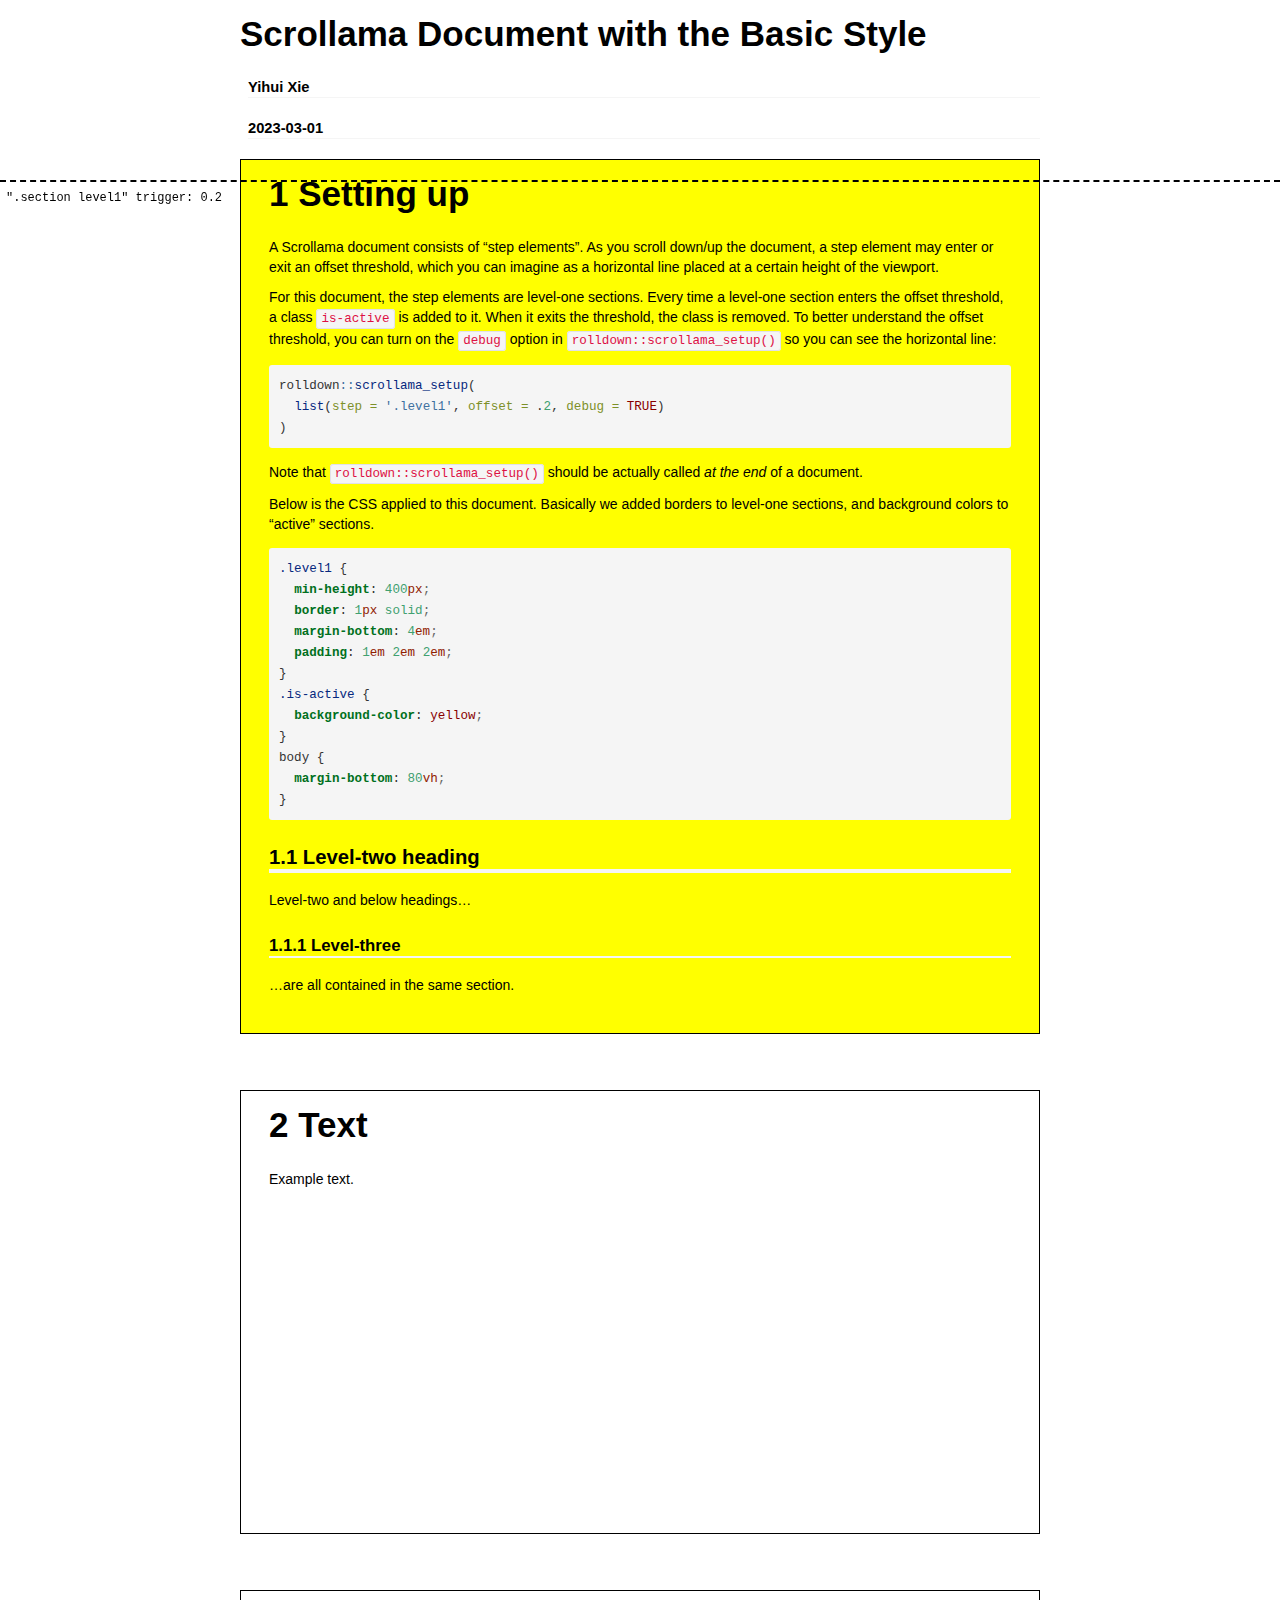
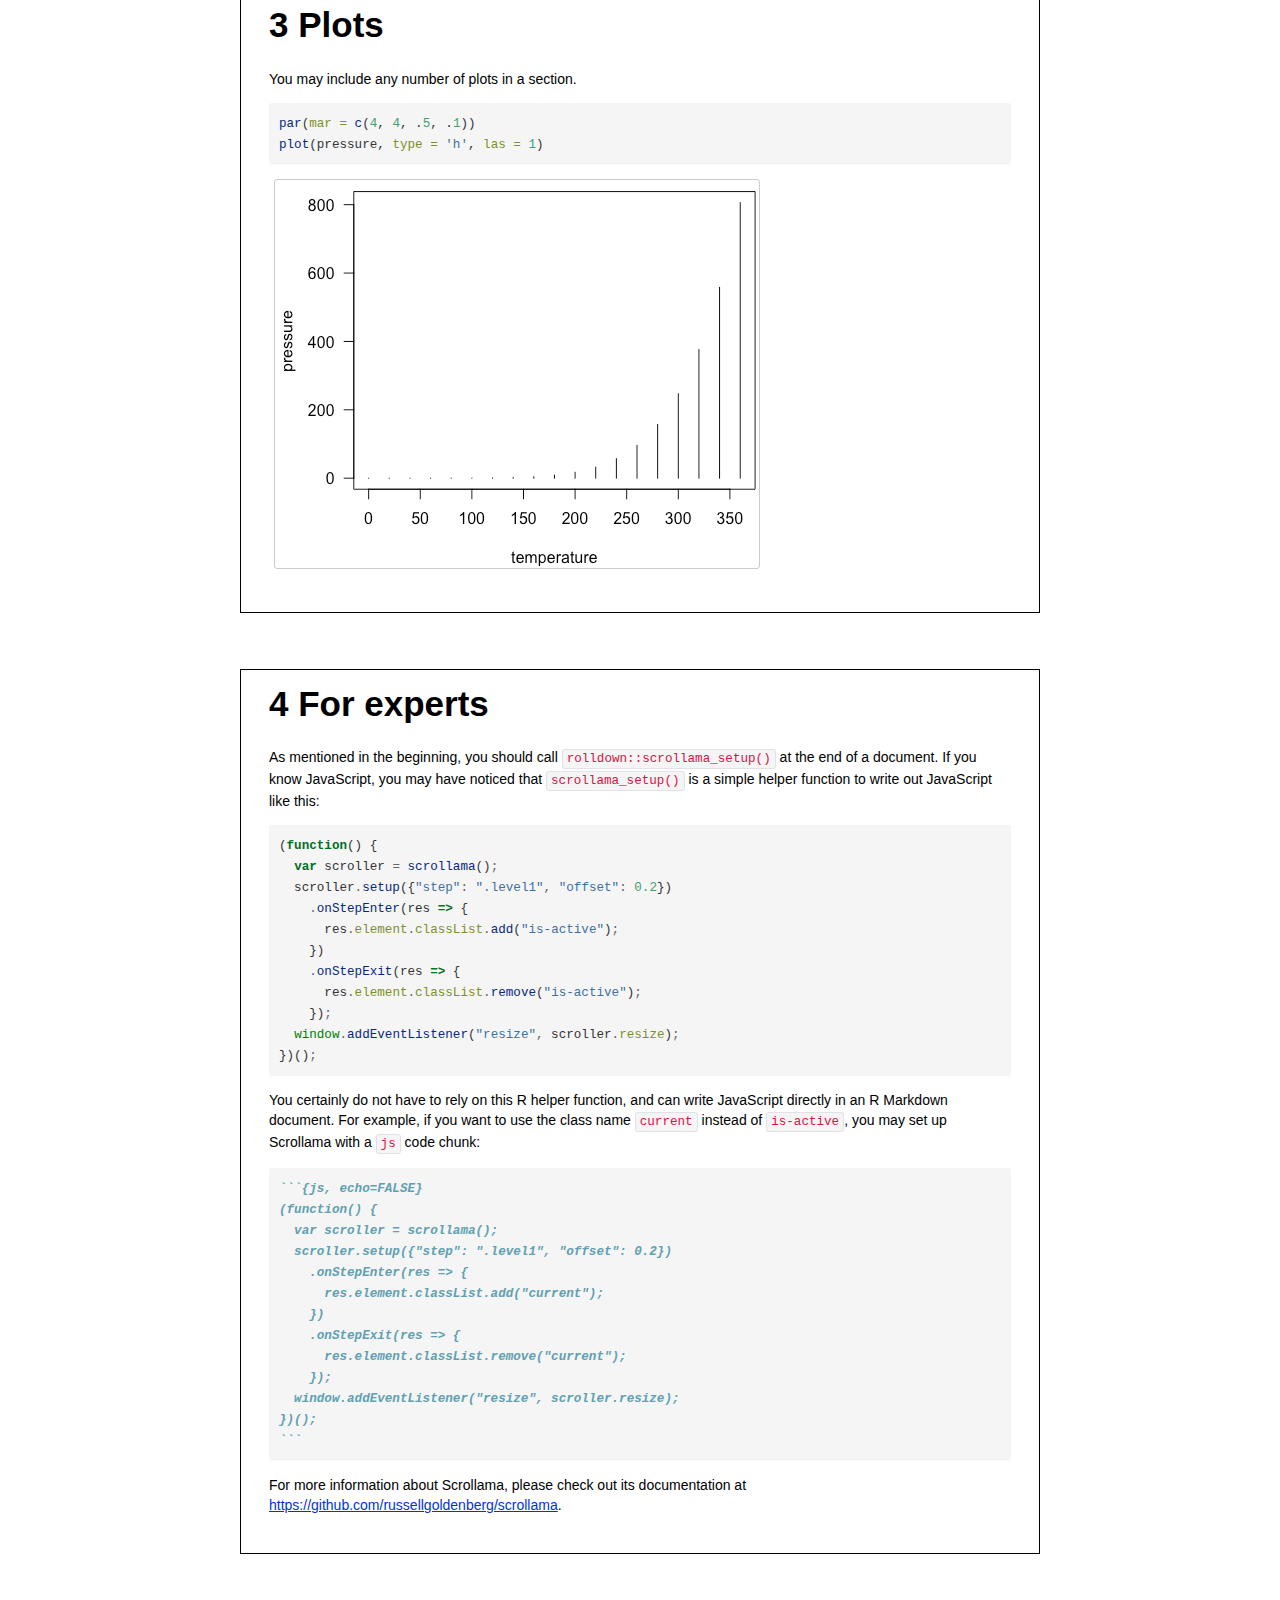
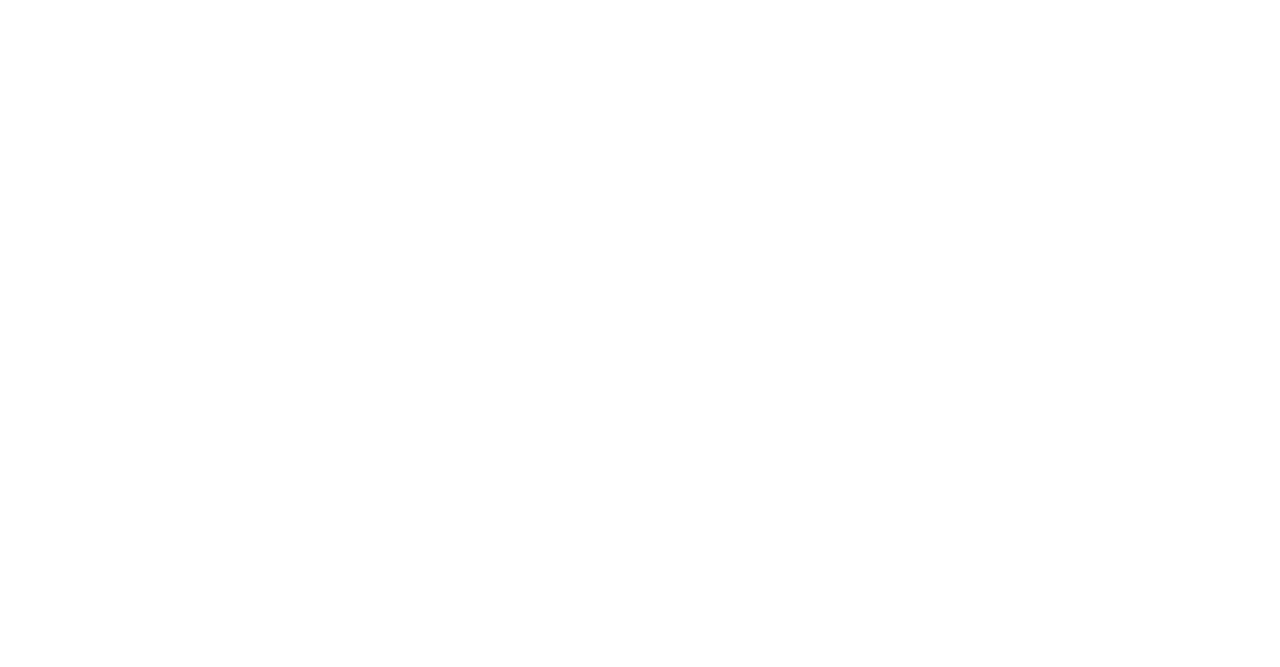
<file: docs/scroll_test_basics.html>
<!DOCTYPE html>

<html>

<head>

<meta charset="utf-8" />
<meta name="generator" content="pandoc" />
<meta http-equiv="X-UA-Compatible" content="IE=EDGE" />

<meta name="viewport" content="width=device-width, initial-scale=1" />

<meta name="author" content="Yihui Xie" />

<meta name="date" content="2023-03-01" />

<title>Scrollama Document with the Basic Style</title>

<script>!function(e,t){"object"==typeof exports&&"undefined"!=typeof module?module.exports=t():"function"==typeof define&&define.amd?define(t):e.scrollama=t()}(this,function(){"use strict";function e(e){for(var t=e.length,n=[],r=0;r<t;r+=1)n.push(e[r]);return n}function t(e){return"scrollama__debug-offset--"+e.id}function n(e){!function(e){var n=e.id,r=e.offsetVal,o=e.stepClass,i=document.createElement("div");i.setAttribute("id",t({id:n})),i.setAttribute("class","scrollama__debug-offset"),i.style.position="fixed",i.style.left="0",i.style.width="100%",i.style.height="0px",i.style.borderTop="2px dashed black",i.style.zIndex="9999";var s=document.createElement("p");s.innerText='".'+o+'" trigger: '+r,s.style.fontSize="12px",s.style.fontFamily="monospace",s.style.color="black",s.style.margin="0",s.style.padding="6px",i.appendChild(s),document.body.appendChild(i)}({id:e.id,offsetVal:e.offsetVal,stepClass:e.stepEl[0].getAttribute("class")})}function r(e){var n=e.id,r=(e.stepOffsetHeight,e.offsetMargin);e.offsetVal;!function(e){var n=e.id,r=e.offsetMargin,o=(e.offsetVal,t({id:n}));document.querySelector("#"+o).style.top=r+"px"}({id:n,offsetMargin:r})}function o(e){var t=e.id,n=e.index,r=e.state,o=function(e){return"scrollama__debug-step--"+e.id+"-"+e.i}({id:t,i:n}),i=document.querySelector("#"+o+"_above"),s=document.querySelector("#"+o+"_below"),a="enter"===r?"block":"none";i&&(i.style.display=a),s&&(s.style.display=a)}return function(){var t=["stepAbove","stepBelow","stepProgress","viewportAbove","viewportBelow"],i={stepEnter:function(){},stepExit:function(){},stepProgress:function(){}},s={},a=null,f=[],u=[],c=[],d=[],p=0,l=0,v=0,g=0,m=0,b=0,x=!1,w=!1,h=!1,y=!1,E=!1,M=!1,A="down",O=[];function I(e){var t=0;if(e.offsetParent)do{t+=e.offsetTop,e=e.offsetParent}while(e);return t<0?0:t}function S(e){return+e.getAttribute("data-scrollama-index")}function H(){window.pageYOffset>m?A="down":window.pageYOffset<m&&(A="up"),m=window.pageYOffset}function P(e){s[e]&&s[e].forEach(function(e){return e.disconnect()})}function q(){var e,t;v=window.innerHeight,e=document.body,t=document.documentElement,g=Math.max(e.scrollHeight,e.offsetHeight,t.clientHeight,t.scrollHeight,t.offsetHeight),l=p*v,x&&(u=f.map(function(e){return e.offsetHeight}),c=f.map(I),w&&F()),h&&r({id:a,stepOffsetHeight:u,offsetMargin:l,offsetVal:p})}function _(e){if(e&&!w)return x&&F(),w=!0,!0;t.forEach(P),w=!1}function C(e,t){var n=S(e);void 0!==t&&(d[n].progress=t);var r={element:e,index:n,progress:d[n].progress};"enter"===d[n].state&&i.stepProgress(r)}function V(e,t){if("above"===t)for(var n=0;n<e;n++){var r=d[n];"enter"!==r.state&&"down"!==r.direction?(k(f[n],"down",!1),j(f[n],"down")):"enter"===r.state&&j(f[n],"down")}else if("below"===t)for(var o=d.length-1;o>e;o--){var i=d[o];"enter"===i.state&&j(f[o],"up"),"down"===i.direction&&(k(f[o],"up",!1),j(f[o],"up"))}}function k(e,t,n){void 0===n&&(n=!0);var r=S(e),s={element:e,index:r,direction:t};d[r].direction=t,d[r].state="enter",E&&n&&"down"===t&&V(r,"above"),E&&n&&"up"===t&&V(r,"below"),i.stepEnter&&!O[r]&&(i.stepEnter(s,d),h&&o({id:a,index:r,state:"enter"}),M&&(O[r]=!0)),y&&C(e)}function j(e,t){var n=S(e),r={element:e,index:n,direction:t};y&&("down"===t&&d[n].progress<1?C(e,1):"up"===t&&d[n].progress>0&&C(e,0)),d[n].direction=t,d[n].state="exit",i.stepExit(r,d),h&&o({id:a,index:n,state:"exit"})}function T(e){var t=e[0];H();var n=t.isIntersecting,r=t.boundingClientRect,o=t.target,i=r.top,s=r.bottom,a=i-l,f=s-l,u=S(o),c=d[u];n&&a<=0&&f>=0&&"down"===A&&"enter"!==c.state&&k(o,A),!n&&a>0&&"up"===A&&"enter"===c.state&&j(o,A)}function R(e){var t=e[0];H();var n=t.isIntersecting,r=t.boundingClientRect,o=t.target,i=r.top,s=r.bottom,a=i-l,f=s-l,u=S(o),c=d[u];n&&a<=0&&f>=0&&"up"===A&&"enter"!==c.state&&k(o,A),!n&&f<0&&"down"===A&&"enter"===c.state&&j(o,A)}function z(e){var t=e[0];H();var n=t.isIntersecting,r=t.target,o=S(r),i=d[o];n&&"down"===A&&"down"!==i.direction&&"enter"!==i.state&&(k(r,"down"),j(r,"down"))}function B(e){var t=e[0];H();var n=t.isIntersecting,r=t.target,o=S(r),i=d[o];n&&"up"===A&&"down"===i.direction&&"enter"!==i.state&&(k(r,"up"),j(r,"up"))}function N(e){var t=e[0];H();var n=t.isIntersecting,r=t.intersectionRatio,o=t.boundingClientRect,i=t.target,s=o.bottom;n&&s-l>=0&&C(i,+r.toFixed(3))}function Y(){s.stepProgress=f.map(function(e,t){var n=u[t]-l+"px 0px "+(-v+l)+"px 0px",r=function(e){for(var t=Math.ceil(e/b),n=[],r=1/t,o=0;o<t;o++)n.push(o*r);return n}(u[t]),o=new IntersectionObserver(N,{rootMargin:n,threshold:r});return o.observe(e),o})}function F(){t.forEach(P),s.viewportAbove=f.map(function(e,t){var n=g-c[t],r=l-v-u[t],o=new IntersectionObserver(z,{rootMargin:n+"px 0px "+r+"px 0px"});return o.observe(e),o}),s.viewportBelow=f.map(function(e,t){var n=-l-u[t],r=l-v+u[t]+g,o=new IntersectionObserver(B,{rootMargin:n+"px 0px "+r+"px 0px"});return o.observe(e),o}),s.stepAbove=f.map(function(e,t){var n=-l+u[t],r=new IntersectionObserver(T,{rootMargin:n+"px 0px "+(l-v)+"px 0px"});return r.observe(e),r}),s.stepAbove=f.map(function(e,t){var n=-l,r=l-v+u[t],o=new IntersectionObserver(R,{rootMargin:n+"px 0px "+r+"px 0px"});return o.observe(e),o}),y&&Y()}var D={};return D.setup=function(t){var r=t.step,o=t.offset;void 0===o&&(o=.5);var i=t.progress;void 0===i&&(i=!1);var s=t.threshold;void 0===s&&(s=4);var u=t.debug;void 0===u&&(u=!1);var c=t.order;void 0===c&&(c=!0);var l,v,g,m,w,A=t.once;return void 0===A&&(A=!1),v=(l="abcdefghijklmnopqrstuv").length,g=Date.now(),a=""+[0,0,0].map(function(e){return l[Math.floor(Math.random()*v)]}).join("")+g,m=r,void 0===w&&(w=document),(f="string"==typeof m?e(w.querySelectorAll(m)):m instanceof Element?e([m]):m instanceof NodeList?e(m):m instanceof Array?m:[]).length?(h=u,y=i,E=c,M=A,D.offsetTrigger(o),b=Math.max(1,+s),x=!0,h&&n({id:a,stepEl:f,offsetVal:p}),f.forEach(function(e,t){return e.setAttribute("data-scrollama-index",t)}),d=f.map(function(){return{direction:null,state:null,progress:0}}),q(),D.enable(),D):(console.error("scrollama error: no step elements"),D)},D.resize=function(){return q(),D},D.enable=function(){return _(!0),D},D.disable=function(){return _(!1),D},D.destroy=function(){_(!1),Object.keys(i).forEach(function(e){return i[e]=null}),Object.keys(s).forEach(function(e){return s[e]=null})},D.offsetTrigger=function(e){return e&&!isNaN(e)?(p=Math.min(Math.max(0,e),1),D):p},D.onStepEnter=function(e){return"function"==typeof e?i.stepEnter=e:console.error("scrollama error: onStepEnter requires a function"),D},D.onStepExit=function(e){return"function"==typeof e?i.stepExit=e:console.error("scrollama error: onStepExit requires a function"),D},D.onStepProgress=function(e){return"function"==typeof e?i.stepProgress=e:console.error("scrollama error: onStepProgress requires a function"),D},D}});
</script>

<style type="text/css">
code{white-space: pre-wrap;}
span.smallcaps{font-variant: small-caps;}
span.underline{text-decoration: underline;}
div.column{display: inline-block; vertical-align: top; width: 50%;}
div.hanging-indent{margin-left: 1.5em; text-indent: -1.5em;}
ul.task-list{list-style: none;}
</style>



<style type="text/css">
code {
white-space: pre;
}
.sourceCode {
overflow: visible;
}
</style>
<style type="text/css" data-origin="pandoc">
pre > code.sourceCode { white-space: pre; position: relative; }
pre > code.sourceCode > span { display: inline-block; line-height: 1.25; }
pre > code.sourceCode > span:empty { height: 1.2em; }
.sourceCode { overflow: visible; }
code.sourceCode > span { color: inherit; text-decoration: inherit; }
div.sourceCode { margin: 1em 0; }
pre.sourceCode { margin: 0; }
@media screen {
div.sourceCode { overflow: auto; }
}
@media print {
pre > code.sourceCode { white-space: pre-wrap; }
pre > code.sourceCode > span { text-indent: -5em; padding-left: 5em; }
}
pre.numberSource code
{ counter-reset: source-line 0; }
pre.numberSource code > span
{ position: relative; left: -4em; counter-increment: source-line; }
pre.numberSource code > span > a:first-child::before
{ content: counter(source-line);
position: relative; left: -1em; text-align: right; vertical-align: baseline;
border: none; display: inline-block;
-webkit-touch-callout: none; -webkit-user-select: none;
-khtml-user-select: none; -moz-user-select: none;
-ms-user-select: none; user-select: none;
padding: 0 4px; width: 4em;
color: #aaaaaa;
}
pre.numberSource { margin-left: 3em; border-left: 1px solid #aaaaaa; padding-left: 4px; }
div.sourceCode
{ }
@media screen {
pre > code.sourceCode > span > a:first-child::before { text-decoration: underline; }
}
code span.al { color: #ff0000; font-weight: bold; } 
code span.an { color: #60a0b0; font-weight: bold; font-style: italic; } 
code span.at { color: #7d9029; } 
code span.bn { color: #40a070; } 
code span.bu { color: #008000; } 
code span.cf { color: #007020; font-weight: bold; } 
code span.ch { color: #4070a0; } 
code span.cn { color: #880000; } 
code span.co { color: #60a0b0; font-style: italic; } 
code span.cv { color: #60a0b0; font-weight: bold; font-style: italic; } 
code span.do { color: #ba2121; font-style: italic; } 
code span.dt { color: #902000; } 
code span.dv { color: #40a070; } 
code span.er { color: #ff0000; font-weight: bold; } 
code span.ex { } 
code span.fl { color: #40a070; } 
code span.fu { color: #06287e; } 
code span.im { color: #008000; font-weight: bold; } 
code span.in { color: #60a0b0; font-weight: bold; font-style: italic; } 
code span.kw { color: #007020; font-weight: bold; } 
code span.op { color: #666666; } 
code span.ot { color: #007020; } 
code span.pp { color: #bc7a00; } 
code span.sc { color: #4070a0; } 
code span.ss { color: #bb6688; } 
code span.st { color: #4070a0; } 
code span.va { color: #19177c; } 
code span.vs { color: #4070a0; } 
code span.wa { color: #60a0b0; font-weight: bold; font-style: italic; } 
</style>
<script>
// apply pandoc div.sourceCode style to pre.sourceCode instead
(function() {
  var sheets = document.styleSheets;
  for (var i = 0; i < sheets.length; i++) {
    if (sheets[i].ownerNode.dataset["origin"] !== "pandoc") continue;
    try { var rules = sheets[i].cssRules; } catch (e) { continue; }
    var j = 0;
    while (j < rules.length) {
      var rule = rules[j];
      // check if there is a div.sourceCode rule
      if (rule.type !== rule.STYLE_RULE || rule.selectorText !== "div.sourceCode") {
        j++;
        continue;
      }
      var style = rule.style.cssText;
      // check if color or background-color is set
      if (rule.style.color === '' && rule.style.backgroundColor === '') {
        j++;
        continue;
      }
      // replace div.sourceCode by a pre.sourceCode rule
      sheets[i].deleteRule(j);
      sheets[i].insertRule('pre.sourceCode{' + style + '}', j);
    }
  }
})();
</script>




<style type="text/css">body {
background-color: #fff;
margin: 1em auto;
max-width: 800px;
overflow: visible;
padding-left: 2em;
padding-right: 2em;
font-family: "Helvetica Neue", Helvetica, Arial, sans-serif;
font-size: 14px;
line-height: 20px;
}
#header {
text-align: center;
}
#TOC {
clear: both;
margin: 0 0 10px 0;
padding: 4px;
border: 1px solid #CCCCCC;
border-radius: 5px;
background-color: #f6f6f6;
font-size: 13px;
line-height: 1.3;
}
#TOC .toctitle {
font-weight: bold;
font-size: 15px;
margin-left: 5px;
}
#TOC ul {
padding-left: 40px;
margin-left: -1.5em;
margin-top: 5px;
margin-bottom: 5px;
}
#TOC ul ul {
margin-left: -2em;
}
#TOC li {
line-height: 16px;
}
table:not([class]) {
margin: auto;
min-width: 40%;
border-width: 1px;
border-color: #DDDDDD;
border-style: outset;
border-collapse: collapse;
}
table[summary="R argblock"] {
width: 100%;
border: none;
}
table:not([class]) th {
border-width: 2px;
padding: 5px;
border-style: inset;
}
table:not([class]) td {
border-width: 1px;
border-style: inset;
line-height: 18px;
padding: 5px 5px;
}
table:not([class]), table:not([class]) th, table:not([class]) td {
border-left-style: none;
border-right-style: none;
}
table:not([class]) tr.odd {
background-color: #f7f7f7;
}
p {
margin: 0.5em 0;
}
blockquote {
background-color: #f6f6f6;
padding: 13px;
padding-bottom: 1px;
}
hr {
border-style: solid;
border: none;
border-top: 1px solid #777;
margin: 28px 0;
}
dl {
margin-left: 0;
}
dl dd {
margin-bottom: 13px;
margin-left: 13px;
}
dl dt {
font-weight: bold;
}
ul {
margin-top: 0;
}
ul li {
list-style: circle outside;
}
ul ul {
margin-bottom: 0;
}
pre, code {
background-color: #f5f5f5;
border-radius: 3px;
color: #333;
}
pre {
overflow-x: auto;
border-radius: 3px;
margin: 5px 0 10px 0;
padding: 10px;
}
pre:not([class]) {
background-color: white;
border: #f5f5f5 1px solid;
}
pre:not([class]) code {
color: #444;
background-color: white;
}
code {
font-family: monospace;
font-size: 90%;
}
p > code, li > code {
padding: 2px 4px;
color: #d14;
border: 1px solid #e1e1e8;
white-space: inherit;
}
div.figure {
text-align: center;
}
table > caption, div.figure p.caption {
font-style: italic;
}
table > caption span, div.figure p.caption span {
font-style: normal;
font-weight: bold;
}
p {
margin: 0 0 10px;
}
table:not([class]) {
margin: auto auto 10px auto;
}
img:not([class]) {
background-color: #FFFFFF;
padding: 2px;
border-radius: 3px;
border: 1px solid #CCCCCC;
margin: 0 5px;
max-width: 100%;
}
h1 {
margin-top: 0;
font-size: 35px;
line-height: 40px;
}
h2 {
border-bottom: 4px solid #f5f5f5;
padding-top: 10px;
padding-bottom: 2px;
font-size: 145%;
}
h3 {
border-bottom: 2px solid #f5f5f5;
padding-top: 10px;
font-size: 120%;
}
h4 {
border-bottom: 1px solid #f5f5f5;
margin-left: 8px;
font-size: 105%;
}
h5, h6 {
border-bottom: 1px solid #ccc;
font-size: 105%;
}
a {
color: #0033dd;
text-decoration: none;
}
a:hover {
color: #6666ff; }
a:visited {
color: #800080; }
a:visited:hover {
color: #BB00BB; }
a[href^="http:"] {
text-decoration: underline; }
a[href^="https:"] {
text-decoration: underline; }
div.r-help-page {
background-color: #f9f9f9;
border-bottom: #ddd 1px solid;
margin-bottom: 10px;
padding: 10px;
}
div.r-help-page:hover {
background-color: #f4f4f4;
}

code > span.kw { color: #555; font-weight: bold; } 
code > span.dt { color: #902000; } 
code > span.dv { color: #40a070; } 
code > span.bn { color: #d14; } 
code > span.fl { color: #d14; } 
code > span.ch { color: #d14; } 
code > span.st { color: #d14; } 
code > span.co { color: #888888; font-style: italic; } 
code > span.ot { color: #007020; } 
code > span.al { color: #ff0000; font-weight: bold; } 
code > span.fu { color: #900; font-weight: bold; } 
code > span.er { color: #a61717; background-color: #e3d2d2; } 
</style>




</head>

<body>




<h1 class="title toc-ignore">Scrollama Document with the Basic Style</h1>
<h4 class="author">Yihui Xie</h4>
<h4 class="date">2023-03-01</h4>



<style type="text/css">
.level1 {
min-height: 400px;
border: 1px solid;
margin-bottom: 4em;
padding: 1em 2em 2em;
}
.is-active {
background-color: yellow;
}
body {
margin-bottom: 80vh;
}
</style>
<div id="setting-up" class="section level1" number="1">
<h1><span class="header-section-number">1</span> Setting up</h1>
<p>A Scrollama document consists of “step elements”. As you scroll down/up the document, a step element may enter or exit an offset threshold, which you can imagine as a horizontal line placed at a certain height of the viewport.</p>
<p>For this document, the step elements are level-one sections. Every time a level-one section enters the offset threshold, a class <code>is-active</code> is added to it. When it exits the threshold, the class is removed. To better understand the offset threshold, you can turn on the <code>debug</code> option in <code>rolldown::scrollama_setup()</code> so you can see the horizontal line:</p>
<div class="sourceCode" id="cb1"><pre class="sourceCode r"><code class="sourceCode r"><span id="cb1-1"><a href="#cb1-1" aria-hidden="true" tabindex="-1"></a>rolldown<span class="sc">::</span><span class="fu">scrollama_setup</span>(</span>
<span id="cb1-2"><a href="#cb1-2" aria-hidden="true" tabindex="-1"></a>  <span class="fu">list</span>(<span class="at">step =</span> <span class="st">&#39;.level1&#39;</span>, <span class="at">offset =</span> .<span class="dv">2</span>, <span class="at">debug =</span> <span class="cn">TRUE</span>)</span>
<span id="cb1-3"><a href="#cb1-3" aria-hidden="true" tabindex="-1"></a>)</span></code></pre></div>
<p>Note that <code>rolldown::scrollama_setup()</code> should be actually called <em>at the end</em> of a document.</p>
<p>Below is the CSS applied to this document. Basically we added borders to level-one sections, and background colors to “active” sections.</p>
<div class="sourceCode" id="cb2"><pre class="sourceCode css"><code class="sourceCode css"><span id="cb2-1"><a href="#cb2-1" aria-hidden="true" tabindex="-1"></a><span class="fu">.level1</span> {</span>
<span id="cb2-2"><a href="#cb2-2" aria-hidden="true" tabindex="-1"></a>  <span class="kw">min-height</span>: <span class="dv">400</span><span class="dt">px</span><span class="op">;</span></span>
<span id="cb2-3"><a href="#cb2-3" aria-hidden="true" tabindex="-1"></a>  <span class="kw">border</span>: <span class="dv">1</span><span class="dt">px</span> <span class="dv">solid</span><span class="op">;</span></span>
<span id="cb2-4"><a href="#cb2-4" aria-hidden="true" tabindex="-1"></a>  <span class="kw">margin-bottom</span>: <span class="dv">4</span><span class="dt">em</span><span class="op">;</span></span>
<span id="cb2-5"><a href="#cb2-5" aria-hidden="true" tabindex="-1"></a>  <span class="kw">padding</span>: <span class="dv">1</span><span class="dt">em</span> <span class="dv">2</span><span class="dt">em</span> <span class="dv">2</span><span class="dt">em</span><span class="op">;</span></span>
<span id="cb2-6"><a href="#cb2-6" aria-hidden="true" tabindex="-1"></a>}</span>
<span id="cb2-7"><a href="#cb2-7" aria-hidden="true" tabindex="-1"></a><span class="fu">.is-active</span> {</span>
<span id="cb2-8"><a href="#cb2-8" aria-hidden="true" tabindex="-1"></a>  <span class="kw">background-color</span>: <span class="cn">yellow</span><span class="op">;</span></span>
<span id="cb2-9"><a href="#cb2-9" aria-hidden="true" tabindex="-1"></a>}</span>
<span id="cb2-10"><a href="#cb2-10" aria-hidden="true" tabindex="-1"></a>body {</span>
<span id="cb2-11"><a href="#cb2-11" aria-hidden="true" tabindex="-1"></a>  <span class="kw">margin-bottom</span>: <span class="dv">80</span><span class="dt">vh</span><span class="op">;</span></span>
<span id="cb2-12"><a href="#cb2-12" aria-hidden="true" tabindex="-1"></a>}</span></code></pre></div>
<div id="level-two-heading" class="section level2" number="1.1">
<h2><span class="header-section-number">1.1</span> Level-two heading</h2>
<p>Level-two and below headings…</p>
<div id="level-three" class="section level3" number="1.1.1">
<h3><span class="header-section-number">1.1.1</span> Level-three</h3>
<p>…are all contained in the same section.</p>
</div>
</div>
</div>
<div id="text" class="section level1" number="2">
<h1><span class="header-section-number">2</span> Text</h1>
<p>Example text.</p>
</div>
<div id="plots" class="section level1" number="3">
<h1><span class="header-section-number">3</span> Plots</h1>
<p>You may include any number of plots in a section.</p>
<div class="sourceCode" id="cb3"><pre class="sourceCode r"><code class="sourceCode r"><span id="cb3-1"><a href="#cb3-1" aria-hidden="true" tabindex="-1"></a><span class="fu">par</span>(<span class="at">mar =</span> <span class="fu">c</span>(<span class="dv">4</span>, <span class="dv">4</span>, .<span class="dv">5</span>, .<span class="dv">1</span>))</span>
<span id="cb3-2"><a href="#cb3-2" aria-hidden="true" tabindex="-1"></a><span class="fu">plot</span>(pressure, <span class="at">type =</span> <span class="st">&#39;h&#39;</span>, <span class="at">las =</span> <span class="dv">1</span>)</span></code></pre></div>
<p><img src="[data-uri]" /><!-- --></p>
</div>
<div id="for-experts" class="section level1" number="4">
<h1><span class="header-section-number">4</span> For experts</h1>
<p>As mentioned in the beginning, you should call <code>rolldown::scrollama_setup()</code> at the end of a document. If you know JavaScript, you may have noticed that <code>scrollama_setup()</code> is a simple helper function to write out JavaScript like this:</p>
<div class="sourceCode" id="cb4"><pre class="sourceCode js"><code class="sourceCode javascript"><span id="cb4-1"><a href="#cb4-1" aria-hidden="true" tabindex="-1"></a>(<span class="kw">function</span>() {</span>
<span id="cb4-2"><a href="#cb4-2" aria-hidden="true" tabindex="-1"></a>  <span class="kw">var</span> scroller <span class="op">=</span> <span class="fu">scrollama</span>()<span class="op">;</span></span>
<span id="cb4-3"><a href="#cb4-3" aria-hidden="true" tabindex="-1"></a>  scroller<span class="op">.</span><span class="fu">setup</span>({<span class="st">&quot;step&quot;</span><span class="op">:</span> <span class="st">&quot;.level1&quot;</span><span class="op">,</span> <span class="st">&quot;offset&quot;</span><span class="op">:</span> <span class="fl">0.2</span>})</span>
<span id="cb4-4"><a href="#cb4-4" aria-hidden="true" tabindex="-1"></a>    <span class="op">.</span><span class="fu">onStepEnter</span>(res <span class="kw">=&gt;</span> {</span>
<span id="cb4-5"><a href="#cb4-5" aria-hidden="true" tabindex="-1"></a>      res<span class="op">.</span><span class="at">element</span><span class="op">.</span><span class="at">classList</span><span class="op">.</span><span class="fu">add</span>(<span class="st">&quot;is-active&quot;</span>)<span class="op">;</span></span>
<span id="cb4-6"><a href="#cb4-6" aria-hidden="true" tabindex="-1"></a>    })</span>
<span id="cb4-7"><a href="#cb4-7" aria-hidden="true" tabindex="-1"></a>    <span class="op">.</span><span class="fu">onStepExit</span>(res <span class="kw">=&gt;</span> {</span>
<span id="cb4-8"><a href="#cb4-8" aria-hidden="true" tabindex="-1"></a>      res<span class="op">.</span><span class="at">element</span><span class="op">.</span><span class="at">classList</span><span class="op">.</span><span class="fu">remove</span>(<span class="st">&quot;is-active&quot;</span>)<span class="op">;</span></span>
<span id="cb4-9"><a href="#cb4-9" aria-hidden="true" tabindex="-1"></a>    })<span class="op">;</span></span>
<span id="cb4-10"><a href="#cb4-10" aria-hidden="true" tabindex="-1"></a>  <span class="bu">window</span><span class="op">.</span><span class="fu">addEventListener</span>(<span class="st">&quot;resize&quot;</span><span class="op">,</span> scroller<span class="op">.</span><span class="at">resize</span>)<span class="op">;</span></span>
<span id="cb4-11"><a href="#cb4-11" aria-hidden="true" tabindex="-1"></a>})()<span class="op">;</span></span></code></pre></div>
<p>You certainly do not have to rely on this R helper function, and can write JavaScript directly in an R Markdown document. For example, if you want to use the class name <code>current</code> instead of <code>is-active</code>, you may set up Scrollama with a <code>js</code> code chunk:</p>
<div class="sourceCode" id="cb5"><pre class="sourceCode md"><code class="sourceCode markdown"><span id="cb5-1"><a href="#cb5-1" aria-hidden="true" tabindex="-1"></a><span class="in">```{js, echo=FALSE}</span></span>
<span id="cb5-2"><a href="#cb5-2" aria-hidden="true" tabindex="-1"></a><span class="in">(function() {</span></span>
<span id="cb5-3"><a href="#cb5-3" aria-hidden="true" tabindex="-1"></a><span class="in">  var scroller = scrollama();</span></span>
<span id="cb5-4"><a href="#cb5-4" aria-hidden="true" tabindex="-1"></a><span class="in">  scroller.setup({&quot;step&quot;: &quot;.level1&quot;, &quot;offset&quot;: 0.2})</span></span>
<span id="cb5-5"><a href="#cb5-5" aria-hidden="true" tabindex="-1"></a><span class="in">    .onStepEnter(res =&gt; {</span></span>
<span id="cb5-6"><a href="#cb5-6" aria-hidden="true" tabindex="-1"></a><span class="in">      res.element.classList.add(&quot;current&quot;);</span></span>
<span id="cb5-7"><a href="#cb5-7" aria-hidden="true" tabindex="-1"></a><span class="in">    })</span></span>
<span id="cb5-8"><a href="#cb5-8" aria-hidden="true" tabindex="-1"></a><span class="in">    .onStepExit(res =&gt; {</span></span>
<span id="cb5-9"><a href="#cb5-9" aria-hidden="true" tabindex="-1"></a><span class="in">      res.element.classList.remove(&quot;current&quot;);</span></span>
<span id="cb5-10"><a href="#cb5-10" aria-hidden="true" tabindex="-1"></a><span class="in">    });</span></span>
<span id="cb5-11"><a href="#cb5-11" aria-hidden="true" tabindex="-1"></a><span class="in">  window.addEventListener(&quot;resize&quot;, scroller.resize);</span></span>
<span id="cb5-12"><a href="#cb5-12" aria-hidden="true" tabindex="-1"></a><span class="in">})();</span></span>
<span id="cb5-13"><a href="#cb5-13" aria-hidden="true" tabindex="-1"></a><span class="in">```</span></span></code></pre></div>
<p>For more information about Scrollama, please check out its documentation at <a href="https://github.com/russellgoldenberg/scrollama" class="uri">https://github.com/russellgoldenberg/scrollama</a>.</p>
<script>(function() {
  var scroller = scrollama();
  scroller.setup({"step":".level1","offset":0.2,"debug":true})
    .onStepEnter(res => {
      res.element.classList.add("is-active");
    })
    .onStepExit(res => {
      res.element.classList.remove("is-active");
    });
  window.addEventListener("resize", scroller.resize);
})();</script>
</div>

<script type="text/javascript">
window.onload = function() {
  var i, fig = 1, caps = document.getElementsByClassName('caption');
  for (i = 0; i < caps.length; i++) {
    var cap = caps[i];
    if (cap.parentElement.className !== 'figure' || cap.nodeName !== 'P')
      continue;
    cap.innerHTML = '<span>Figure ' + fig + ':</span> ' + cap.innerHTML;
    fig++;
  }
  fig = 1;
  caps = document.getElementsByTagName('caption');
  for (i = 0; i < caps.length; i++) {
    var cap = caps[i];
    if (cap.parentElement.nodeName !== 'TABLE') continue;
    cap.innerHTML = '<span>Table ' + fig + ':</span> ' + cap.innerHTML;
    fig++;
  }
}
</script>


<!-- code folding -->


<!-- dynamically load mathjax for compatibility with self-contained -->
<script>
  (function () {
    var script = document.createElement("script");
    script.type = "text/javascript";
    script.src  = "https://mathjax.rstudio.com/latest/MathJax.js?config=TeX-AMS-MML_HTMLorMML";
    document.getElementsByTagName("head")[0].appendChild(script);
  })();
</script>

</body>
</html>
</file>
